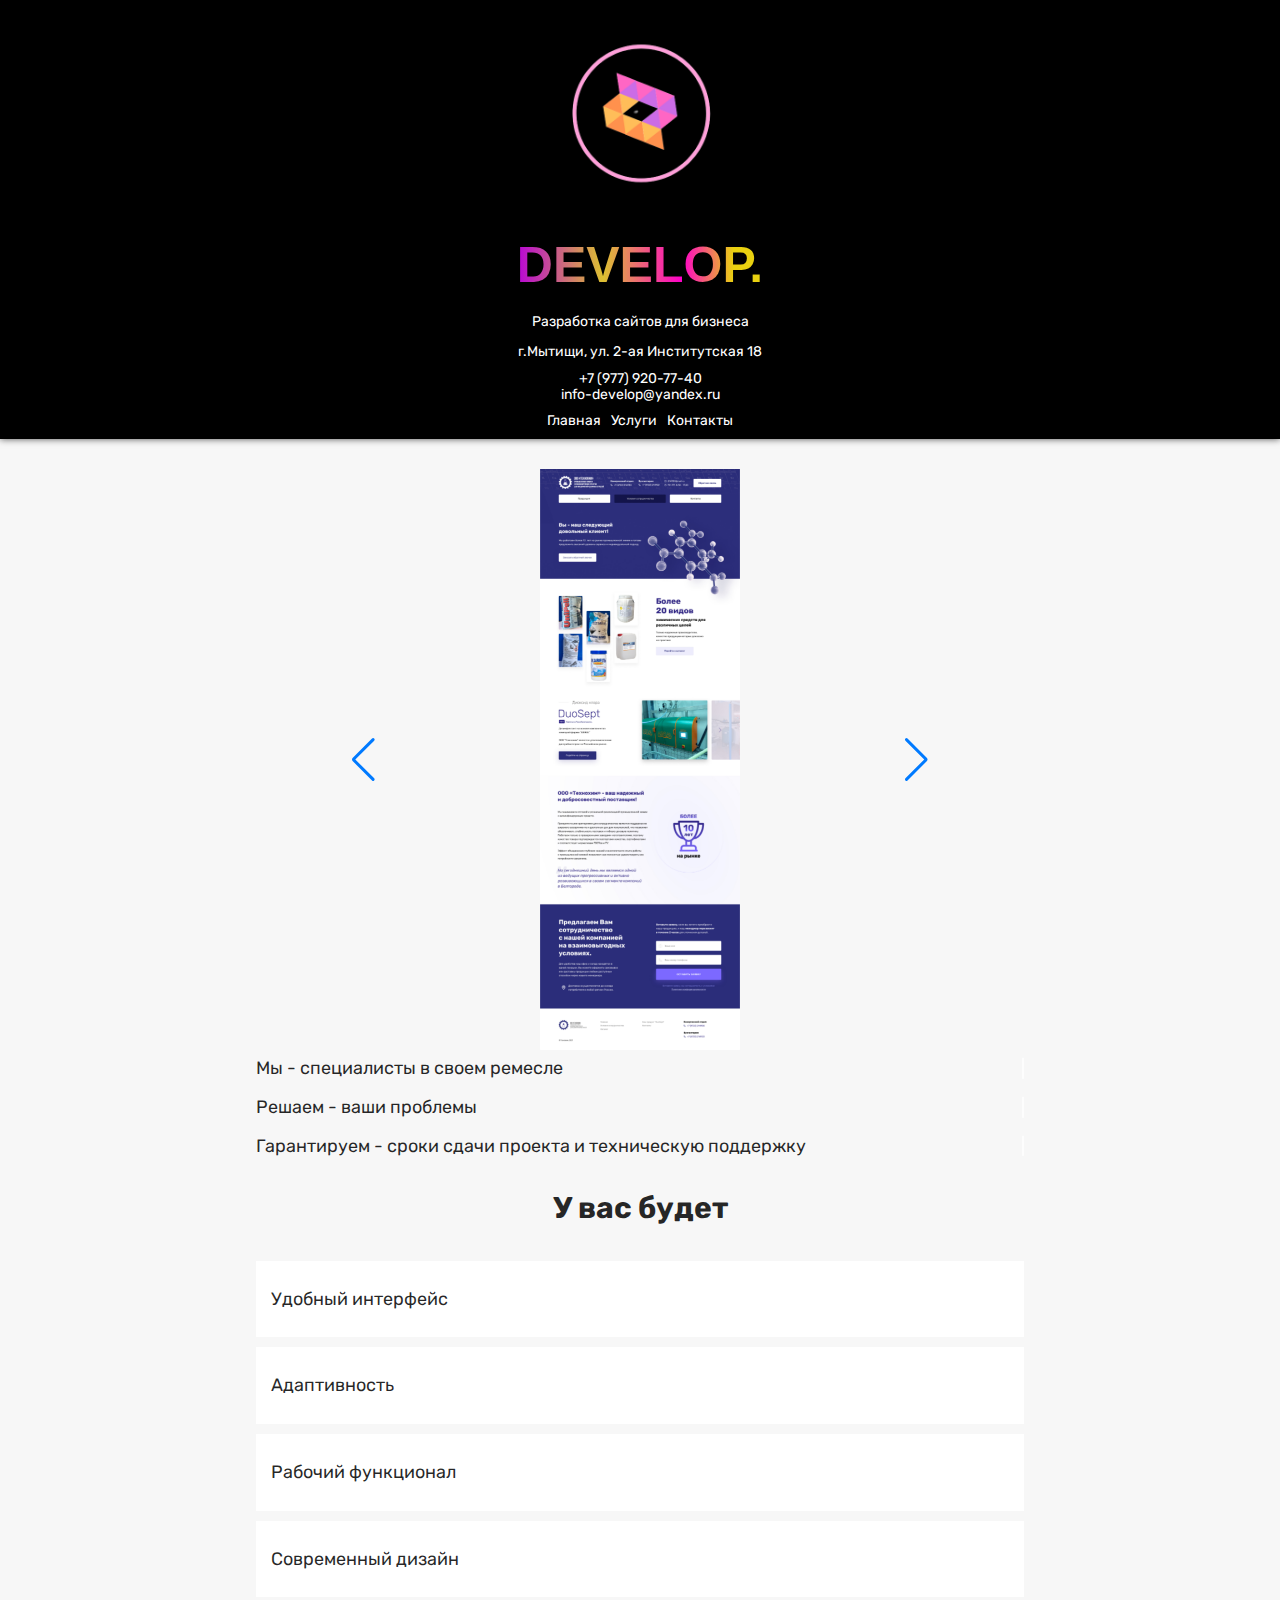
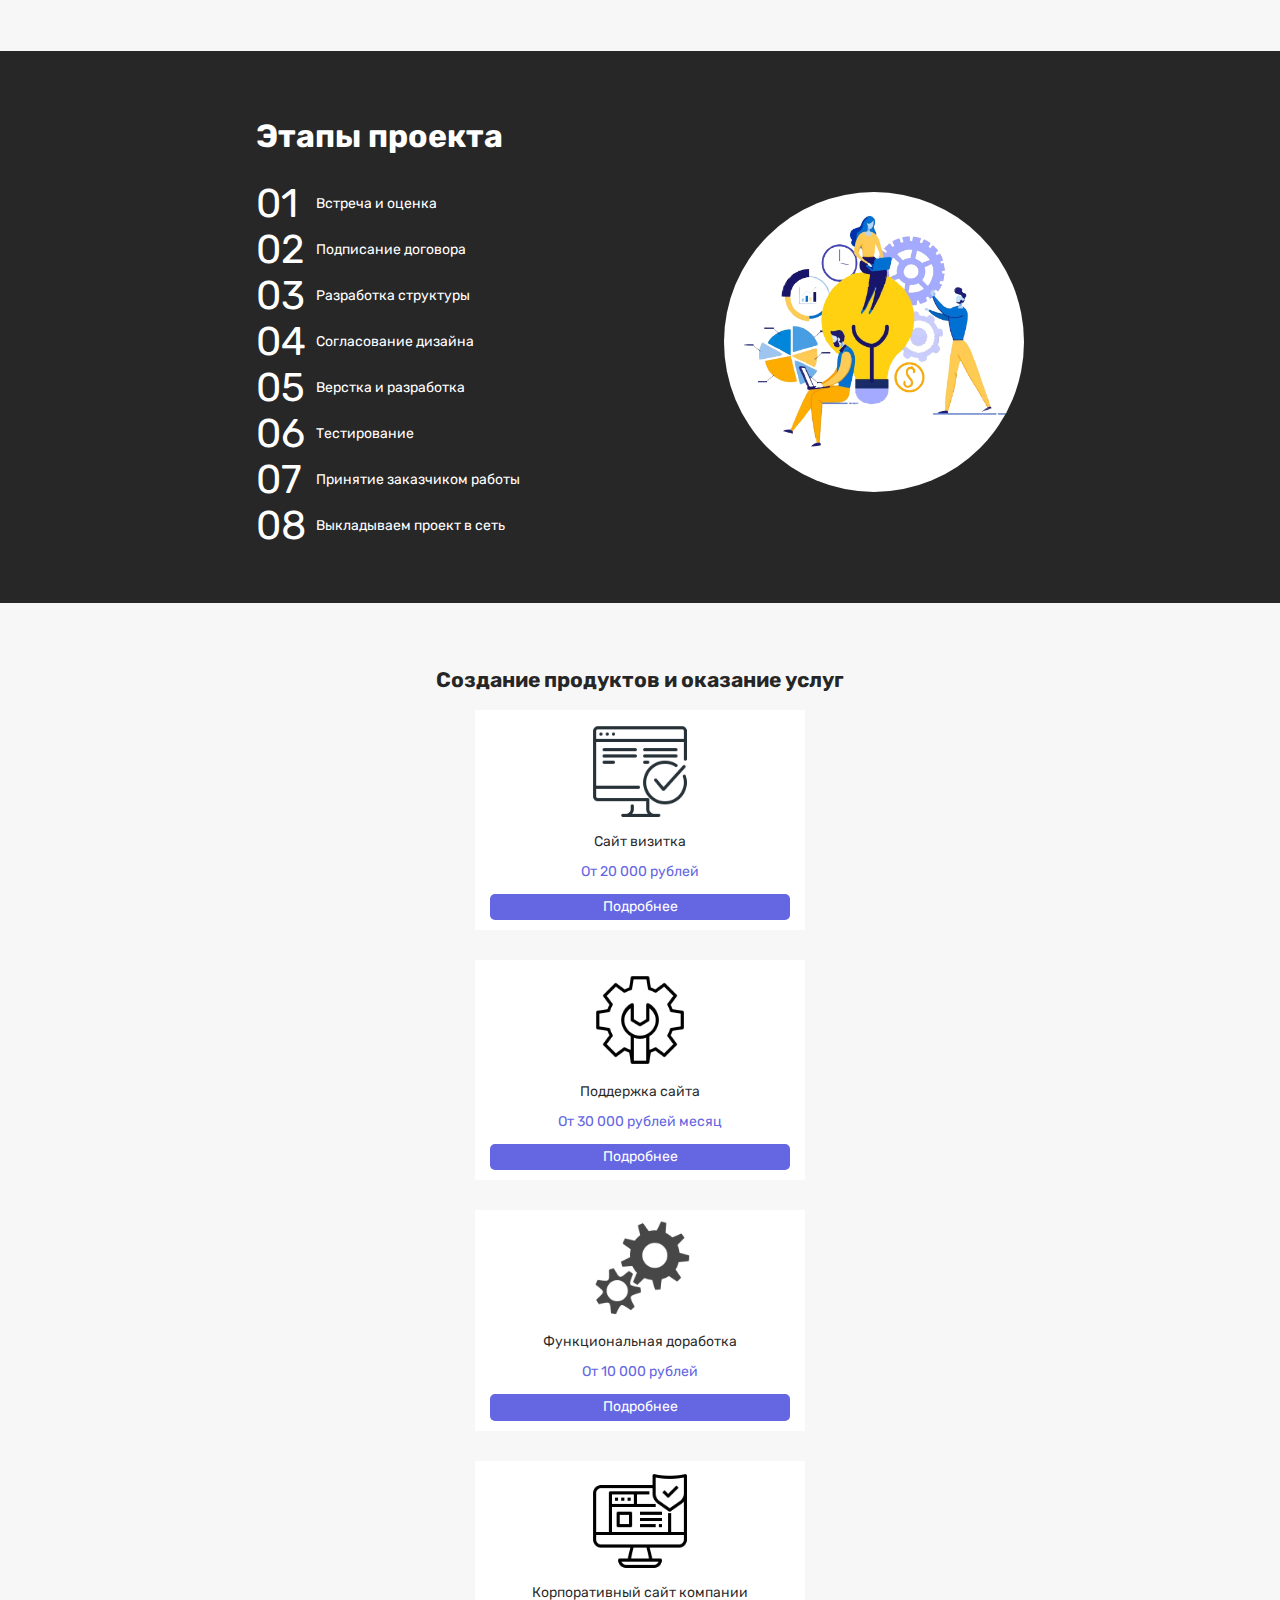
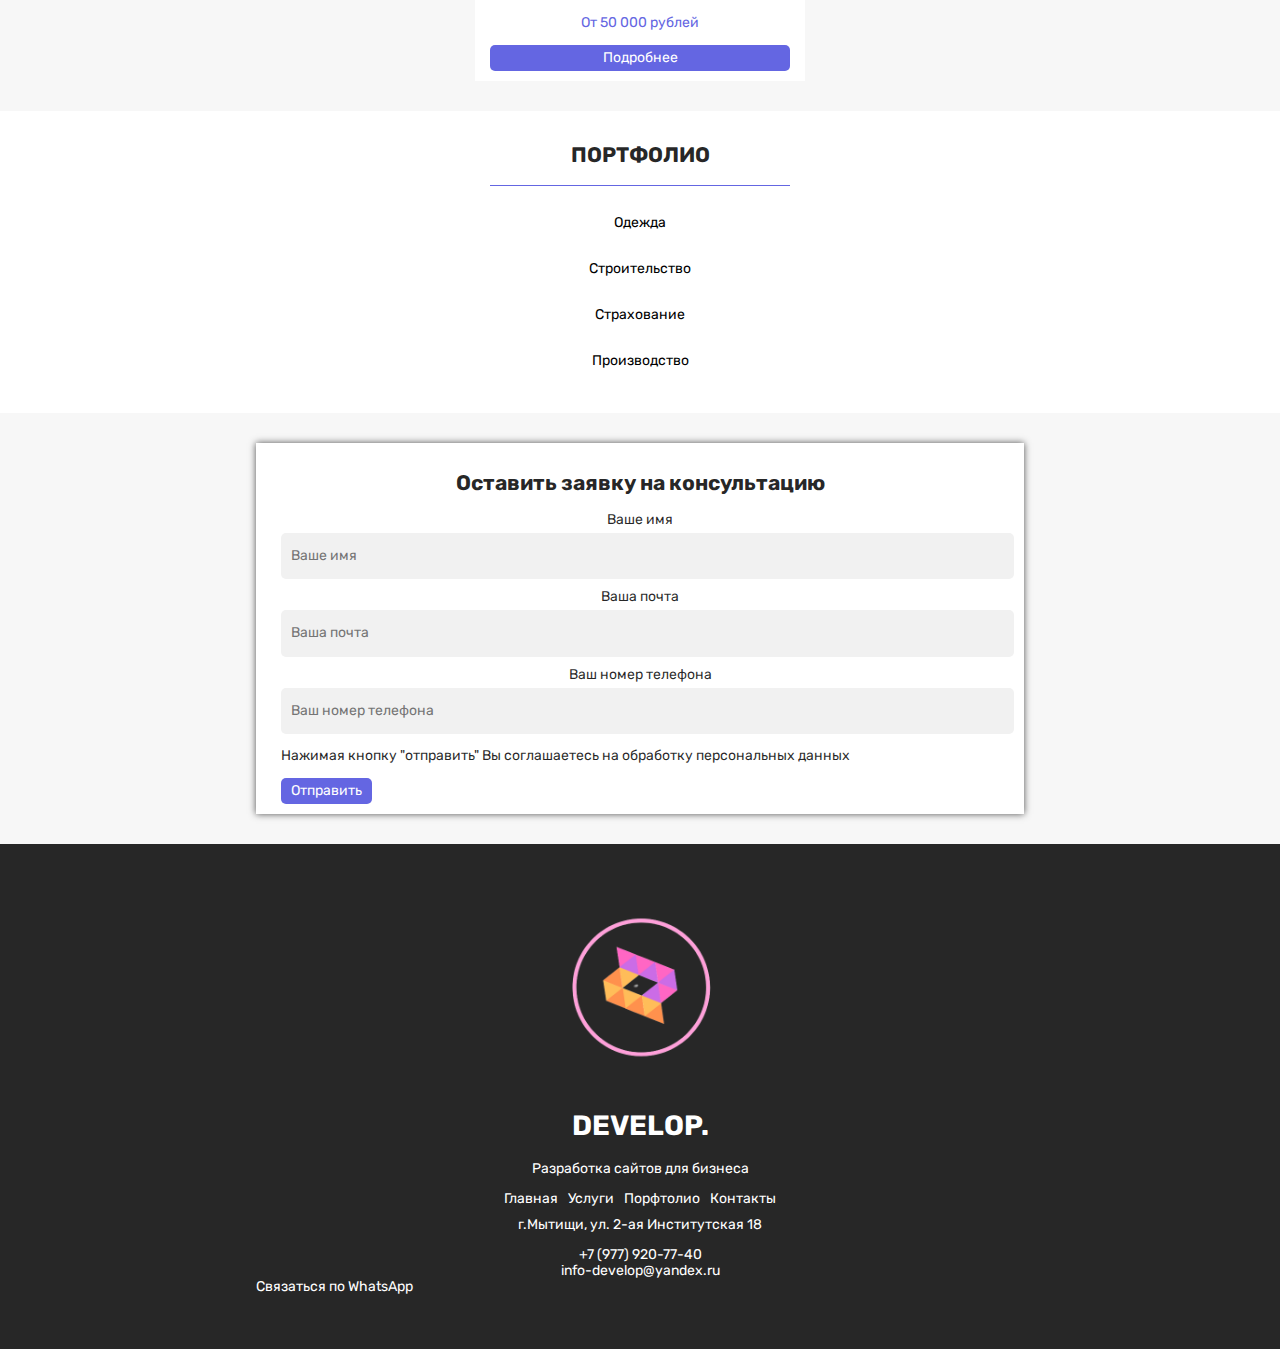
<file: index.html>
<!DOCTYPE html>
<html lang="ru">
<head>
    <meta charset="UTF-8">
    <meta name="viewport" content="width=device-width, initial-scale=1.0">
    <link rel="stylesheet" href="css/normalize.css">
    <link rel="stylesheet" href="css/style.css">
    <link rel="preconnect" href="https://fonts.googleapis.com">
    <link rel="preconnect" href="https://fonts.gstatic.com" crossorigin>
    <link rel="preconnect" href="https://fonts.googleapis.com">
    <link href="https://fonts.googleapis.com/css2?family=Rubik:wght@300&display=swap" rel="stylesheet">
    <link
    rel="stylesheet"
    href="https://unpkg.com/swiper@8/swiper-bundle.min.css"
    />
    <script src="https://unpkg.com/swiper@8/swiper-bundle.min.js"></script>
    <script src= "./scripts/slider.js" defer></script>
    <script src="./scripts/service.js" defer></script>
    <script src="./scripts/contact.js" defer></script>
    <script src="./scripts/sendServer.js" defer></script>
    <script src="./scripts/portfolio.js" defer></script>
    <title>Document</title>
</head>
<body>
    <header class="header ">
        <div class="d-flex  space-between header__wrapper container">
            <nav>
                <ul class="d-flex blockWhenSize1024 navigator-list">
                    <li class="navigator-item">
                        <a href="index.html">Главная</a>
                    </li>
                    <li class="navigator-item">
                        <a href="#service">Услуги</a>
                    </li>
                    <li class="navigator-item">
                        <a href="#portfolio">Порфтолио</a>
                    </li>
                    <li class="navigator-item">
                        <a class="contact">Контакты</a>
                    </li>
                </ul>
            </nav>
    
            <div class="d-flex d-block">
                <img class="logo d-block" src="./image/logo/logo.png" alt="Логотип">
                <div>
                    <h1 class="text-center title">
                        DEVELOP.
                    </h1>
                    <p class="text-center">
                        Разработка сайтов для бизнеса
                    </p>
                </div>
            </div>
    
            <div class="d-flex d-block header__wrapper-adress">
                <address class="adress">
                    г.Мытищи, ул. 2-ая Институтская 18
                </address>
    
                <ul class="contact__list">
                    <li class="size768-text-center ">
                        <a href="tel:+79779207740">+7 (977) 920-77-40</a>
                    </li>
                    <li class="size768-text-center ">
                        <a href="mailto:info-develop@yandex.ru">info-develop@yandex.ru</a>
                    </li>
                </ul>
            </div>
        </div>

        <nav class="blockWhenSize768">
            <ul class="d-flex navigator-list">
                <li class="navigator-item">
                    <a href="index.html">Главная</a>
                </li>
                <li class="navigator-item">
                    <a href="#service">Услуги</a>
                </li>
                <li class="navigator-item">
                    <a class="contact">Контакты</a>
                </li>
            </ul>
        </nav>
    </header>

    <main class="main">
        <section class="d-flex d-block space-between container container-padding">
            <h2 class="sr-only">Слайдер</h2>
            <div id="swiper" class="swiper ">
                <div class="swiper-wrapper">
                    <div class="swiper-slide">
                        <img class="image-employee" src="./image/slider/1.jpg" alt="Изображение сайта">
                    </div>
                    <div class="swiper-slide">
                        <img class="image-employee" src="./image/slider/2.jpg" alt="Изображение сайта">
                    </div>
                    <div class="swiper-slide">
                        <img class="image-employee"  src="./image/slider/3.jpg" alt="Изображение сайта">
                    </div>
                </div>
                      
                <div class="swiper-button-prev"></div>
                <div class="swiper-button-next"></div>
              
              </div>
            <div class="section-my__list">
                    
                <p class="section-my__list-my-ontext line-1 anim-typewriter">Мы - специалисты в своем ремесле</p>
                
                <p class="section-my__list-my-ontext line-1 anim-typewriter1">Решаем - ваши проблемы</p>
                
                <p class="section-my__list-my-ontext line-1 anim-typewriter2">Гарантируем - сроки сдачи проекта и техническую поддержку</p>
                
                <div class="perspective">
                    <h2 class="perspective__title">У вас будет</h2>
                    <ul class="perspective__list">
                        <li class="perspective__item">
                            <p class="">Удобный интерфейс</p>
                        </li>
                        <li class="perspective__item">
                            <p class="">Адаптивность</p>
                        </li>
                        <li class="perspective__item">
                            <p class="">Рабочий функционал</p>
                        <li class="perspective__item">
                            <p class="">Современный дизайн</p>
                        </li>
                    </ul>
                </div>
            </div>
        </section>

        <section class="section-step ">
            <h2 class="sr-only">Этапы проекта</h2>
            <div class="container container-padding d-flex d-block425 space-between">
                <div>
                    <h2 class="section-step__title">Этапы проекта</h2>

                    <ul>
                        <li class="d-flex ">
                            <span class="number one">01</span>
                            <p class="section-step__text">Встреча и оценка</p>
                        </li>
                        <li class="d-flex">
                            <span class="number two">02</span>
                            <p class="section-step__text">Подписание договора</p>
                        </li>
                        <li class="d-flex">
                            <span class="number three">03</span>
                            <p class="section-step__text">Разработка структуры</p>
                        </li>
                        <li class="d-flex">
                            <span class="number ">04</span>
                            <p class="section-step__text">Согласование дизайна</p>
                        </li>
                        <li class="d-flex">
                            <span class="number five">05</span>
                            <p class="section-step__text">Верстка и разработка</p>
                        </li>
                        <li class="d-flex">
                            <span class="number six">06</span>
                            <p class="section-step__text">Тестирование</p>
                        </li>
                        <li class="d-flex">
                            <span class="number seven">07</span>
                            <p class="section-step__text">Принятие заказчиком работы</p>
                        </li>
                        <li class="d-flex">
                            <span class="number eigth">08</span>
                            <p class="section-step__text">Выкладываем проект в сеть</p>
                        </li>
                    </ul>
                </div>
                <div>
                   
                    <div class="code">

                    </div>
                </div>
            </div>
        </section>

        <section class="service" id="service">
            <h2 class="Сервис"></h2>

            <div class="container container-padding">
                <h2 class="text-center">Создание продуктов и оказание услуг</h2>

                <ul class=" d-flex space-between service__list">
                    <li class="service__item">
                        <img class="image__service" src="./image/icons/site.png" alt="Сайт визитка">
                        <p class="text-center ">Сайт визитка</p>
                        <p class="service__price text-center">От 20 000 рублей</p>
                        <button class="sent-button" id="aboutVisitka">Подробнее</button>
                    </li>
                    <li class="service__item">
                        <img class="image__service" src="./image/icons/serves.png" alt="Поддержка сайта">
                        <p class="text-center">Поддержка сайта</p>
                        <p class="service__price text-center">От 30 000 рублей месяц</p>
                        <button class="sent-button" id="aboutServers">Подробнее</button>
                    </li>
                    <li class="service__item">
                        <img class="image__service" src="./image/icons/function.png" alt="Функциональная доработка">
                        <p class="text-center">Функциональная доработка</p>
                        <p class="service__price text-center">От 10 000 рублей</p>
                        <button class="sent-button" id="aboutFunctionUpgrate">Подробнее</button>
                    </li>
                    <li class="service__item">
                        <img class="image__service" src="./image/icons/company.png" alt="Корпоративный сайт компании">
                        <p class="text-center">Корпоративный сайт компании</p>
                        <p class="service__price text-center">От 50 000 рублей</p>
                        <button class="sent-button" id="aboutMarket">Подробнее</button>
                    </li>
                </ul>
            </div>
        </section>

        <section id="portfolio" class="portfolio">
            <h2 class="sr-only">Портфолио</h2>
            <div class="container">
                <h2 class="text-center">ПОРТФОЛИО</h2>
            
                <div class="border__blue">

                </div>

                <ul class="">
                    <li class="portfolio__item">
                        <button id="clothes" class="portfolio__button">Одежда</button>
                    </li>
                    <li class="portfolio__item">
                        <button id="construction" class="portfolio__button">Строительство</button>
                    </li>
                    <li class="portfolio__item">
                        <button id="insurance" class="portfolio__button">Страхование</button>
                    </li>
                    <li class="portfolio__item">
                        <button id="production" class="portfolio__button">Производство</button>
                    </li>
                </ul>
            </div>
        </section>

        <section >
            <h2 class="sr-only">Оставить заявку на консультацию</h2>
            <div class="container container-padding">
                <div class="parent">
                    <form class="send">
                        <h2 class="text-center">Оставить заявку на консультацию</h2>
                        <ul>
                            <li class="send-item">
                                <label class="send-label text-center">Ваше имя</label>
                                <input class="send-input" id="name" name="name" type="text" placeholder="Ваше имя" maxlength="30" required>
                            </li>
                            <li class="send-item">
                                <label class="send-label text-center">Ваша почта</label>
                                <input class="send-input" id="email" name="email" type="text" placeholder="Ваша почта" maxlength="30" required>
                            </li>
                            <li class="send-item">
                                <label class="send-label text-center">Ваш номер телефона</label>
                                <input class="send-input" id="numberPhone" name="numberPhone" type="number" placeholder="Ваш номер телефона" required >                      
                            </li>
                            <li class="send-item">
                                <p>Нажимая кнопку "отправить" Вы соглашаетесь на обработку персональных данных</p>
                            </li>
                        </ul>
                        <input id="send" class="send-form" type="submit" value="Отправить">
                    </form>
                </div>
            </div>
        </section>
    </main>
    <footer class="footer">
        <div class="container container-padding d-flex d-block space-between">
            
            <div class="d-flex d-block">
                <img class="logo" src="./image/logo/logo.png" alt="Логотип">
                <div>
                    <h1 class="text-center footer-title">
                        DEVELOP.
                    </h1>
                    <p class="text-center">
                        Разработка сайтов для бизнеса
                    </p>
                </div>
            </div>

            <nav>
                <ul class="d-flex navigator-list">
                    <li class="navigator-item">
                        <a href="index.html">Главная</a>
                    </li>
                    <li class="navigator-item">
                        <a href="#service">Услуги</a>
                    </li>
                    <li class="navigator-item">
                        <a href="#portfolio">Порфтолио</a>
                    </li>
                    <li class="navigator-item">
                        <a class="contact">Контакты</a>
                    </li>
                </ul>
            </nav>

            <div class="d-flex d-block header__wrapper-adress">
                <address class="adress">
                    г.Мытищи, ул. 2-ая Институтская 18
                </address>
    
                <ul>
                    <li class=" size768-text-center">
                        <a href="tel:+79779207740">+7 (977) 920-77-40</a>
                    </li>
                    <li class="size768-text-center ">
                        <a href="mailto:info-develop@yandex.ru">info-develop@yandex.ru</a>
                    </li>
                    <li>
                        <a href="whatsapp://send?phone=79779207740">
                            Связаться по WhatsApp
                        </a>
                    </li>
                </ul>
            </div>

        </div>
        
    </footer>
</body>
</html>
</file>
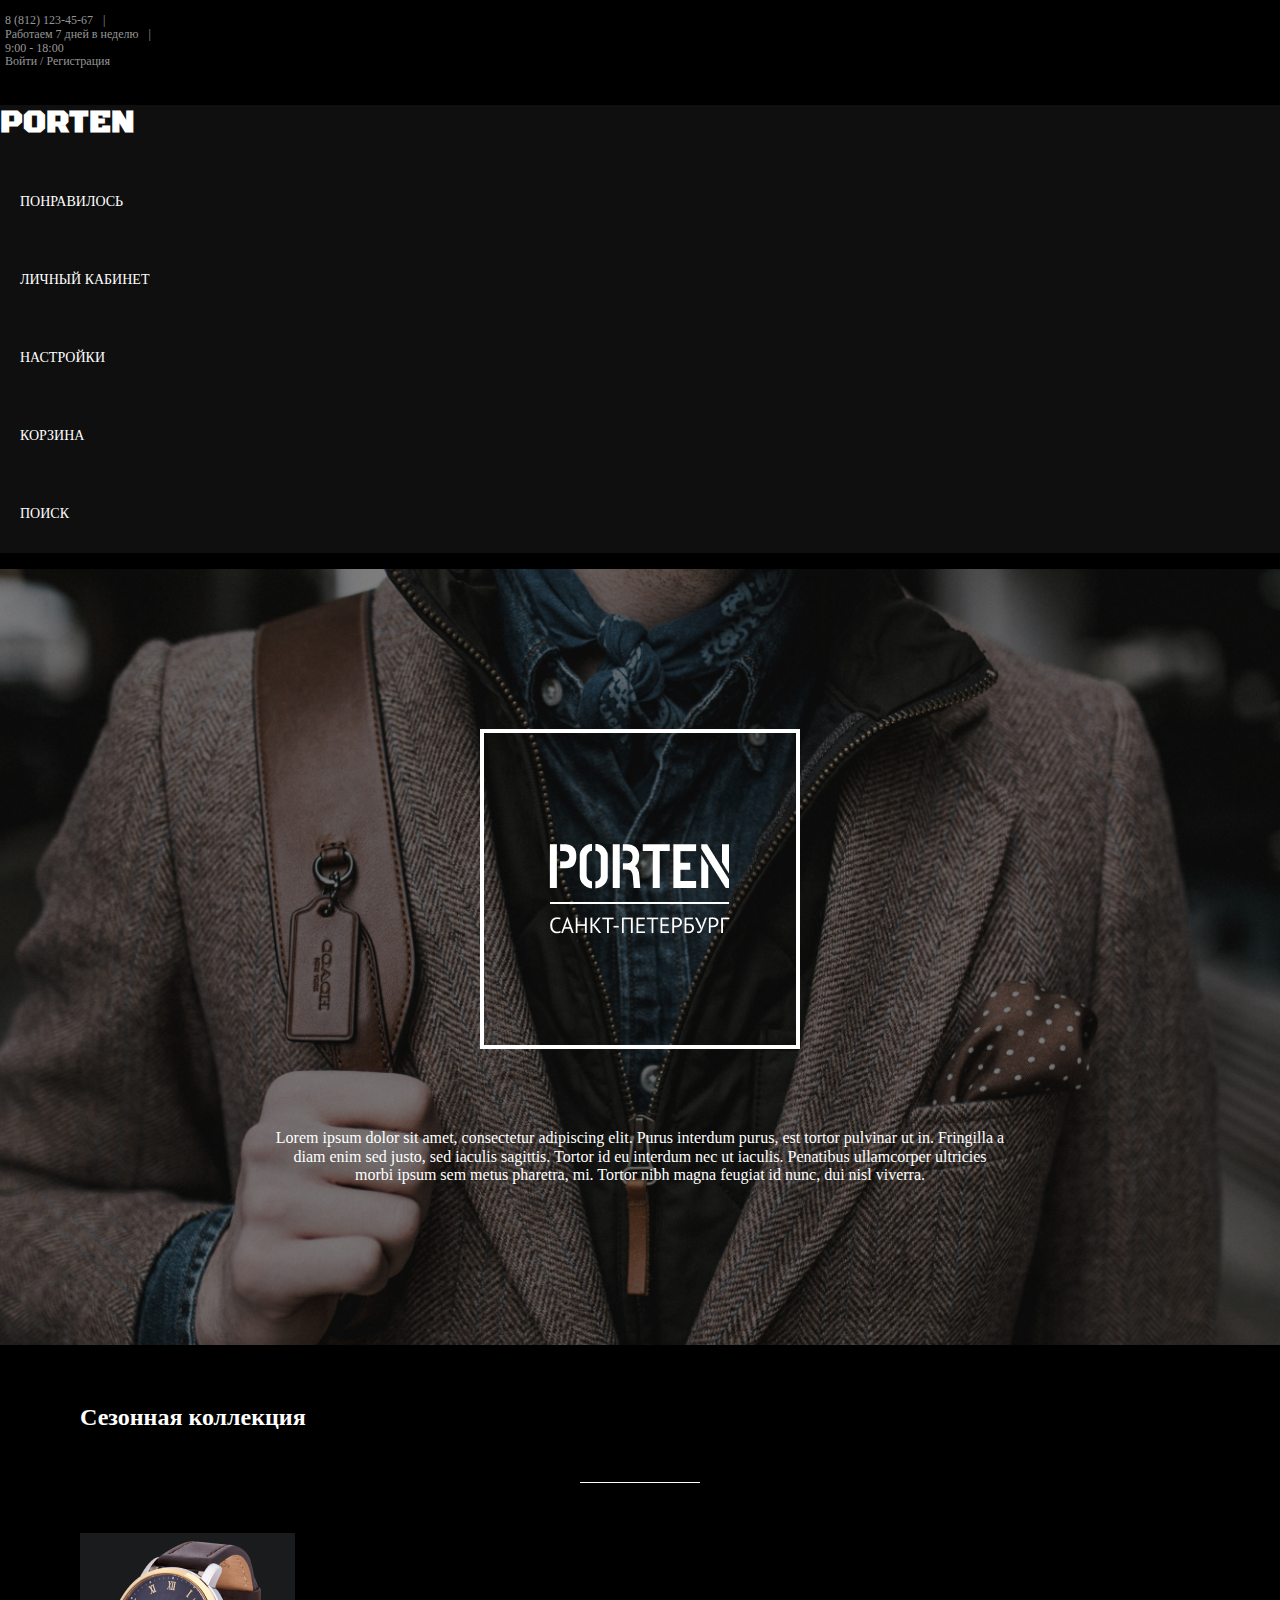
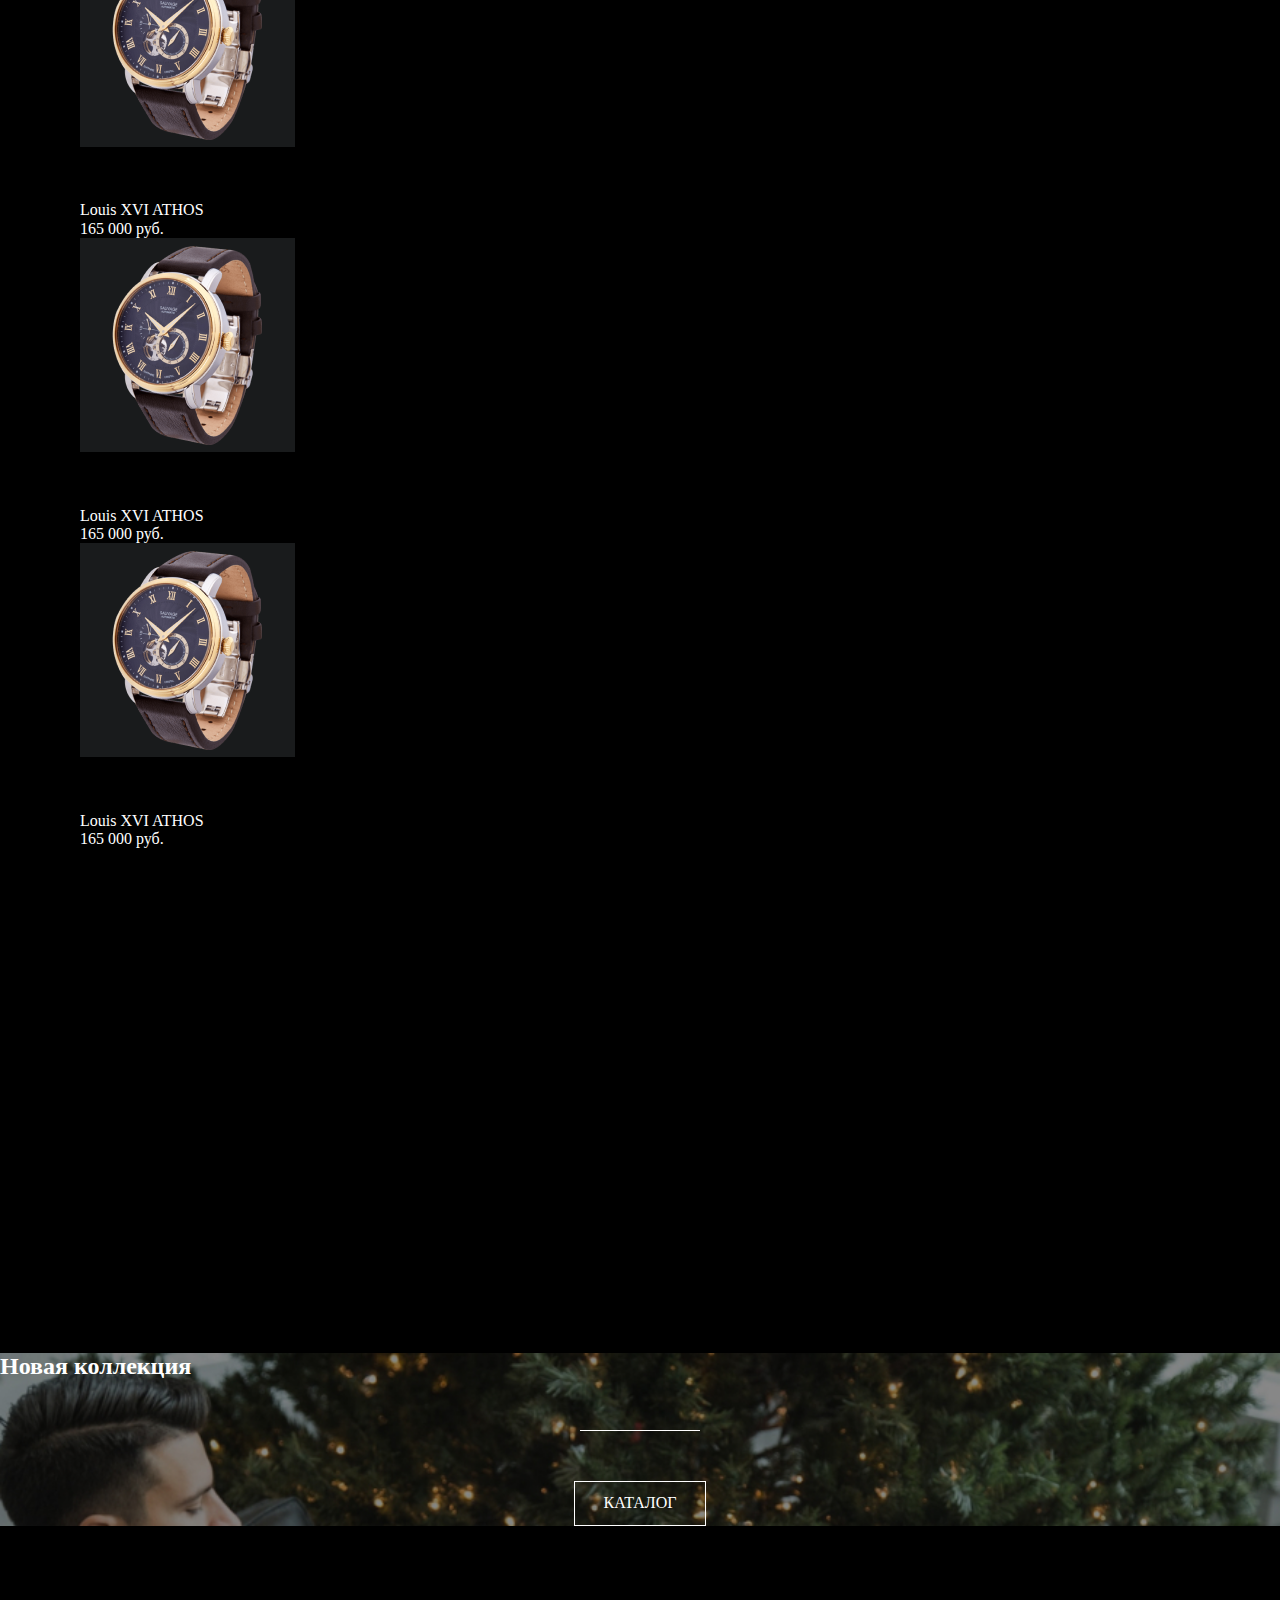
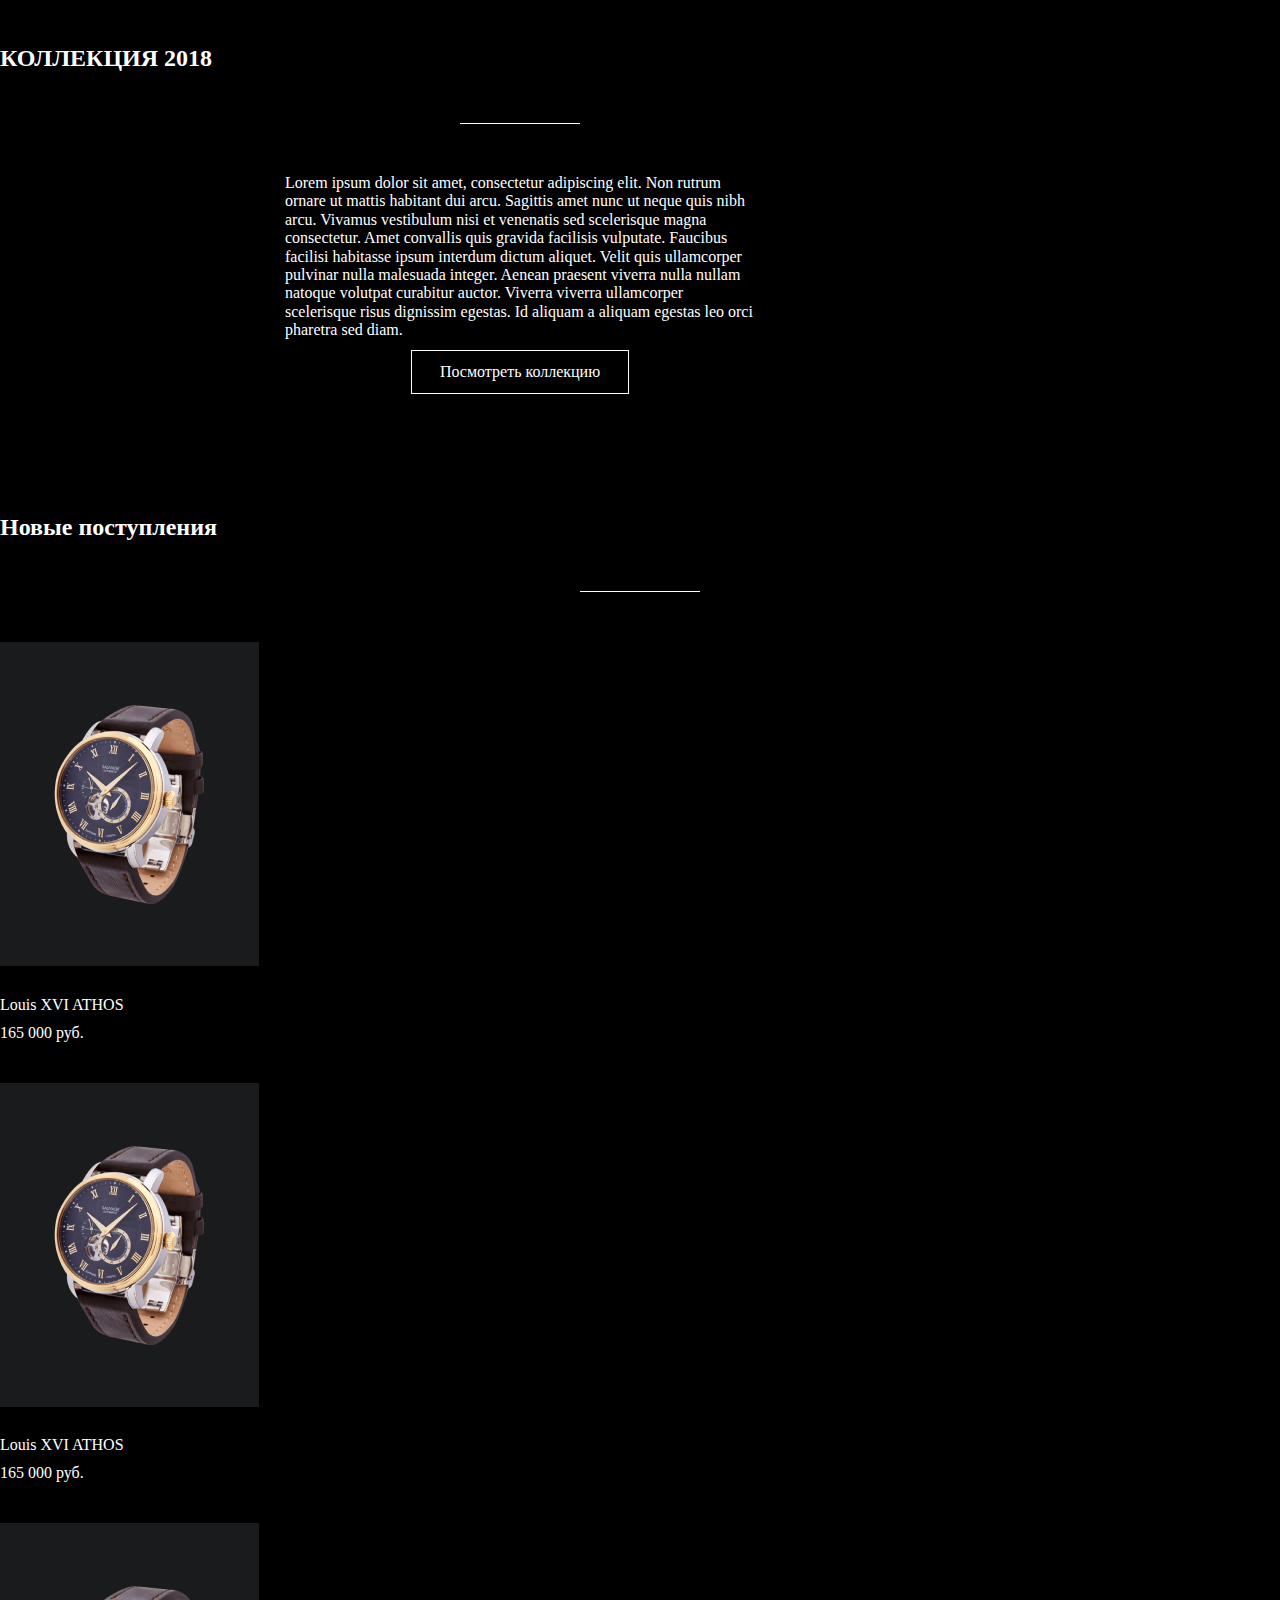
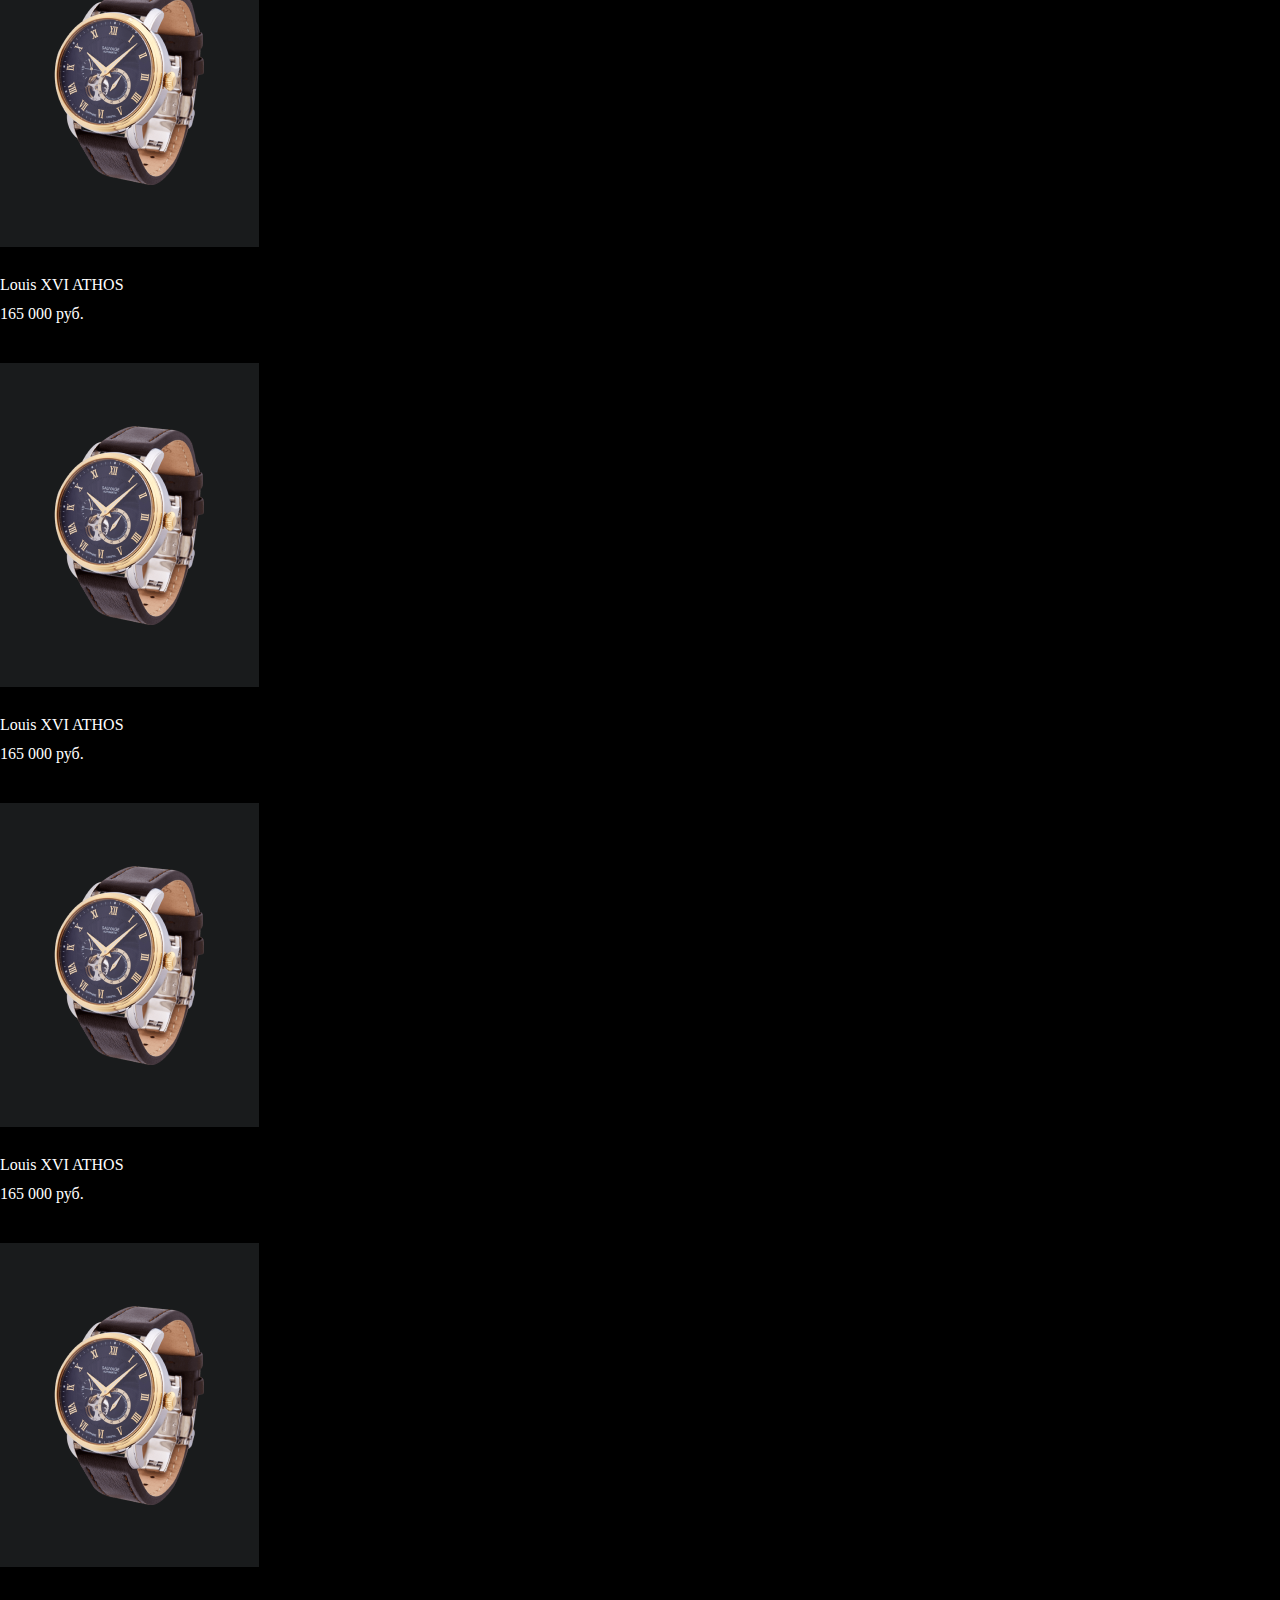
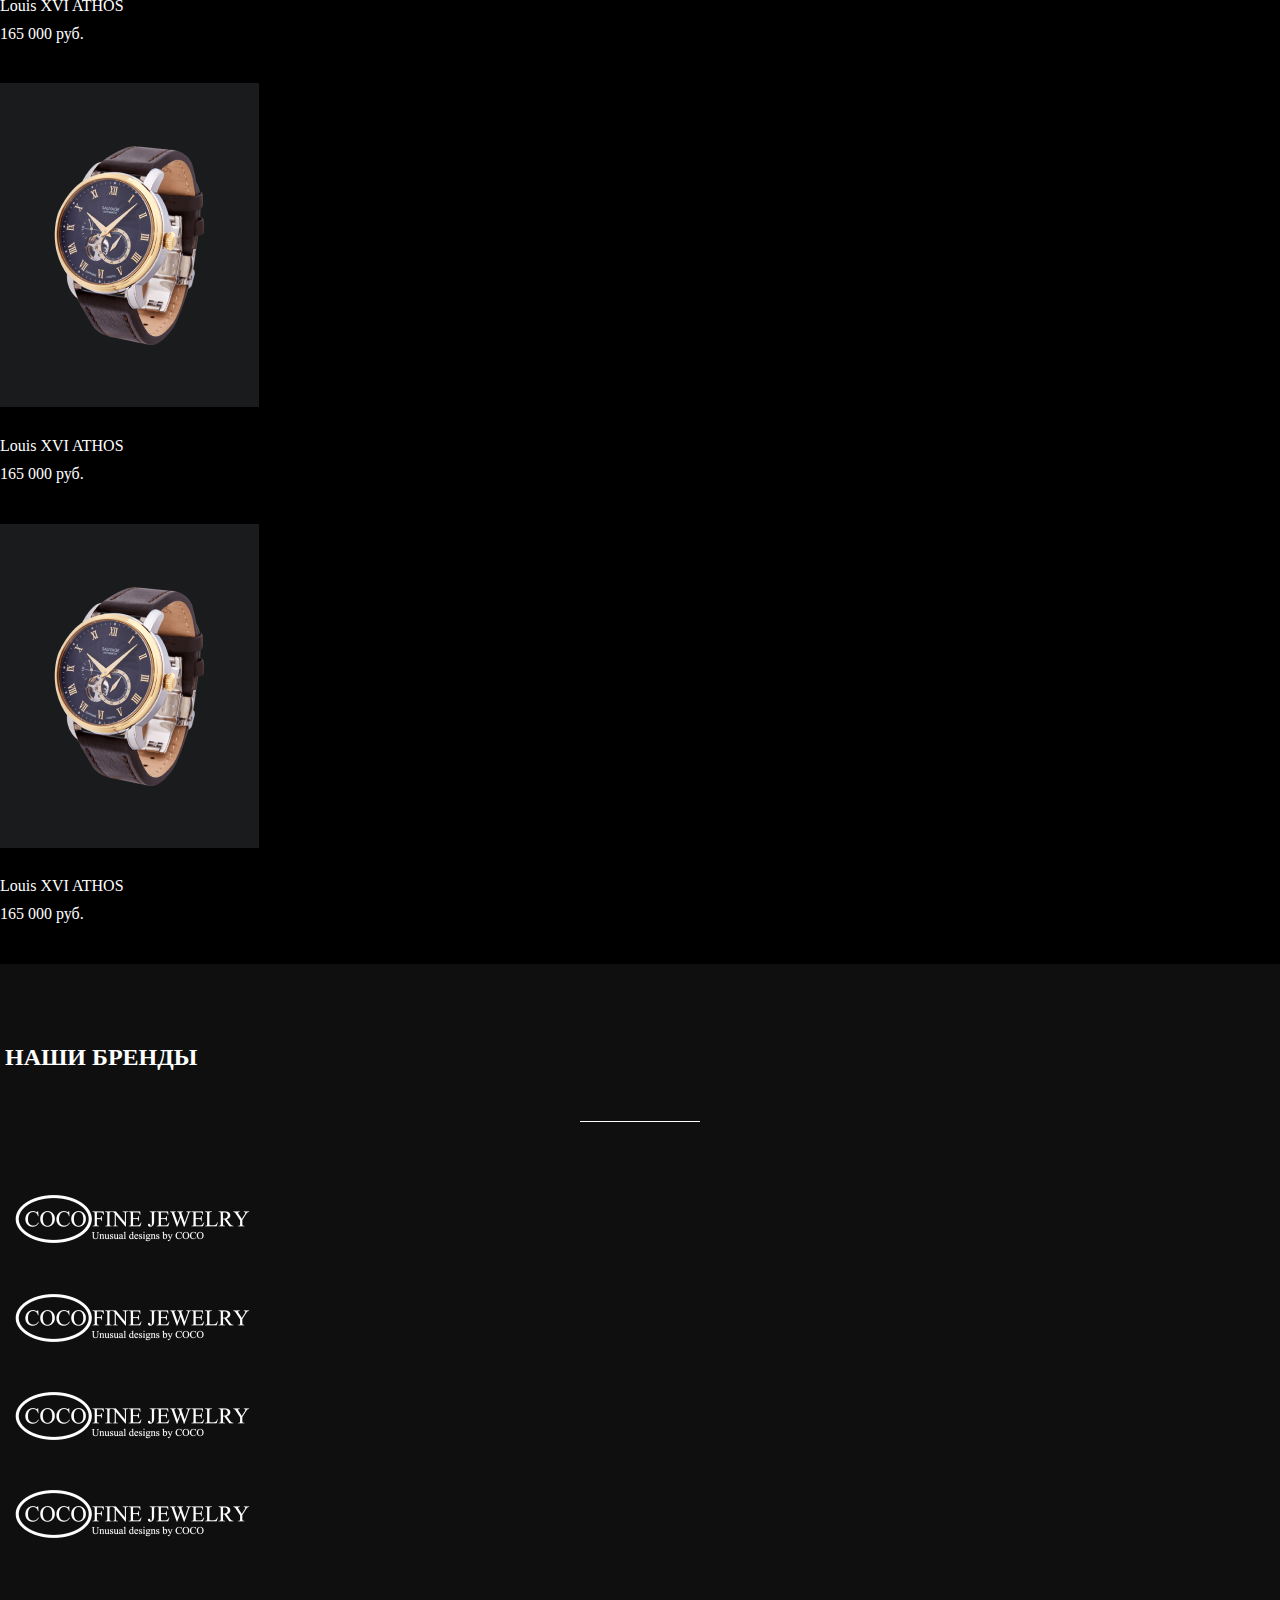
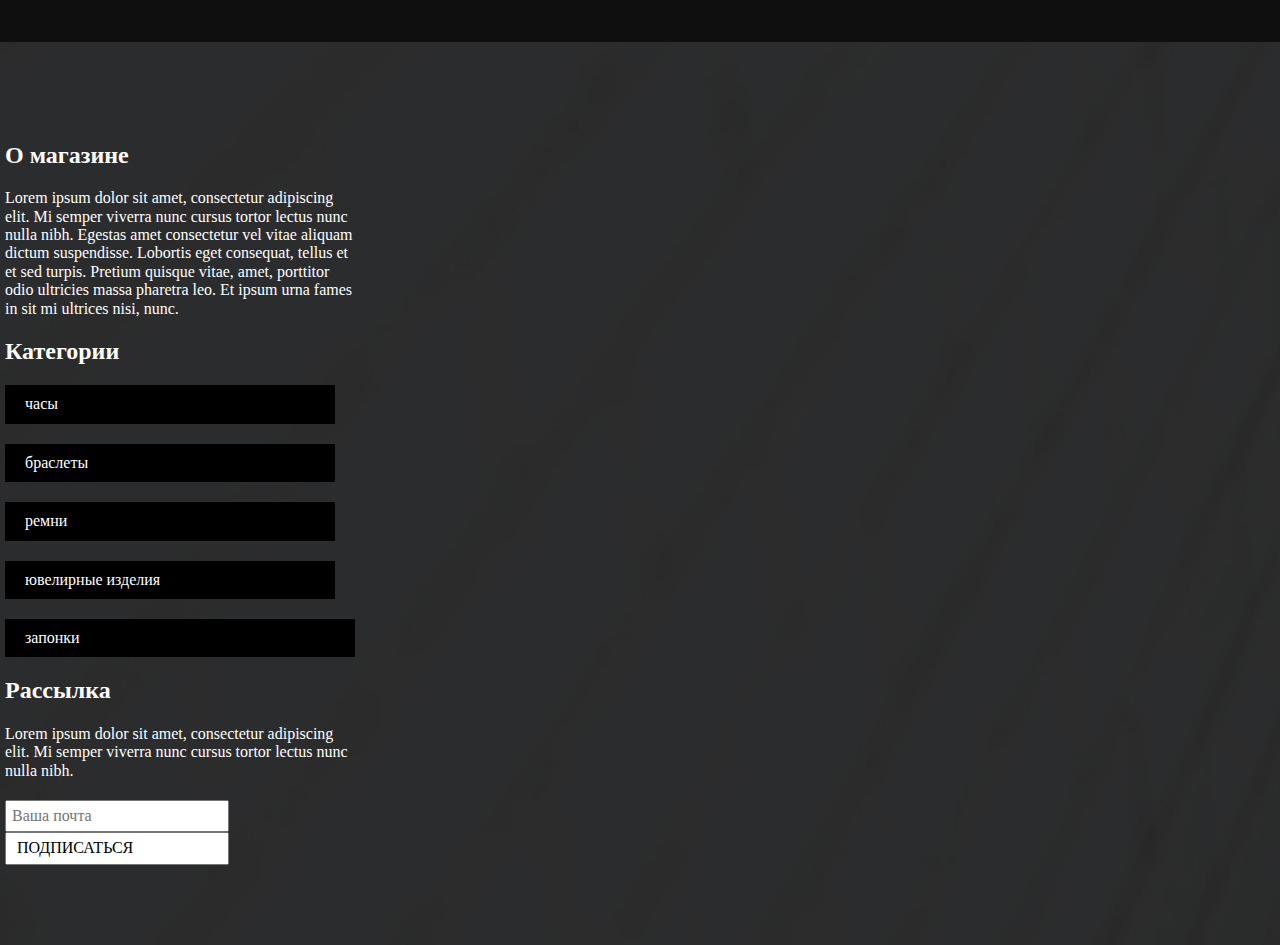
<file: portfolio/porten/index.html>
<!DOCTYPE html>
<html lang="ru">
<head>
    <meta charset="UTF-8">
    <meta http-equiv="X-UA-Compatible" content="IE=edge">
    <meta name="viewport" content="width=device-width, initial-scale=1.0">
    <link href="https://cdn.jsdelivr.net/npm/bootstrap@5.1.3/dist/css/bootstrap.min.css" rel="stylesheet" integrity="sha384-1BmE4kWBq78iYhFldvKuhfTAU6auU8tT94WrHftjDbrCEXSU1oBoqyl2QvZ6jIW3" crossorigin="anonymous">
    <script src="https://cdn.jsdelivr.net/npm/bootstrap@5.1.3/dist/js/bootstrap.bundle.min.js" integrity="sha384-ka7Sk0Gln4gmtz2MlQnikT1wXgYsOg+OMhuP+IlRH9sENBO0LRn5q+8nbTov4+1p" crossorigin="anonymous"></script>
    <link rel="stylesheet" href="./normalize.css">
    <link rel="stylesheet" href="./style.css">
    <title>PORTEN</title>
</head>
<body>
    <header>
        <div class="header__wrapper container d-flex justify-content-between align-items-center">
            <div class="d-flex align-items-center">
                <a 
                class="slesh" 
                href="tel:88121234567">8 (812) 123-45-67</a>
                <p class="slesh">Работаем 7 дней в неделю</p>
                <div>
                    <time 
                    datetime="09-00">9:00</time> - <time 
                    datetime="18-00">18:00</time>
                </div>
            </div>

            <div class="d-flex">
                <button class="header__wrapper-button">Войти</button> / <button class="header__wrapper-button">Регистрация</button>
            </div>
        </div>

        <div class="header__nav ">
           <div class="header__nav-wrapper container d-flex justify-content-between">
                <h1 class="logo-text">PORTEN</h1>

                <ul class="d-flex header__nav-list">
                    <li>
                        <button class="button__nav">ПОНРАВИЛОСЬ</button>
                    </li>
                    <li>
                        <button class="button__nav">ЛИЧНЫЙ КАБИНЕТ</button>
                    </li>
                    <li>
                        <button class="button__nav">НАСТРОЙКИ</button>
                    </li>
                    <li>
                        <button class="button__nav">КОРЗИНА</button>
                    </li>
                    <li>
                        <button class="button__nav">ПОИСК</button>
                    </li>
                </ul>
           </div>
        </div>
    </header>

    <main>
        <section class="section-width-logo">
            <h2 class="sr-only"></h2>
            <div class="container">
                <img class="logo" src="./image/logo.png" alt="Логотип">
                <p class="section-width-logo__text">
                    Lorem ipsum dolor sit amet, consectetur adipiscing elit. 
                    Purus interdum purus, est tortor pulvinar ut in. Fringilla a 
                    diam enim sed justo, sed iaculis sagittis. Tortor id eu interdum 
                    nec ut iaculis. Penatibus ullamcorper ultricies morbi ipsum sem 
                    metus pharetra, mi. 
                    Tortor nibh magna feugiat id nunc, dui nisl viverra.
                </p>
            </div>
        </section>

        <section class=" section__new-collection d-flex">
            <div class="section__new-collection-wrapper">
                <h2 class="section__new-collection-title text-center">Сезонная коллекция</h2>

                <div class="procherk"></div>

                <ul class="d-flex wrap">
                    <li class="section__new-collection-item">
                        <img class="section__new-collection-image" src="./image/1.png" alt="Часы">
                        <p>Louis XVI ATHOS</p>
                        <span>165 000 руб.  </span>
                    </li>
                    <li class="section__new-collection-item">
                        <img class="section__new-collection-image" src="./image/1.png" alt="Часы">
                        <p>Louis XVI ATHOS</p>
                        <span>165 000 руб.  </span>
                    </li>
                    <li class="section__new-collection-item">
                        <img class="section__new-collection-image" src="./image/1.png" alt="Часы">
                        <p>Louis XVI ATHOS</p>
                        <span>165 000 руб.  </span>
                    </li>
                </ul>
            </div>

            <div class="section__new-collection-wrap">
                <div class="section__new-collection-wrap-margin">
                    <h2 class="text-center">Новая коллекция</h2>

                    <div class="procherk"></div>

                    <button class="catalog-button">КАТАЛОГ</button>
                </div>
            </div>
        </section>

        <section class="d-flex section-collection2018">
            <h2 class="sr-only">КОЛЛЕКЦИЯ 2018</h2>
            <div class="fon3"></div>

            <article class="section-collection2018__article">
                <h2 class="text-center">КОЛЛЕКЦИЯ 2018</h2>

                <div class="procherk"></div>

                <p class="section-collection2018__text">
                    Lorem ipsum dolor sit amet, consectetur adipiscing elit. 
                    Non rutrum ornare ut mattis habitant dui arcu. 
                    Sagittis amet nunc ut neque quis nibh arcu. 
                    Vivamus vestibulum nisi et venenatis sed scelerisque 
                    magna consectetur. Amet convallis quis gravida facilisis vulputate. 
                    Faucibus facilisi habitasse ipsum interdum dictum aliquet. 
                    Velit quis ullamcorper pulvinar nulla malesuada integer. 
                    Aenean praesent viverra nulla nullam natoque volutpat curabitur 
                    auctor. Viverra viverra ullamcorper scelerisque risus dignissim 
                    egestas. Id aliquam 
                    a aliquam egestas leo orci pharetra sed diam. 
                </p>

                <button class="catalog-button">Посмотреть коллекцию</button>
            </article>
        </section>

        <section class="container">
            <h2 class="sr-only">Новые поступления</h2>

            <h2 class="text-center">Новые поступления</h2>

            <div class="procherk"></div>

            <ul class="new-product-list d-flex flex-wrap justify-content-center">
                <li class="new-product-item">
                    <img class="new-product-image" src="./image/1.png" alt="Часы">

                    <p class="new-product-text">Louis XVI ATHOS</p>

                    <span>165 000 руб.</span>
                </li>

                <li class="new-product-item">
                    <img class="new-product-image" src="./image/1.png" alt="Часы">

                    <p class="new-product-text">Louis XVI ATHOS</p>

                    <span>165 000 руб.</span>
                </li>

                <li class="new-product-item">
                    <img class="new-product-image" src="./image/1.png" alt="Часы">

                    <p class="new-product-text">Louis XVI ATHOS</p>

                    <span>165 000 руб.</span>
                </li>

                <li class="new-product-item">
                    <img class="new-product-image" src="./image/1.png" alt="Часы">

                    <p class="new-product-text">Louis XVI ATHOS</p>

                    <span>165 000 руб.</span>
                </li>

                <li class="new-product-item">
                    <img class="new-product-image" src="./image/1.png" alt="Часы">

                    <p class="new-product-text">Louis XVI ATHOS</p>

                    <span>165 000 руб.</span>
                </li>

                <li class="new-product-item">
                    <img class="new-product-image" src="./image/1.png" alt="Часы">

                    <p class="new-product-text">Louis XVI ATHOS</p>

                    <span>165 000 руб.</span>
                </li>

                <li class="new-product-item">
                    <img class="new-product-image" src="./image/1.png" alt="Часы">

                    <p class="new-product-text">Louis XVI ATHOS</p>

                    <span>165 000 руб.</span>
                </li>

                <li class="new-product-item">
                    <img class="new-product-image" src="./image/1.png" alt="Часы">

                    <p class="new-product-text">Louis XVI ATHOS</p>

                    <span>165 000 руб.</span>
                </li>
            </ul>
        </section>

        <section class="section-brend  ">
            <h2 class="sr-only">НАШИ БРЕНДЫ</h2>

            <div class="container"> 
                <h2 class="text-center">НАШИ БРЕНДЫ</h2>

                <div class="procherk"></div>

                <ul class="d-flex flex-wrap justify-content-center">
                    <li class="section-brend__item">
                        <img src="./image/brend.png" alt="Фирма">
                    </li>

                    <li class="section-brend__item">
                        <img src="./image/brend.png" alt="Фирма">
                    </li>

                    <li class="section-brend__item">
                        <img src="./image/brend.png" alt="Фирма">
                    </li>

                    <li class="section-brend__item">
                        <img src="./image/brend.png" alt="Фирма">
                    </li>
                </ul>
            </div>
        </section>
    </main>

    <footer class="footer">
        <div class="d-flex container justify-content-center footer-wrapper-main">
            <article class="footer-article marginright">
                <h2>О магазине</h2>

                <p>
                    Lorem ipsum dolor sit amet, consectetur adipiscing elit. 
                    Mi semper viverra nunc cursus tortor lectus nunc nulla nibh. 
                    Egestas amet consectetur vel vitae aliquam dictum suspendisse. 
                    Lobortis eget consequat, tellus et et sed turpis. Pretium quisque 
                    vitae, amet, porttitor odio ultricies massa pharetra leo. 
                    Et ipsum urna fames in sit mi ultrices nisi, nunc.
                </p>
            </article>

            <div class="footer-wrapper marginright">
                <h2>Категории</h2>

                <ul class="d-flex flex-wrap">
                    <li class="footer-item">часы</li>
                    <li class="footer-item">браслеты</li>
                    <li class="footer-item">ремни</li>
                    <li class="footer-item">ювелирные изделия</li>
                    <li class="footer-item">запонки</li>
                </ul>
            </div>

            <form class="footer-form marginright">
                <h2>Рассылка</h2>

                <p>
                    Lorem ipsum dolor sit amet, consectetur adipiscing elit. 
                    Mi semper viverra nunc cursus tortor lectus nunc nulla nibh.
                </p>

                <div class="input-wrapper">
                    <input class="input" type="text" placeholder="Ваша почта">
                    <input class="button-input" type="input" value="ПОДПИСАТЬСЯ">
                </div>
            </form>
        </div>
    </footer>
</body>
</html>
</file>
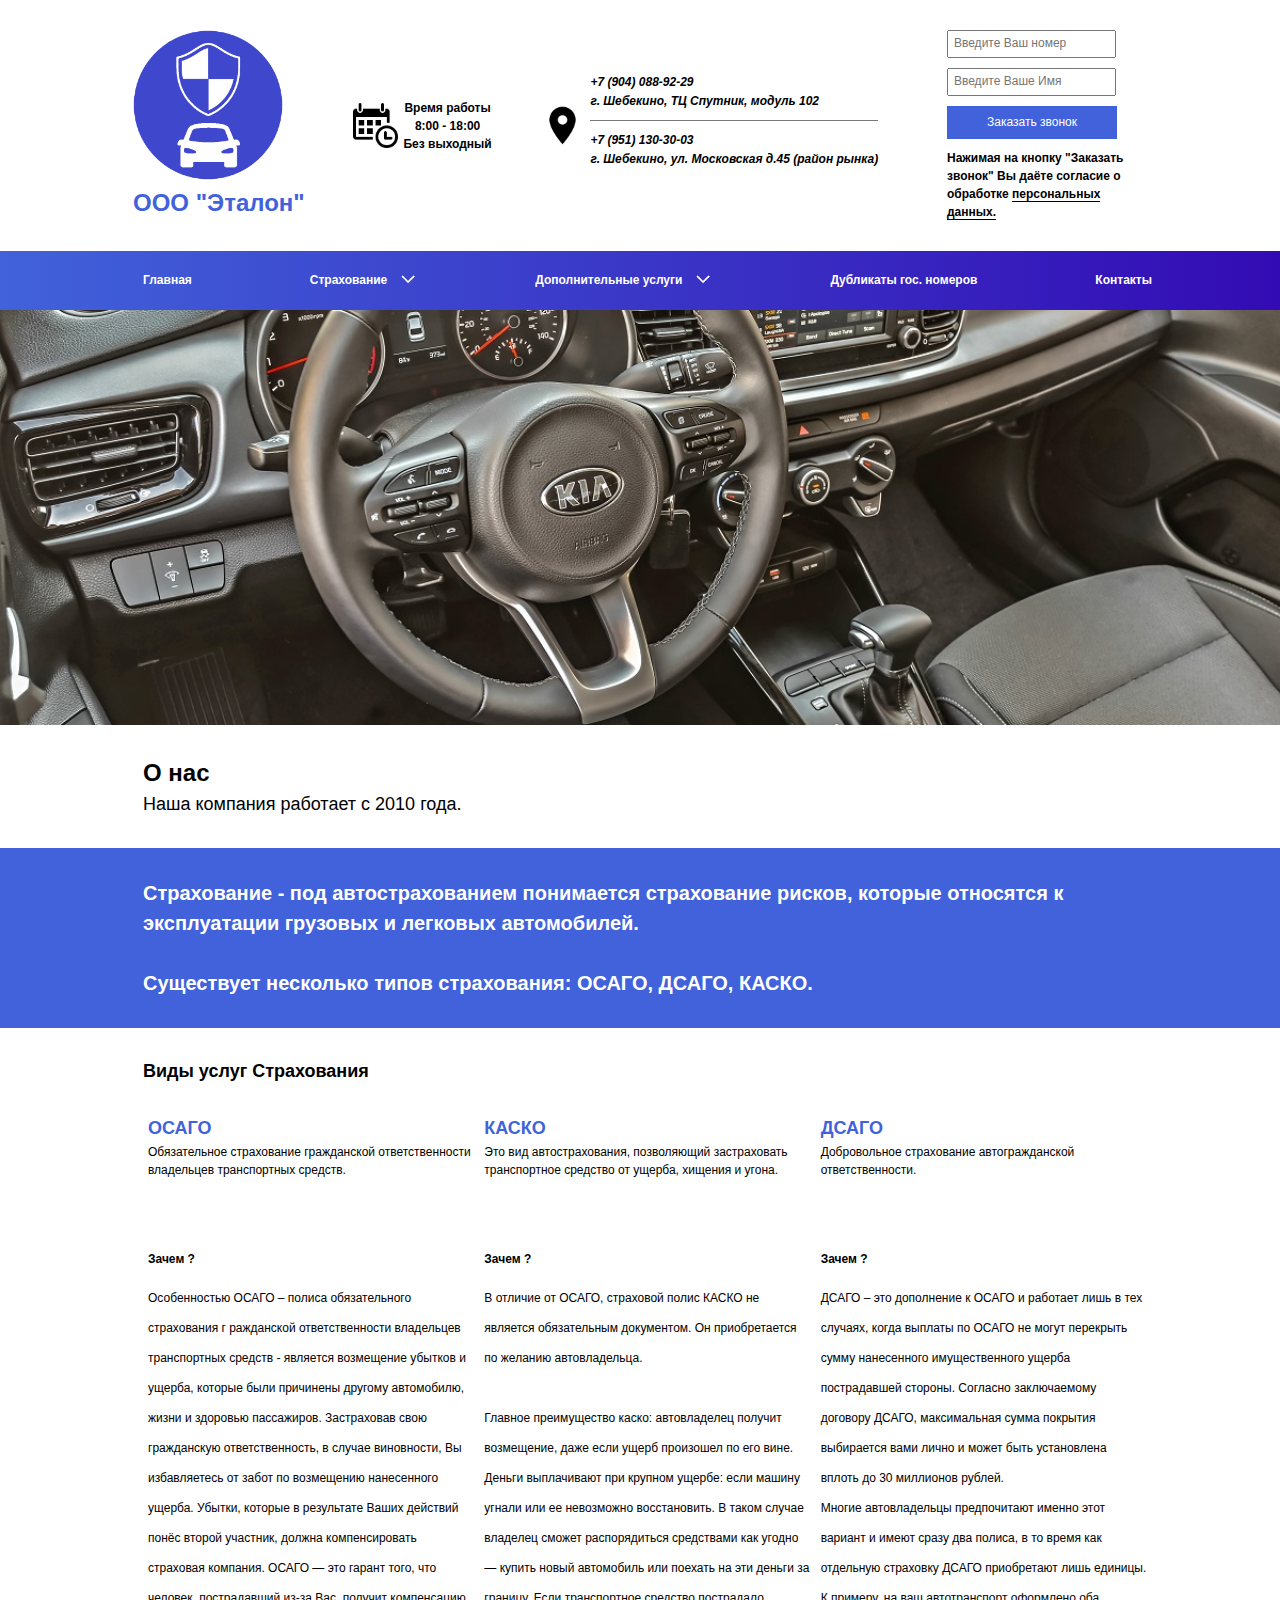
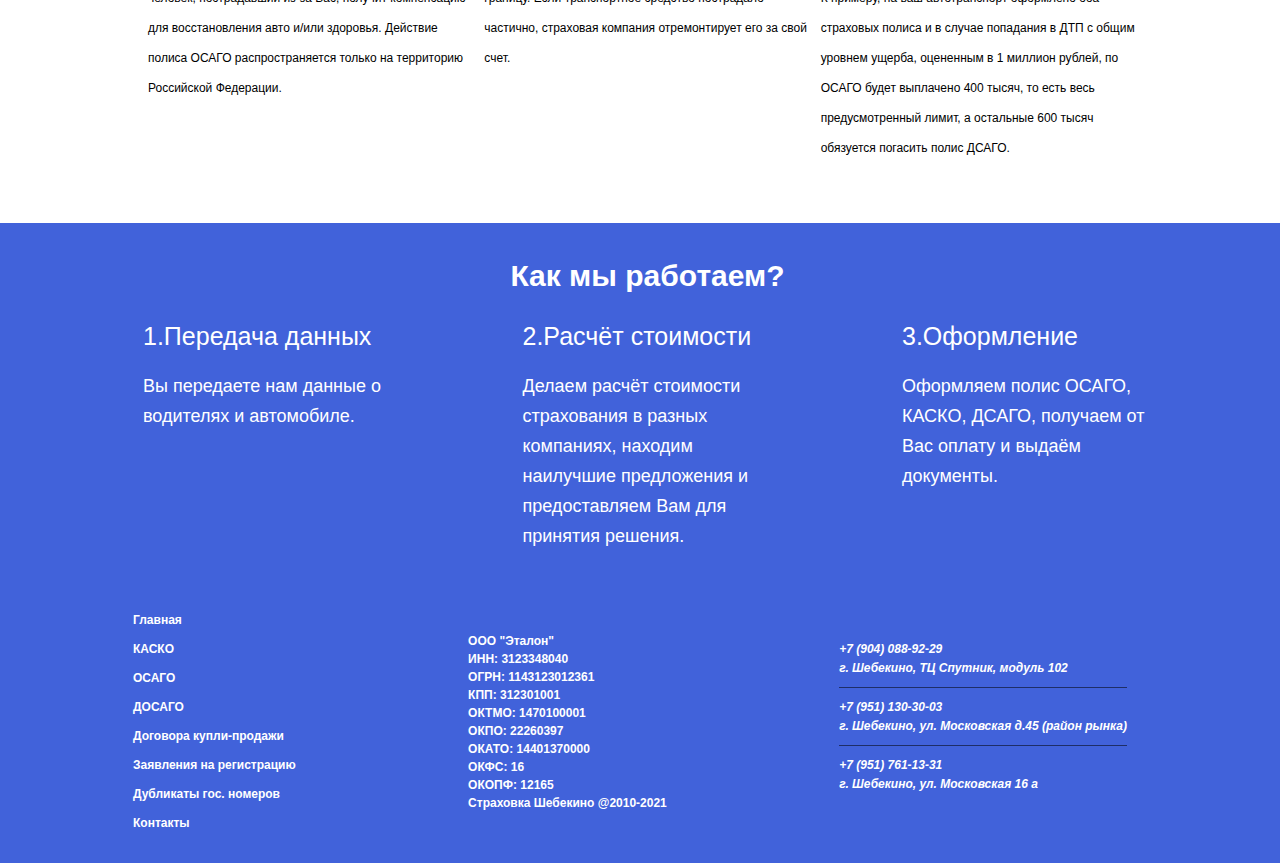
<file: portfolio/strahovkashebekino.ru/index.html>
<!DOCTYPE html>
<html lang="ru">
  <head>
    <meta charset="UTF-8">
    <meta name="viewport" content="width=device-width, initial-scale=1.0">
    <link rel="stylesheet" href="style/normalize.css">
    <link rel="stylesheet" href="style/style.css">
    <link rel="shortcut icon" href="favicon.ico" type="image/x-icon">
    <script src="script/jquery-3.5.1.min.js"></script>
    <script src="script/script.js" defer></script>
    <script src="script/form.js" defer></script>
    <title>Автострахование</title>
  </head>
  <body>
    <header class="header">
      <div class="header__wrapper display--flex container padding">
        <div class="logo">
          <img class="logo__image" src="img/logo.png" alt="Логотип">
          <h1 class="title">ООО "Эталон"</h1>
        </div>

        <div class="header__wrapper-time fon">
          <p class="header__text">Время работы
            <br>
            <time>8:00 - 18:00</time>
            <br> Без выходный
          </p>
        </div>

        <address class="header__address fon">
            <ul class="header__list-address">
              <li class="header__item-address">
                <a class="link" href="tel:89040889229">+7 (904) 088-92-29</a>
                <p class=""> г. Шебекино, ТЦ Спутник, модуль 102</p>
              </li>

              <li class="header__item-address">
                <a class="link" href="tel:89511303003">+7 (951) 130-30-03</a>
                <p class=""> г. Шебекино, ул. Московская д.45 (район рынка)</p>
              </li>
          </ul>
        </address>

        <form class="header__form" id="form">
          <input class="header__massage" type="text" id="polz_tel" name="polz_tel" placeholder="Введите Ваш номер">
          <label class="sr-only" for="#">Введите Ваш номер </label>

          <input class="header__massage" type="text" id="polz_name" name="polz_name" placeholder="Введите Ваше Имя">
          <label class="sr-only" for="#">Введите Ваше Имя</label>

          <input class="call" type="submit" value="Заказать звонок">
          <label class="sr-only" for="#" >Заказать звонок</label>

          <p class="check-text" required>Нажимая на кнопку "Заказать звонок" Вы даёте согласие о обработке
            <a class="check-text__link " href="personalnieDanye.html">персональных данных.</a>
          </p>
          <div class="form_result">
            
        </div>
        </form>
        
      </div>

      <div class="gradient">
        <nav class="container">
          <ul class="header__list-nav">
            <li class="header__item-nav">
              <a class="link" href="index.html">Главная</a>
            </li>

            <li class="header__item-nav insurance">
              <a class="link arrow" id="insurance" >Страхование</a>

              <ul class="insurance__list ">
                <li class="insurance__item">
                  <a class="link" href="osago.html">ОСАГО</a>
                </li>
                <li class="insurance__item">
                  <a class="link" href="kasko.html">КАСКО</a>
                </li>
                <li class="insurance__item">
                  <a class="link" href="dosago.html">ДСАГО</a>
                </li>
              </ul>
            </li>

            <li class="header__item-nav service">
              <a class="link arrow" id="service">Дополнительные услуги</a>

              <ul class="service__list">
                <li class="service__item">
                  <a class="link" href="contract.html">Договора купли-продажи</a>
                </li>

                <li class="service__item">
                  <a class="link" href="application.html">Заявления на регистрацию ТС</a>
                </li>
              </ul>
            </li>

            <li class="header__item-nav">
              <a class="link" href="dubleNumber.html">Дубликаты гос. номеров</a>
            </li>

            <!-- <li class="header__item-nav">
              <a class="link" href="#">Отзывы</a>
            </li> -->


            <li class="header__item-nav">
              <a class="link" href="#contact">Контакты</a>
            </li>
          </ul>
        </nav>
      </div>
    </header>

    <main class="main">
      <img class="main__image-car" src="img/car.jpg" alt="">

      <section class="main__section-main padding">

        <h1 class="sr-only">О нас</h1>

        <div class="container" id="main">
          <h1 class="main__h1">О нас</h1>

          <p class="main__text">Наша компания работает с 2010 года.</p>
        </div>
      </section>

      <section class="main__general padding">
        <h2 class="sr-only"></h2>

        <div class="container">
          <p class="main__general-text">
            Страхование - под автострахованием понимается страхование рисков,
            которые относятся к эксплуатации грузовых и легковых автомобилей.
            <br>
            <br>
            Существует несколько типов страхования: ОСАГО, ДСАГО, КАСКО.
          </p>
        </div>
      </section>

      <section class="main__insurance padding">

        <h2 class="sr-only">Виды услуг Страхования</h2>

        <div class="container" id="insurance">
          <h2 class="main__h2">Виды услуг Страхования</h2>

          <ul class="main__list-insurance">
            <li class="main__item-insurance padding">
              <div class="main__wrapper">
                <h3 class="h3 ">
                  <a class="color__purple link" href="#">ОСАГО</a>
                </h3>
                <p class="main__text--insurance">
                  Обязательное страхование гражданской
                  ответственности владельцев транспортных средств.
                </p>
              </div>

              <span class="main__question">Зачем ?
              </span>

              <p class="main__text-insurance">
                Особенностью ОСАГО – полиса обязательного страхования г
                ражданской ответственности владельцев транспортных средств -
                 является возмещение убытков и ущерба,
                которые были причинены другому автомобилю, жизни и здоровью пассажиров.
                Застраховав свою гражданскую ответственность,
                в случае виновности, Вы избавляетесь от забот по
                возмещению нанесенного ущерба. Убытки, которые в результате
                Ваших действий понёс второй участник, должна компенсировать
                страховая компания. ОСАГО — это гарант того, что человек,
                пострадавший из-за Вас,
                получит компенсацию для восстановления авто и/или здоровья.
                Действие полиса ОСАГО распространяется только на территорию
                Российской Федерации.
              </p>
            </li>

            <li class="main__item-insurance padding">
              <div class="main__wrapper">
                <h3 class="h3">
                  <a class="color__purple link" href="#">КАСКО</a>
                </h3>
                <p class="main__text--insurance">
                  Это вид автострахования, позволяющий застраховать
                  транспортное средство от ущерба, хищения и угона.
                </p>
              </div>

              <span class="main__question">Зачем ?
              </span>

              <p class="main__text-insurance">
                В отличие от ОСАГО, страховой полис КАСКО не является обязательным документом.
                Он приобретается по желанию автовладельца.
                <br>
                <br>
                Главное преимущество каско:
                автовладелец получит возмещение,
                даже если ущерб произошел по его вине. Деньги выплачивают
                при крупном ущербе: если машину угнали или ее невозможно
                восстановить. В таком случае владелец сможет распорядиться
                средствами как угодно — купить новый автомобиль или поехать
                на эти деньги за границу. Если транспортное средство пострадало
                частично, страховая компания отремонтирует его за свой счет.
              </p>
            </li>

            <li class="main__item-insurance padding">
              <div class="main__wrapper">
                <h3 class="h3">
                  <a class="color__purple link" href="#">ДСАГО</a>
                </h3>
                <p class="main__text--insurance">Добровольное страхование
                   автогражданской ответственности.
                </p>
              </div>

                <span class="main__question">Зачем ?
                </span>

                <p class="main__text-insurance">
                  ДСАГО – это дополнение к ОСАГО и работает лишь
                  в тех случаях, когда выплаты по ОСАГО не могут перекрыть
                  сумму нанесенного имущественного ущерба пострадавшей стороны.
                  Согласно заключаемому договору ДСАГО, максимальная сумма покрытия
                  выбирается вами лично и может
                  быть установлена вплоть до 30 миллионов рублей.
                  <br>
                  Многие автовладельцы предпочитают именно этот вариант и
                  имеют сразу два полиса, в то время как отдельную страховку ДСАГО
                  приобретают лишь единицы.
                  К примеру, на ваш автотранспорт оформлено оба страховых полиса и
                  в случае попадания в ДТП с общим уровнем ущерба, оцененным в 1
                  миллион рублей, по ОСАГО будет выплачено 400 тысяч, то есть весь
                  предусмотренный лимит,
                  а остальные 600 тысяч обязуется погасить полис ДСАГО.
                </p>
            </li>
          </ul>
        </div>
      </section>
<!-- в отзывах будет слайдер с фото комментариев -->
      <!-- <aside class="main__comment padding">
        <div class="container">
          <ul class="main__comment-list">
            <li class="main__comment-item">
              <img src="#" alt="Комментарий" class="main__comment-image">
            </li>
          </ul>
        </div>
      </aside> -->

      <section class="main__work padding">
        <div class="container">
          <h2 class="main__me-work"> Как мы работаем?</h2>

          <ul class="main__work-list">
            <li class="main__work-item">
              <span class="main__work-span">1.Передача данных</span>
              <p class="main__work-text">Вы передаете нам данные о водителях и автомобиле.</p>
            </li>
            <li class="main__work-item">
              <span class="main__work-span">2.Расчёт стоимости</span>
              <p class="main__work-text">Делаем расчёт стоимости страхования в разных компаниях,
              находим наилучшие предложения и предоставляем Вам для принятия решения.
              </p>
            </li>
            <li class="main__work-item">
              <span class="main__work-span">3.Оформление</span>
              <p class="main__work-text">Оформляем полис ОСАГО, КАСКО, ДСАГО, получаем от Вас оплату и выдаём документы.</p>
            </li>
          </ul>
        </div>
      </section>
    </main>

    <footer class="footer">

    <script
     type="text/javascript"
     charset="utf-8"
     async src="https://api-maps.yandex.ru/services/constructor/1.0/js/?um=constructor%3Af4aa542b49ca1e2954655a4ce6cdd3b38916e700653f99c0b2359242a5beed51&amp;width=100%25&amp;height=300&amp;lang=ru_RU&amp;scroll=true">
    </script>

    <div class="display--flex">
      <div class="footer__wrapper container padding">
        <nav class="footer__nav">
          <ul class="footer__list">
            <li class="footer__item">
              <a class="link" href="index.html">Главная</a>
            </li>
            <li class="footer__item">
              <a class="link" href="kasko.html">КАСКО</a>
            </li>
            <li class="footer__item">
              <a class="link" href="osago.html">ОСАГО</a>
            </li>
            <li class="footer__item">
              <a class="link" href="dosago.html">ДОСАГО</a>
            </li>
            <li class="footer__item">
              <a class="link" href="contract.html">Договора купли-продажи</a>
            </li>
            <li class="footer__item">
              <a class="link" href="application.html">Заявления на регистрацию</a>
            </li>
            <li class="footer__item">
              <a class="link" href="dubleNumber.html">Дубликаты гос. номеров</a>
            </li>
            <li class="footer__item">
              <a class="link" href="#contact">Контакты</a>
            </li>
          </ul>
        </nav>

        <ul class="footer__info">
          <li>ООО "Эталон"</li>
          <li>ИНН: 3123348040</li>
          <li>ОГРН: 1143123012361</li>
          <li>КПП: 312301001</li>
          <li>ОКТМО: 1470100001</li>
          <li>ОКПО: 22260397</li>
          <li>ОКАТО: 14401370000</li>
          <li>ОКФС: 16</li>
          <li>ОКОПФ: 12165</li>
          <li>Страховка Шебекино @2010-2021</li>
        </ul>

        <address class="header__address fon" id="contact">
          <ul class="header__list-address">
            <li class="header__item-address">
              <a class="link" href="tel:89040889229">+7 (904) 088-92-29</a>
              <p class=""> г. Шебекино, ТЦ Спутник, модуль 102</p>
            </li>

            <li class="header__item-address">
              <a class="link" href="tel:89511303003">+7 (951) 130-30-03</a>
              <p class=""> г. Шебекино, ул. Московская д.45 (район рынка)</p>
            </li>

            <li class="header__item-address">
              <a class="link" href="tel:89511303003">+7 (951) 761-13-31</a>
              <p class="">г. Шебекино, ул. Московская 16 а</p>
            </li>
          </ul>
        </address>
       </div>
    </div>
    </footer>
  </body>
</html>
</file>
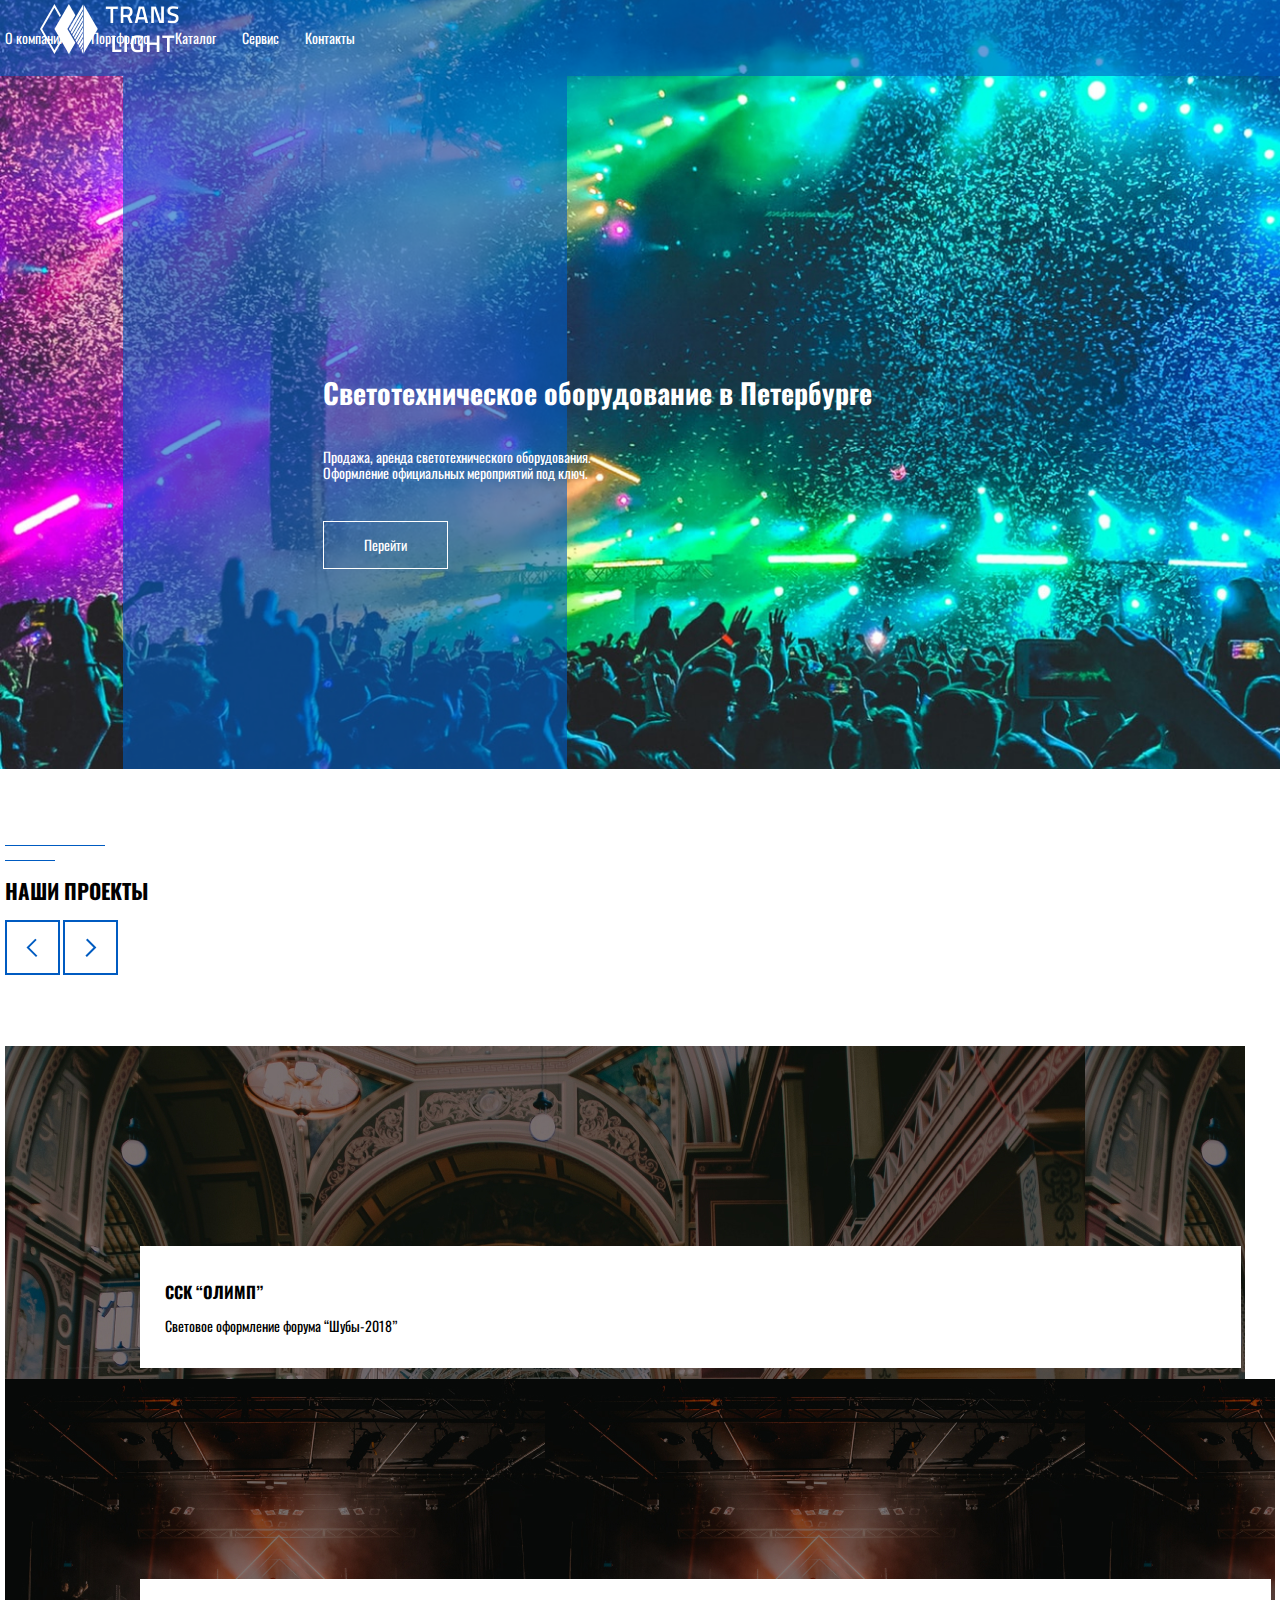
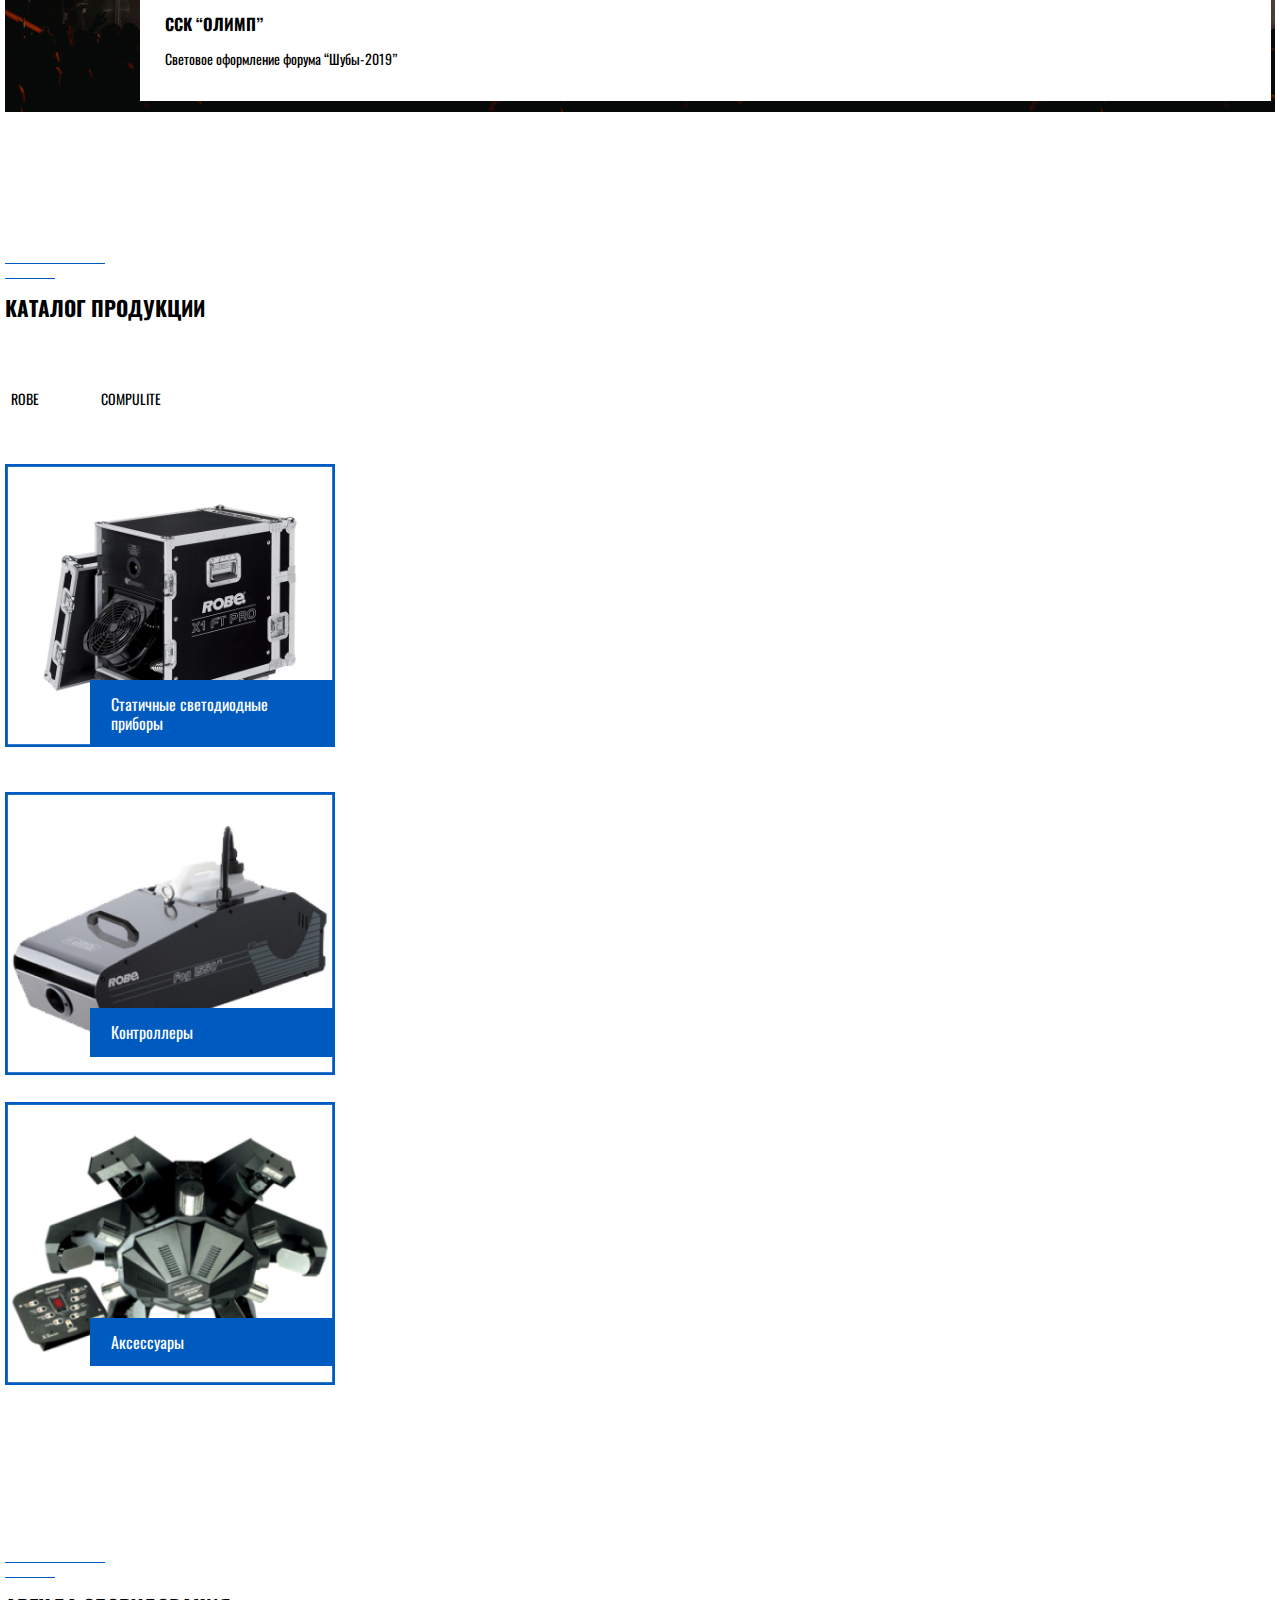
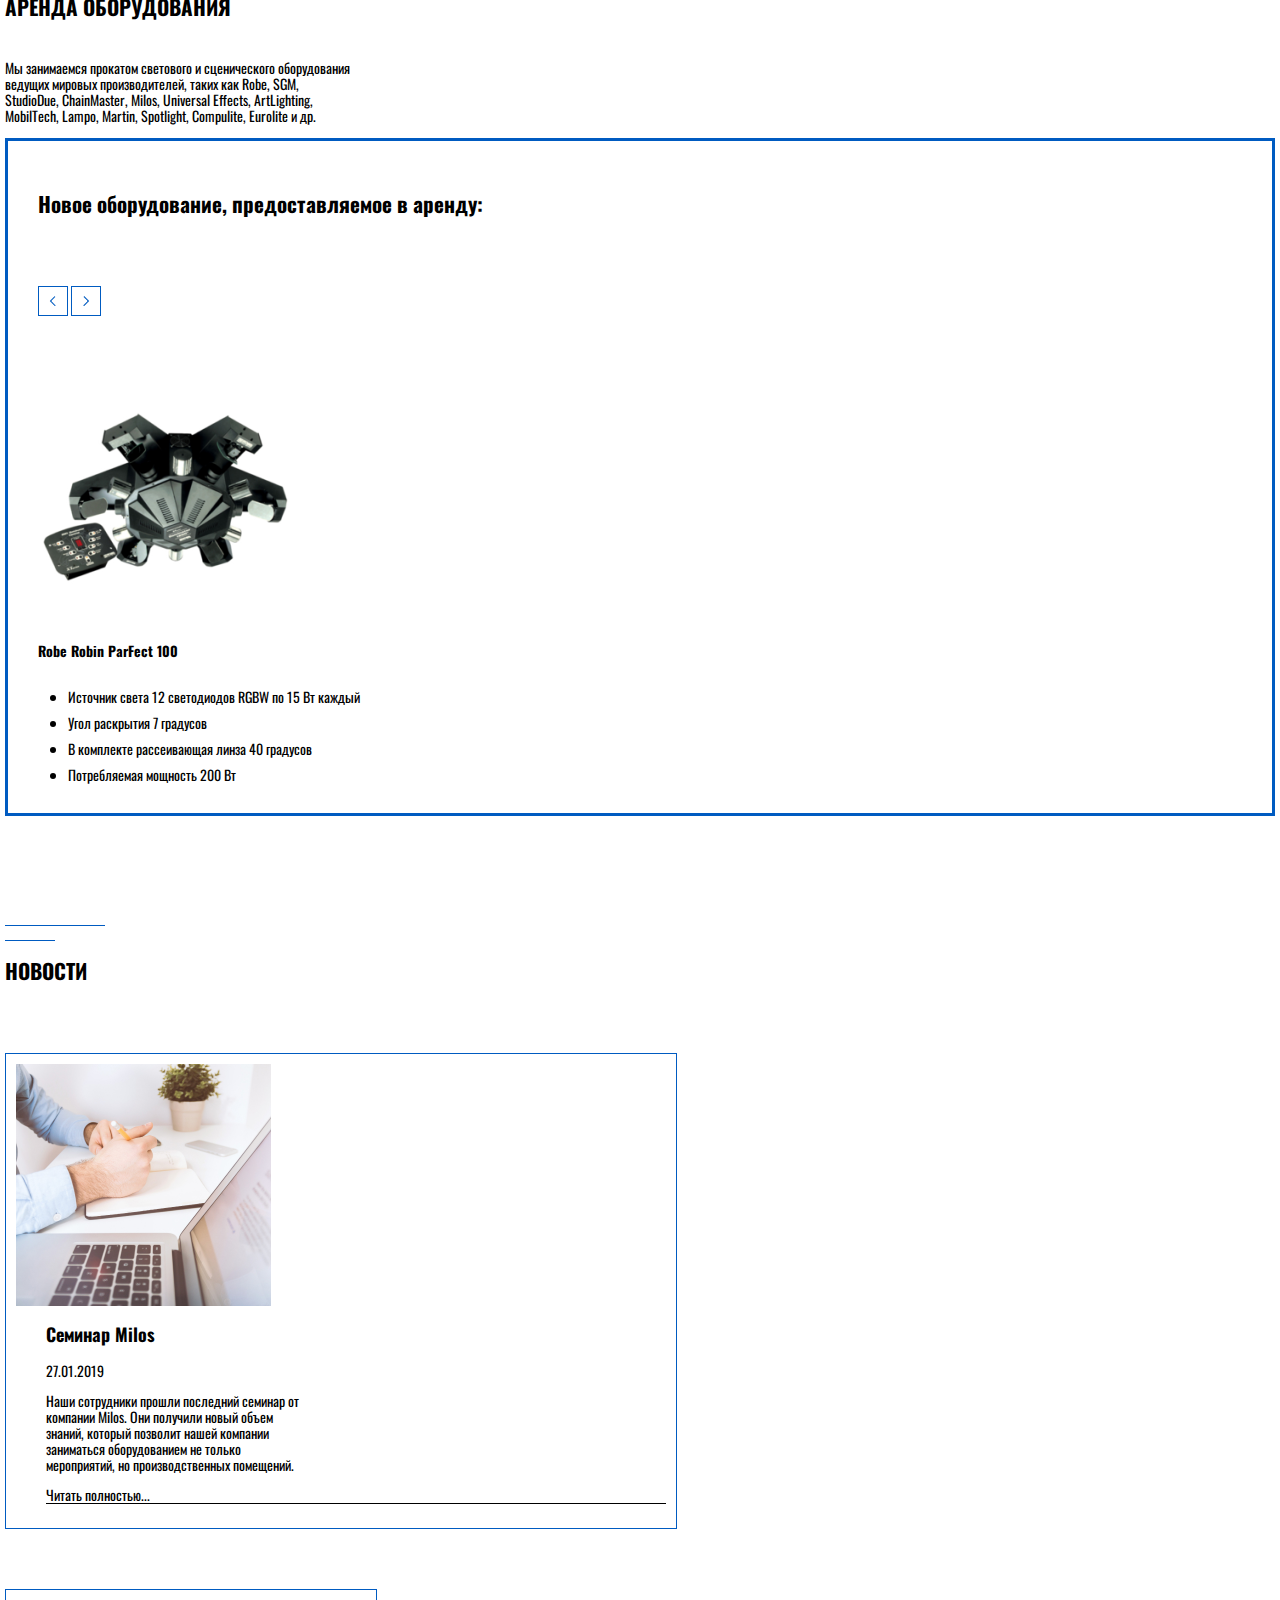
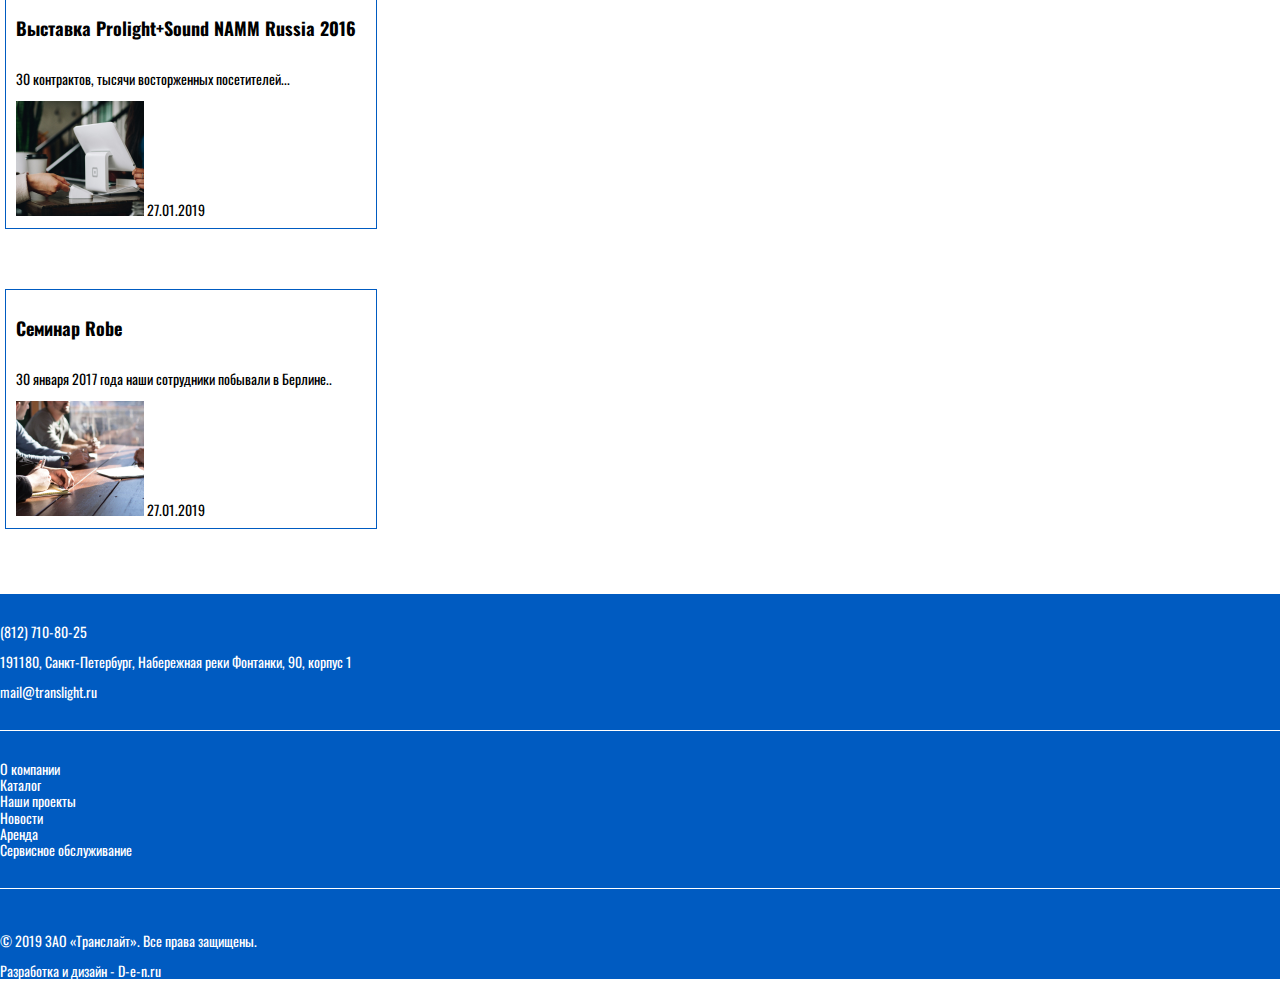
<file: portfolio/translight/index.html>
<!DOCTYPE html>
<html lang="ru">
<head>
    <meta charset="UTF-8">
    <meta name="viewport" content="width=device-width, initial-scale=1.0">
    <link rel="stylesheet" href="./css/normalize.css">
    <link rel="stylesheet" href="./css/style.css">
    <link href="https://cdn.jsdelivr.net/npm/bootstrap@5.0.1/dist/css/bootstrap.min.css" 
    rel="stylesheet" integrity="sha384-+0n0xVW2eSR5OomGNYDnhzAbDsOXxcvSN1TPprVMTNDbiYZCxYbOOl7+AMvyTG2x" 
    crossorigin="anonymous">
    <script src="https://cdn.jsdelivr.net/npm/bootstrap@5.0.1/dist/js/bootstrap.bundle.min.js" 
    integrity="sha384-gtEjrD/SeCtmISkJkNUaaKMoLD0//ElJ19smozuHV6z3Iehds+3Ulb9Bn9Plx0x4" 
    crossorigin="anonymous"></script>
    <title>Document</title>
</head>
<body>
    <header class="header">
        <div class="header__nav-wrapper d-flex">
            <div class="logo__wrapper">
                <img class="logo" src="./image/logo.png" alt="Logo">
            </div>
            <nav class="nav">
                <ul class="list ">
                    <li class="item">О компании</li>
    
                    <li class="item">Портфолио</li>
    
                    <li class="item">Каталог</li>
    
                    <li class="item">Сервис</li>
    
                    <li class="item">Контакты</li>
                </ul>
            </nav>
        </div>

     

        <div class="header-content">
            <div class="header-content__wrapper">
                <h1 class="title ">
                    Светотехническое оборудование в Петербурге
                </h1>
    
                <p class="header-content__text">
                    Продажа, аренда светотехнического оборудования.<br>
                    Оформление официальных мероприятий под ключ.
                </p>
    
                <button class="header-content__button">
                    Перейти
                </button>
            </div>

            <div class="header-line">

            </div>
        </div>
    </header>

    <main class="main">
        <section class="project-section container">
            <h2 class="sr-only">НАШИ ПРОЕКТЫ</h2>
            <div class="d-flex ">
                <div class=" d-flex align-items-center block-for-line">
                    <div class="line-wrapper">
                        <span class="big-line"> </span>
                        <span class="smoke-line"></span>
                    </div>
                    <h2>НАШИ ПРОЕКТЫ</h2>
                </div>

                <div>
                    <button class="left-button"></button>
                    <button class="right-button"></button>
                </div>
            </div>

            <ul class="d-flex project-section__content-list">
                <li class="project-section__content contentimageone">
                    <div class="project-section__content-wrapper">
                        <h3>ССК “ОЛИМП”</h3>
                        <p>Световое оформление форума “Шубы-2018”</p>
                    </div>
                </li>
                <li class="project-section__content contentimagetwo">
                    <div class="project-section__content-wrapper">
                        <h3>ССК “ОЛИМП”</h3>
                        <p>Световое оформление форума “Шубы-2019”</p>
                    </div>
                </li>
            </ul>
        </section> 

        <section class="catalog-section container">
            <h2 class="sr-only">КАТАЛОГ ПРОДУКЦИИ</h2>
          
                <div class=" d-flex align-items-center block-for-line">
                    <div class="line-wrapper">
                        <span class="big-line"> </span>
                        <span class="smoke-line"></span>
                    </div>
                    <h2>КАТАЛОГ ПРОДУКЦИИ</h2>
                </div>

                <div class="catalog-section__wrapper">
                    <div class="catalog-section__wrapper-with-button  d-flex justify-content-center">
                        <button class="catalog-section__button">ROBE</button>
                        <button class="catalog-section__button">COMPULITE</button>
                    </div>
                    
                    <ul class="d-flex catalog-section__list ">
                        <li class="catalog-section__item staticapparat">
                            <p class="catalog-section__item-text">Статичные светодиодные приборы</p>
                        </li>
                        <li class="catalog-section__item controller">
                            <p class="catalog-section__item-text">Контроллеры</p>
                        </li>
                        <li class="catalog-section__item accessory">
                            <p class="catalog-section__item-text">Аксессуары</p>
                        </li>
                    </ul>
                </div>
        </section>

        <section class="container arenda-section">
            <h2 class="sr-only">АРЕНДА ОБОРУДОВАНИЯ</h2>
          
                <div class=" d-flex align-items-center block-for-line">
                    <div class="line-wrapper">
                        <span class="big-line"> </span>
                        <span class="smoke-line"></span>
                    </div>
                    <h2>АРЕНДА ОБОРУДОВАНИЯ</h2>
                </div>
                
                <article class="d-flex arenda-section__content-wrapper align-items-center ">
                    <div class="arenda-section__content-text">
                        <p>
                            Мы занимаемся прокатом светового и сценического оборудования
                            ведущих мировых производителей, таких как Robe, SGM, StudioDue, 
                            ChainMaster, Milos, Universal Effects, ArtLighting, MobilTech, 
                            Lampo, Martin, Spotlight, Compulite, Eurolite и др.
                        </p>
                    </div>

                    <div class="arenda-section__content">
                        <div class="d-flex align-items-center">
                            <h3 class="arenda-section__content-title">Новое оборудование, предоставляемое в аренду:</h3>

                            <div class="catalog-section__wrapper-with-button  d-flex justify-content-center">
                                <button class="left-button"></button>
                                <button class="right-button"></button>
                            </div>
                        </div>

                        <div class="d-flex justify-content-center justify-content-between">
                            <div>
                                <img class="arenda-section__content-image" src="./image/аксуссуар2.jpg" alt="Оборудование">
                            </div>
    
                            <div>
                                <h4>Robe Robin ParFect 100</h4>
                                
                                <ul class="arenda-section__content-list">
                                    <li class="arenda-section__content-item">
                                        Источник света 12 светодиодов RGBW по 15 Вт каждый
                                    </li>
                                    <li class="arenda-section__content-item">
                                        Угол раскрытия 7 градусов
                                    </li>
                                    <li class="arenda-section__content-item">
                                        В комплекте рассеивающая линза 40 градусов
                                    </li>
                                    <li class="arenda-section__content-item">
                                        Потребляемая мощность 200 Вт
                                    </li>
                                </ul>
                            </div>
                        </div>
                    </div>
                </article>
        </section>

        <section class="container news-section">
            <h2 class="sr-only">НОВОСТИ</h2>
          
                <div class=" d-flex align-items-center block-for-line">
                    <div class="line-wrapper">
                        <span class="big-line"> </span>
                        <span class="smoke-line"></span>
                    </div>
                    <h2>НОВОСТИ</h2>
                </div>

                <ul class= "news-section__list d-flex">
                    <li class="news-section__item news-section__item__modif d-flex justify-content-between">
                        <img class="news-section__image-title" src="./image/new1.jpg" alt="Новость">

                        <article class="news-section__article">
                            <div class="d-flex align-items-center justify-content-between">
                                <h3 class="news-section__title">Семинар Milos</h3>
                                <time datetime="2019-01-27">
                                    27.01.2019
                                </time>
                            </div>

                            <p class="news-section__text-title">
                                Наши сотрудники прошли последний семинар от компании 
                                Milos. Они получили новый объем знаний, 
                                который позволит нашей компании заниматься 
                                оборудованием не только мероприятий, но 
                                производственных помещений.
                            </p>

                            <p class="news-section__link">Читать полностью...</p>
                        </article>
                    </li>

                    <li class="news-section__item">
                        <h3 class="news-section__title">Выставка Prolight+Sound NAMM Russia 2016</h3>

                        <p>30 контрактов, тысячи восторженных посетителей...</p>

                        <div class="align-items-baseline d-flex justify-content-between">
                            <img class="news-section__image" src="./image/new2.jpg" alt="Новость">

                            <time datetime="2019-01-27">
                                27.01.2019
                            </time>
                        </div>
                    </li>

                    <li class="news-section__item ">
                        <h3 class="news-section__title">Семинар Robe</h3>

                        <p>30 января 2017 года наши сотрудники побывали в Берлине..</p>

                        <div class="align-items-baseline d-flex justify-content-between">
                            <img class="news-section__image" src="./image/new3.jpg" alt="Новость">

                            <time datetime="2019-01-27">
                                27.01.2019
                            </time>
                        </div>
                    </li>
                </ul>
        </section>
    </main>

    <footer class="footer">
        <div class=" container">
            <div class="footer__wrapper d-flex justify-content-between">
                <a href="tel:+7(812)7108025">(812) 710-80-25</a>
                
                <p>191180, Санкт-Петербург, Набережная реки Фонтанки, 90, корпус 1</p>

                <a href="mailto:mail@translight.ru">mail@translight.ru</a>
            </div>

            <div class="footer__wrapper">
                <ul class="footer__wrapper-list d-flex flex-wrap">
                    <li class="footer__wrapper-item">О компании</li>
                    <li class="footer__wrapper-item">Каталог</li>
                    <li class="footer__wrapper-item">Наши проекты</li>
                    <li class="footer__wrapper-item">Новости</li>
                    <li class="footer__wrapper-item">Аренда</li>
                    <li class="footer__wrapper-item">Сервисное обслуживание</li>
                </ul>
            </div>
    
            <div class="footer__wrapper footer__wrapper__modificate d-flex justify-content-between">
                <p>© 2019 ЗАО «Транслайт». Все права защищены.</p>
                <p>Разработка и дизайн - D-e-n.ru</p>
            </div>
        </div>        
    </footer>
</body>
</html>
</file>
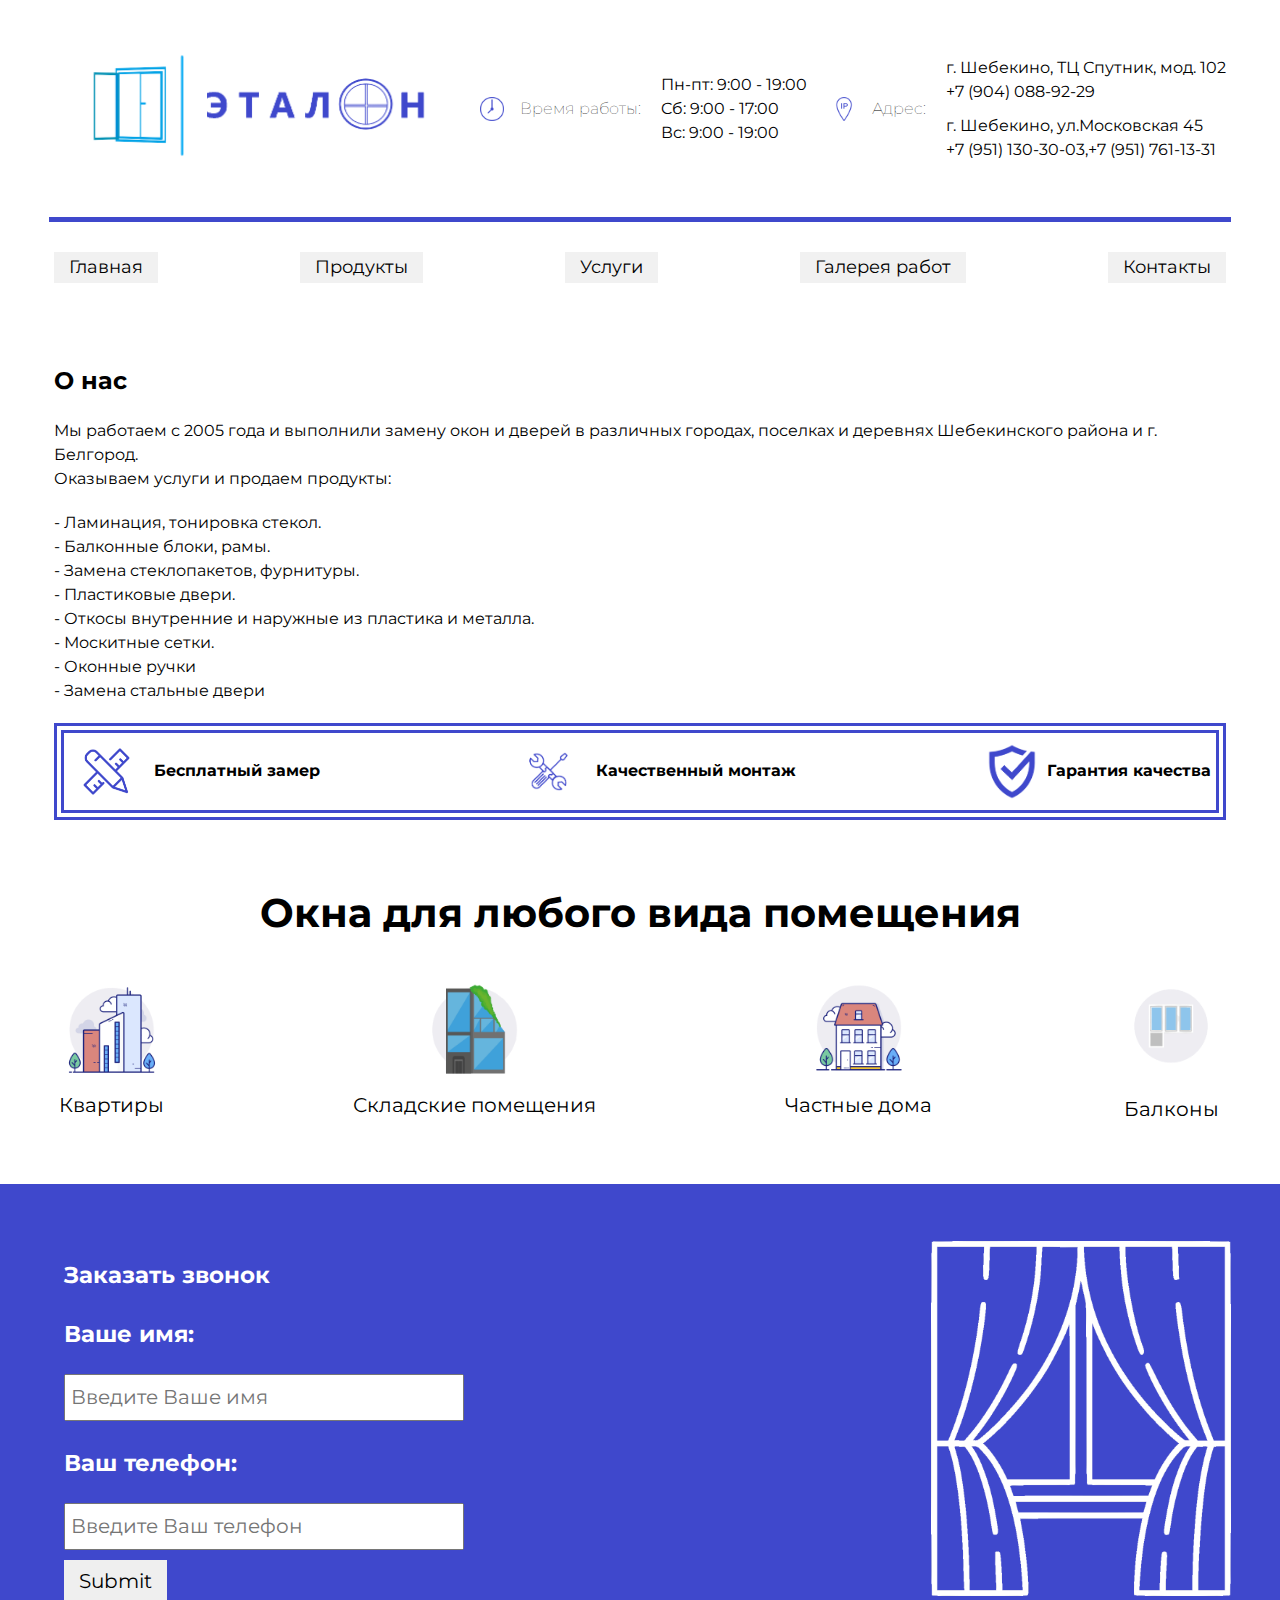
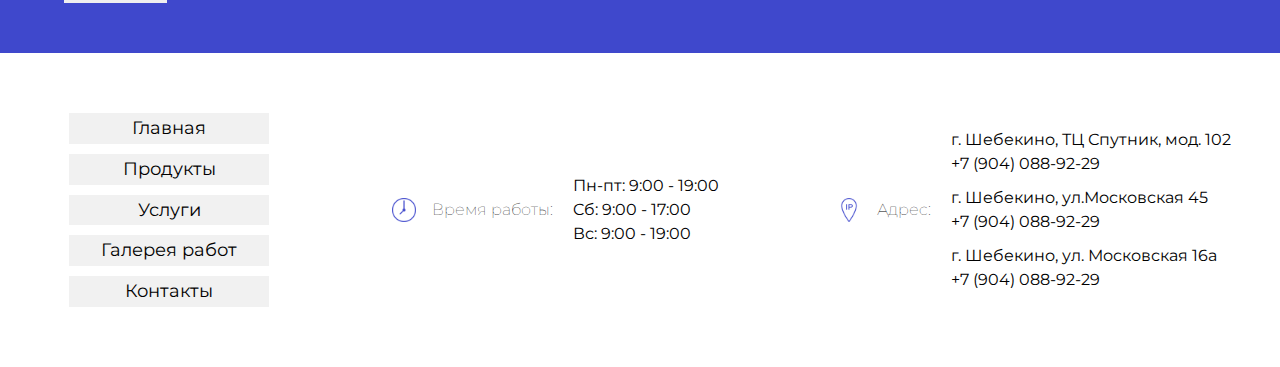
<file: portfolio/окнашебекино/index.html>
<!DOCTYPE html>
<html lang="ru">
<head>
  <meta charset="UTF-8">
  <meta http-equiv="X-UA-Compatible" content="IE=edge">
  <meta name="viewport" content="width=device-width, initial-scale=1.0">
  <link rel="stylesheet" href="css/normalize.css">
  <link rel="preconnect" href="https://fonts.gstatic.com">
  <link href="https://fonts.googleapis.com/css2?family=Montserrat:wght@600&display=swap" rel="stylesheet">
  <link rel="stylesheet" href="css/style.css">
  <link rel="icon" href="favicon.ico" type="image/x-icon">
  <script src="jquery-3.6.0.js"></script>
  <script src="./dist/bundle.js" defer></script>
  <title>Оконная компания Шебекино</title>
</head>
<body>
  <div id="root"></div>
</body>
</html>
</file>
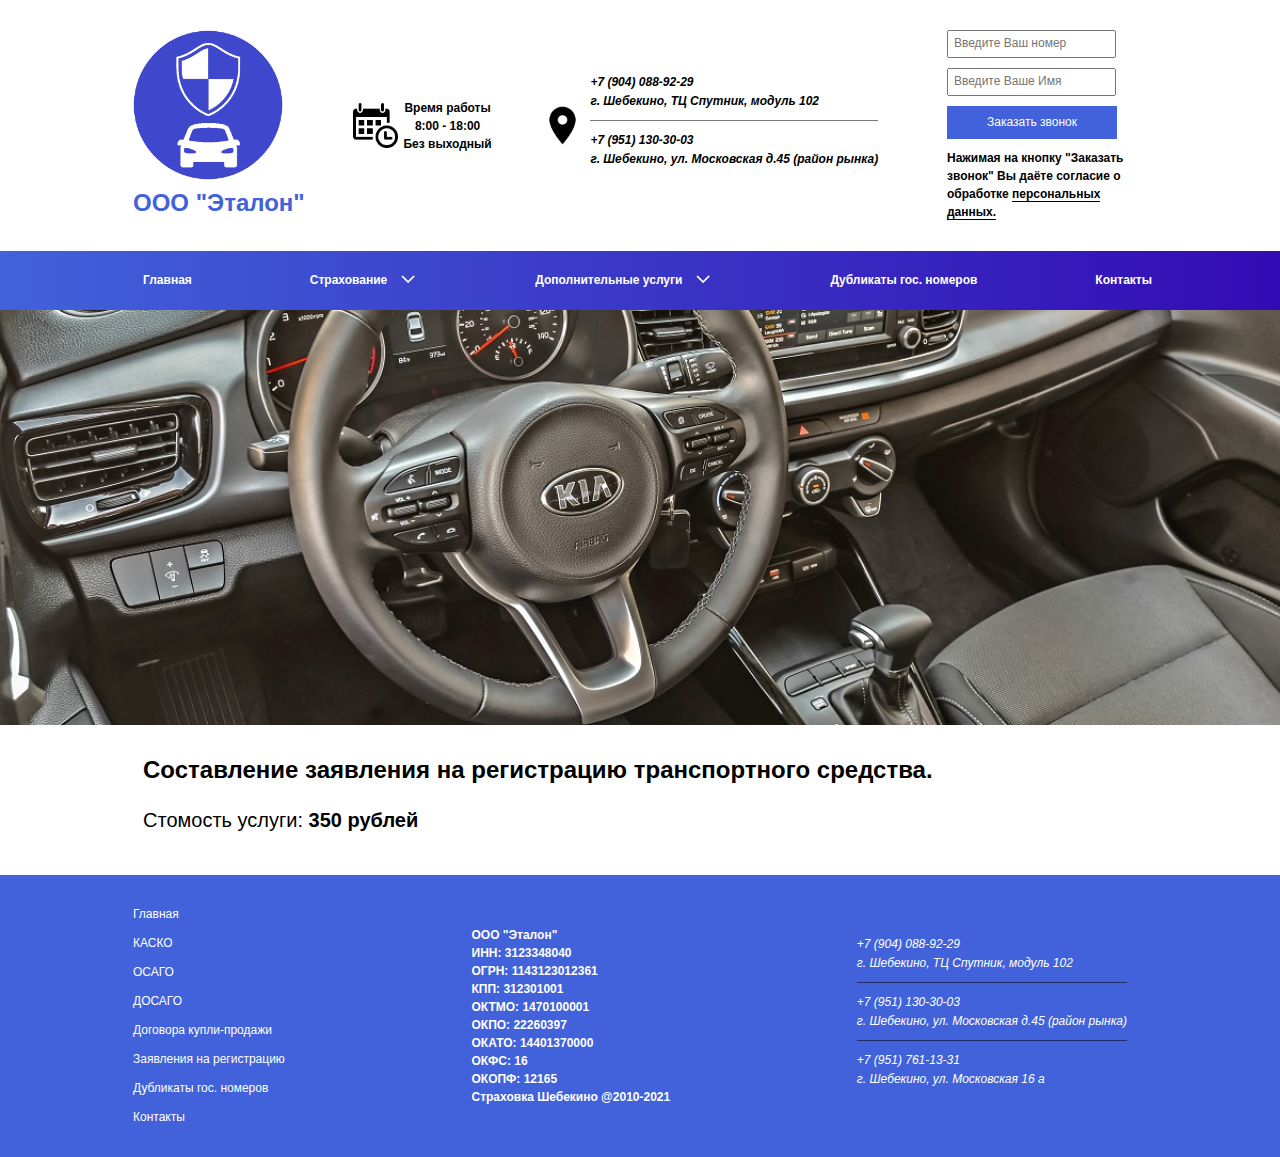
<file: portfolio/strahovkashebekino.ru/application.html>
<!DOCTYPE html>
<html lang="ru">
  <head>
    <meta charset="UTF-8">
    <meta name="viewport" content="width=device-width, initial-scale=1.0">
    <link rel="stylesheet" href="style/normalize.css">
    <link rel="stylesheet" href="style/style.css">
    <link rel="shortcut icon" href="favicon.ico" type="image/x-icon">
    <script src="script/jquery-3.5.1.min.js"></script>
    <script src="script/script.js" defer></script>
    <script src="script/form.js" defer></script>
    <title>Автострахование</title>
  </head>
  <body>
    <header class="header">
      <div class="header__wrapper display--flex container padding">
        <div class="logo">
          <img class="logo__image" src="img/logo.png" alt="Логотип">
          <h1 class="title">ООО "Эталон"</h1>
        </div>

        <div class="header__wrapper-time fon">
          <p class="header__text">Время работы
            <br>
            <time>8:00 - 18:00</time>
            <br> Без выходный
          </p>
        </div>

        <address class="header__address fon">
            <ul class="header__list-address">
              <li class="header__item-address">
                <a class="link" href="tel:89040889229">+7 (904) 088-92-29</a>
                <p class=""> г. Шебекино, ТЦ Спутник, модуль 102</p>
              </li>

              <li class="header__item-address">
                <a class="link" href="tel:89511303003">+7 (951) 130-30-03</a>
                <p class=""> г. Шебекино, ул. Московская д.45 (район рынка)</p>
              </li>
          </ul>
        </address>

        <form class="header__form" id="form">
          <input class="header__massage" type="text" id="polz_tel" name="polz_tel" placeholder="Введите Ваш номер">
          <label class="sr-only" for="#">Введите Ваш номер </label>

          <input class="header__massage" type="text" id="polz_name" name="polz_name" placeholder="Введите Ваше Имя">
          <label class="sr-only" for="#">Введите Ваше Имя</label>

          <input class="call" type="submit" value="Заказать звонок">
          <label class="sr-only" for="#">Заказать звонок</label>

          <p class="check-text" required>Нажимая на кнопку "Заказать звонок" Вы даёте согласие о обработке
            <a class="check-text__link " href="personalnieDanye.html">персональных данных.</a>
          </p>
          <div class="form_result">
            
          </div>
        </form>
      </div>

      <div class="gradient">
        <nav class="container">
          <ul class="header__list-nav">
            <li class="header__item-nav">
              <a class="link" href="index.html">Главная</a>
            </li>

            <li class="header__item-nav insurance ">
              <a class="link arrow" id="insurance" >Страхование</a>

              <ul class="insurance__list ">
                <li class="insurance__item">
                  <a class="link" href="osago.html">ОСАГО</a>
                </li>
                <li class="insurance__item">
                  <a class="link" href="kasko.html">КАСКО</a>
                </li>
                <li class="insurance__item">
                  <a class="link" href="dosago.html">ДСАГО</a>
                </li>
              </ul>
            </li>

            <li class="header__item-nav service">
              <a class="link arrow" id="service">Дополнительные услуги</a>

              <ul class="service__list">
                <li class="service__item">
                  <a class="link" href="contract.html">Договора купли-продажи</a>
                </li>

                <li class="service__item">
                  <a class="link" href="application.html">Заявления на регистрацию ТС</a>
                </li>
              </ul>
            </li>

            <li class="header__item-nav">
              <a class="link" href="dubleNumber.html">Дубликаты гос. номеров</a>
            </li>

            <!-- <li class="header__item-nav">
              <a class="link" href="#">Отзывы</a>
            </li> -->


            <li class="header__item-nav">
              <a class="link" href="#contact">Контакты</a>
            </li>
          </ul>
        </nav>
      </div>
    </header>

    <main class="main">
      <img class="main__image-car" src="img/car.jpg" alt="">

      <section class="main__info padding">
        <h1 class="sr-only">
          Составление заявления на регистрацию транспортного средства.
        </h1>

        <div class="container">
          <h1 class="main__info-h1">
            Составление заявления на регистрацию транспортного средства.
          </h1>

          <p class="gosNumber__text">Стомость услуги:
            <span class="gosNumber__span">350 рублей</span>
          </p>
        </div>
      </section>
    </main>

    <footer class="footer">

    <script
     type="text/javascript"
     charset="utf-8"
     async src="https://api-maps.yandex.ru/services/constructor/1.0/js/?um=constructor%3Af4aa542b49ca1e2954655a4ce6cdd3b38916e700653f99c0b2359242a5beed51&amp;width=100%25&amp;height=300&amp;lang=ru_RU&amp;scroll=true">
    </script>

     <div class="footer__wrapper container padding">
      <nav class="footer__nav">
        <ul class="footer__list">
          <li class="footer__item">
            <a class="link" href="index.html">Главная</a>
          </li>
          <li class="footer__item">
            <a class="link" href="kasko.html">КАСКО</a>
          </li>
          <li class="footer__item">
            <a class="link" href="osago.html">ОСАГО</a>
          </li>
          <li class="footer__item">
            <a class="link" href="dosago.html">ДОСАГО</a>
          </li>
          <li class="footer__item">
            <a class="link" href="contract.html">Договора купли-продажи</a>
          </li>
          <li class="footer__item">
            <a class="link" href="application.html">Заявления на регистрацию</a>
          </li>
          <li class="footer__item">
            <a class="link" href="dubleNumber.html">Дубликаты гос. номеров</a>
          </li>
          <li class="footer__item">
            <a class="link" href="#contact">Контакты</a>
          </li>
        </ul>
      </nav>

      <ul class="footer__info">
        <li>ООО "Эталон"</li>
        <li>ИНН: 3123348040</li>
        <li>ОГРН: 1143123012361</li>
        <li>КПП: 312301001</li>
        <li>ОКТМО: 1470100001</li>
        <li>ОКПО: 22260397</li>
        <li>ОКАТО: 14401370000</li>
        <li>ОКФС: 16</li>
        <li>ОКОПФ: 12165</li>
        <li>Страховка Шебекино @2010-2021</li>
      </ul>

      <address class="header__address fon" id="contact">
        <ul class="header__list-address">
          <li class="header__item-address">
            <a class="link" href="tel:89040889229">+7 (904) 088-92-29</a>
            <p class=""> г. Шебекино, ТЦ Спутник, модуль 102</p>
          </li>

          <li class="header__item-address">
            <a class="link" href="tel:89511303003">+7 (951) 130-30-03</a>
            <p class=""> г. Шебекино, ул. Московская д.45 (район рынка)</p>
          </li>

          <li class="header__item-address">
            <a class="link" href="tel:89511303003">+7 (951) 761-13-31</a>
            <p class="">г. Шебекино, ул. Московская 16 а</p>
          </li>
      </ul>
    </address>
     </div>
    </footer>
  </body>
</html>
</file>
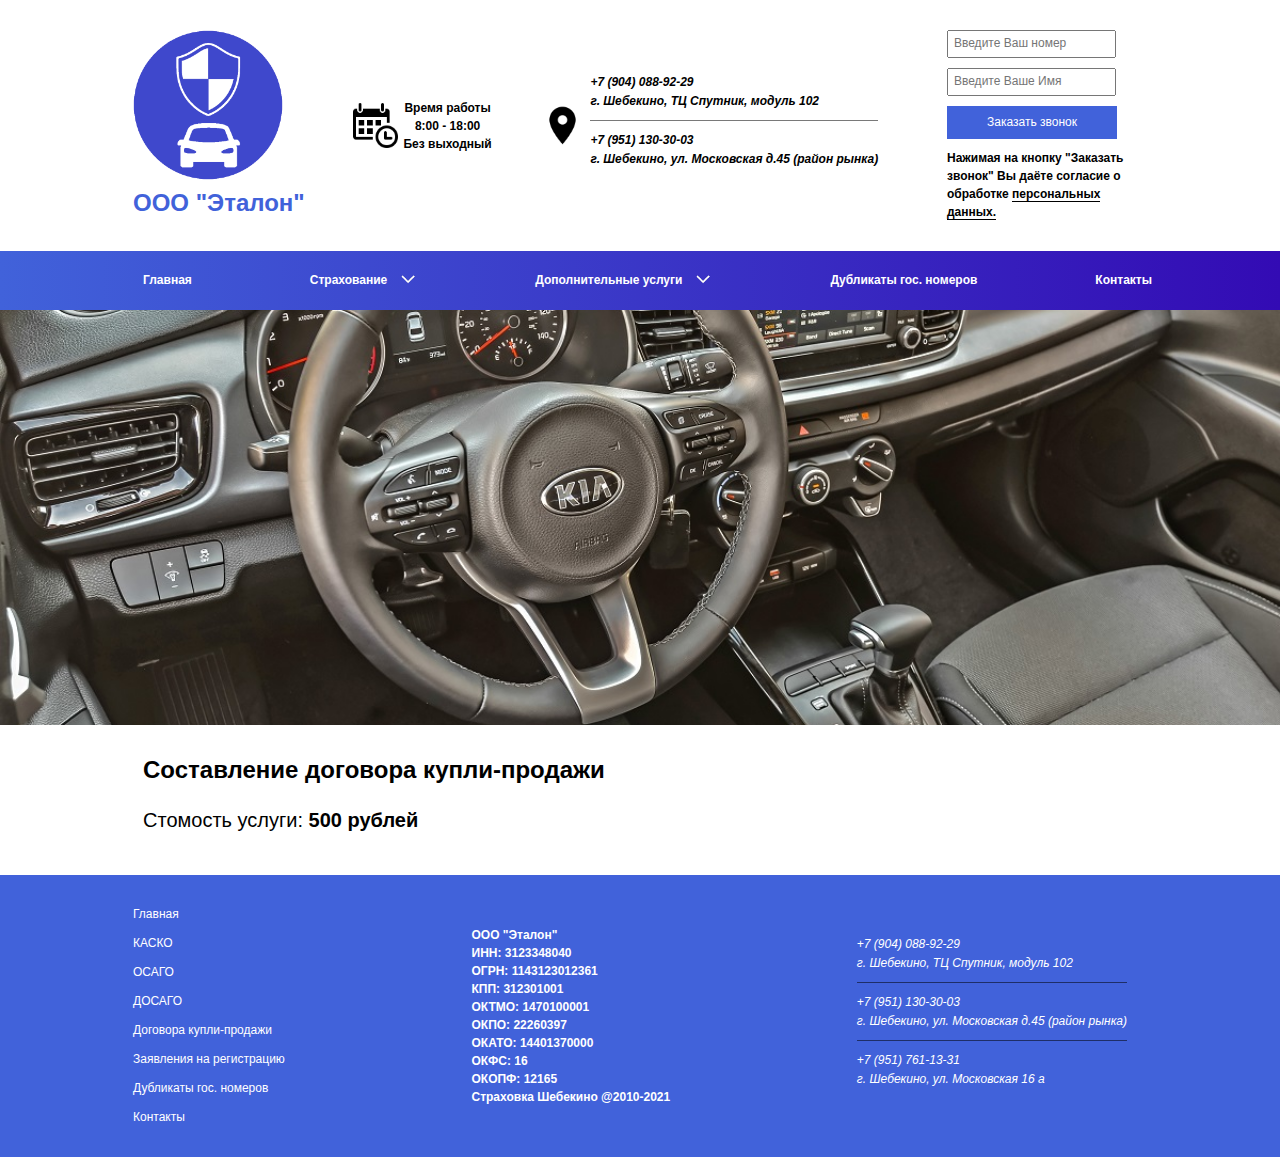
<file: portfolio/strahovkashebekino.ru/contract.html>
<!DOCTYPE html>
<html lang="ru">
  <head>
    <meta charset="UTF-8">
    <meta name="viewport" content="width=device-width, initial-scale=1.0">
    <link rel="stylesheet" href="style/normalize.css">
    <link rel="stylesheet" href="style/style.css">
    <link rel="shortcut icon" href="favicon.ico" type="image/x-icon">
    <script src="script/jquery-3.5.1.min.js"></script>
    <script src="script/script.js" defer></script>
    <script src="script/form.js" defer></script>
    <title>Автострахование</title>
  </head>
  <body>
    <header class="header">
      <div class="header__wrapper display--flex container padding">
        <div class="logo">
          <img class="logo__image" src="img/logo.png" alt="Логотип">
          <h1 class="title">ООО "Эталон"</h1>
        </div>

        <div class="header__wrapper-time fon">
          <p class="header__text">Время работы
            <br>
            <time>8:00 - 18:00</time>
            <br> Без выходный
          </p>
        </div>

        <address class="header__address fon">
            <ul class="header__list-address">
              <li class="header__item-address">
                <a class="link" href="tel:89040889229">+7 (904) 088-92-29</a>
                <p class=""> г. Шебекино, ТЦ Спутник, модуль 102</p>
              </li>

              <li class="header__item-address">
                <a class="link" href="tel:89511303003">+7 (951) 130-30-03</a>
                <p class=""> г. Шебекино, ул. Московская д.45 (район рынка)</p>
              </li>
          </ul>
        </address>

        <form class="header__form" id="form">
          <input class="header__massage" type="text" id="polz_tel" name="polz_tel" placeholder="Введите Ваш номер">
          <label class="sr-only" for="#">Введите Ваш номер </label>

          <input class="header__massage" type="text" id="polz_name" name="polz_name" placeholder="Введите Ваше Имя">
          <label class="sr-only" for="#">Введите Ваше Имя</label>

          <input class="call" type="submit" value="Заказать звонок">
          <label class="sr-only" for="#">Заказать звонок</label>

          <p class="check-text" required>Нажимая на кнопку "Заказать звонок" Вы даёте согласие о обработке
            <a class="check-text__link " href="personalnieDanye.html">персональных данных.</a>
          </p>
          <div class="form_result">
            
          </div>
        </form>
      </div>

      <div class="gradient">
        <nav class="container">
          <ul class="header__list-nav">
            <li class="header__item-nav">
              <a class="link" href="index.html">Главная</a>
            </li>

            <li class="header__item-nav insurance ">
              <a class="link arrow" id="insurance" >Страхование</a>

              <ul class="insurance__list ">
                <li class="insurance__item">
                  <a class="link" href="osago.html">ОСАГО</a>
                </li>
                <li class="insurance__item">
                  <a class="link" href="kasko.html">КАСКО</a>
                </li>
                <li class="insurance__item">
                  <a class="link" href="dosago.html">ДСАГО</a>
                </li>
              </ul>
            </li>

            <li class="header__item-nav service">
              <a class="link arrow" id="service">Дополнительные услуги</a>

              <ul class="service__list">
                <li class="service__item">
                  <a class="link" href="contract.html">Договора купли-продажи</a>
                </li>

                <li class="service__item">
                  <a class="link" href="application.html">Заявления на регистрацию ТС</a>
                </li>
              </ul>
            </li>

            <li class="header__item-nav">
              <a class="link" href="dubleNumber.html">Дубликаты гос. номеров</a>
            </li>

            <!-- <li class="header__item-nav">
              <a class="link" href="#">Отзывы</a>
            </li> -->


            <li class="header__item-nav">
              <a class="link" href="#contact">Контакты</a>
            </li>
          </ul>
        </nav>
      </div>
    </header>

    <main class="main">
      <img class="main__image-car" src="img/car.jpg" alt="">

      <section class="main__info padding">
        <h1 class="sr-only">Составление договора купли-продажи</h1>

        <div class="container">
          <h1 class="main__info-h1">Составление договора купли-продажи</h1>

          <p class="gosNumber__text">Стомость услуги:
            <span class="gosNumber__span">500 рублей</span>
          </p>
        </div>
      </section>
    </main>

    <footer class="footer">

    <script
     type="text/javascript"
     charset="utf-8"
     async src="https://api-maps.yandex.ru/services/constructor/1.0/js/?um=constructor%3Af4aa542b49ca1e2954655a4ce6cdd3b38916e700653f99c0b2359242a5beed51&amp;width=100%25&amp;height=300&amp;lang=ru_RU&amp;scroll=true">
    </script>

     <div class="footer__wrapper container padding">
      <nav class="footer__nav">
        <ul class="footer__list">
          <li class="footer__item">
            <a class="link" href="index.html">Главная</a>
          </li>
          <li class="footer__item">
            <a class="link" href="kasko.html">КАСКО</a>
          </li>
          <li class="footer__item">
            <a class="link" href="osago.html">ОСАГО</a>
          </li>
          <li class="footer__item">
            <a class="link" href="dosago.html">ДОСАГО</a>
          </li>
          <li class="footer__item">
            <a class="link" href="contract.html">Договора купли-продажи</a>
          </li>
          <li class="footer__item">
            <a class="link" href="application.html">Заявления на регистрацию</a>
          </li>
          <li class="footer__item">
            <a class="link" href="dubleNumber.html">Дубликаты гос. номеров</a>
          </li>
          <li class="footer__item">
            <a class="link" href="#contact">Контакты</a>
          </li>
        </ul>
      </nav>

      <ul class="footer__info">
        <li>ООО "Эталон"</li>
        <li>ИНН: 3123348040</li>
        <li>ОГРН: 1143123012361</li>
        <li>КПП: 312301001</li>
        <li>ОКТМО: 1470100001</li>
        <li>ОКПО: 22260397</li>
        <li>ОКАТО: 14401370000</li>
        <li>ОКФС: 16</li>
        <li>ОКОПФ: 12165</li>
        <li>Страховка Шебекино @2010-2021</li>
      </ul>

      <address class="header__address fon" id="contact">
        <ul class="header__list-address">
          <li class="header__item-address">
            <a class="link" href="tel:89040889229">+7 (904) 088-92-29</a>
            <p class=""> г. Шебекино, ТЦ Спутник, модуль 102</p>
          </li>

          <li class="header__item-address">
            <a class="link" href="tel:89511303003">+7 (951) 130-30-03</a>
            <p class=""> г. Шебекино, ул. Московская д.45 (район рынка)</p>
          </li>

          <li class="header__item-address">
            <a class="link" href="tel:89511303003">+7 (951) 761-13-31</a>
            <p class="">г. Шебекино, ул. Московская 16 а</p>
          </li>
      </ul>
    </address>
     </div>
    </footer>
  </body>
</html>
</file>
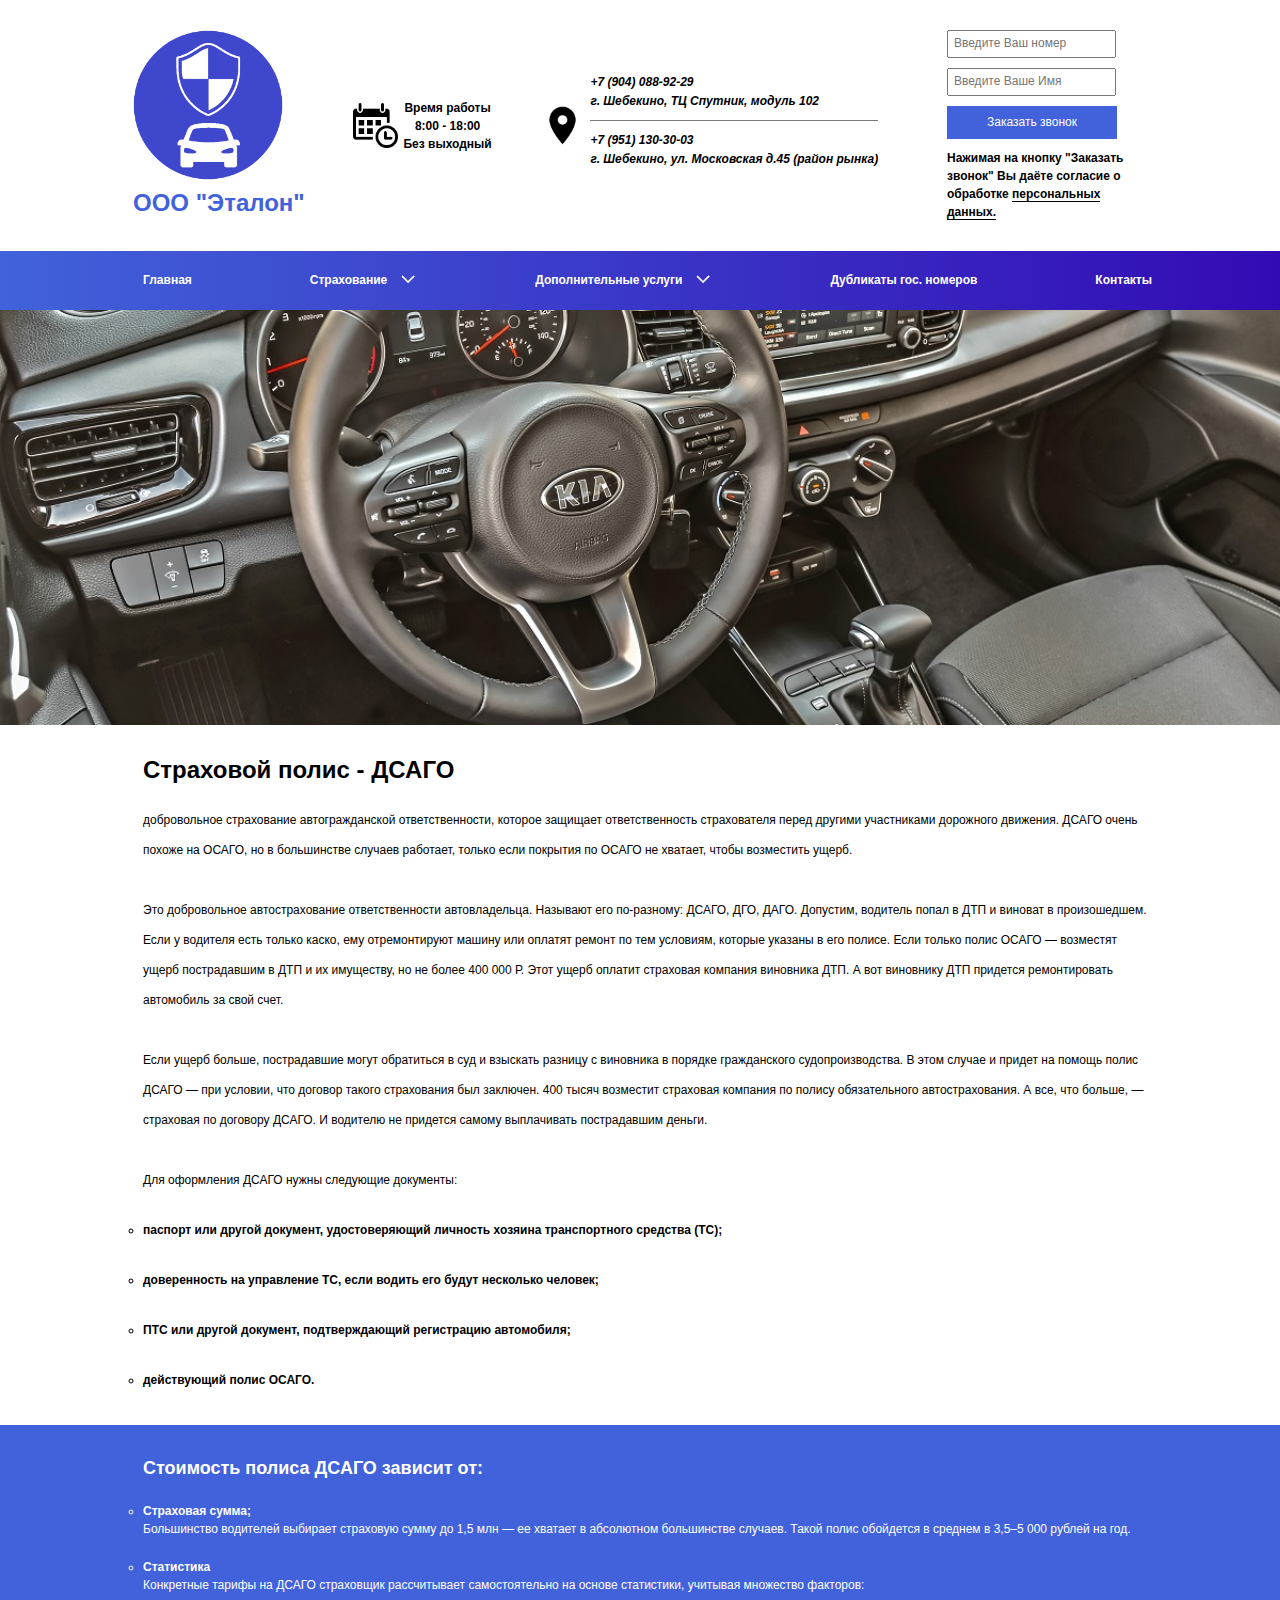
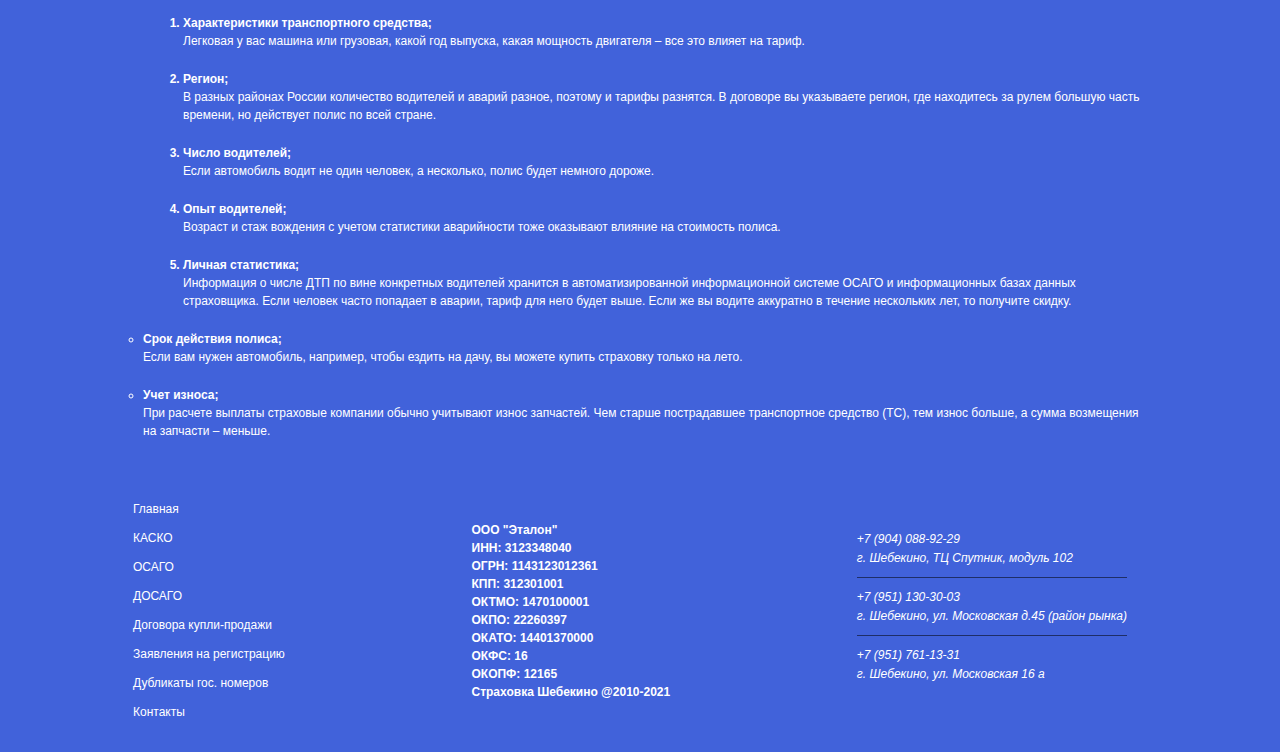
<file: portfolio/strahovkashebekino.ru/dosago.html>
<!DOCTYPE html>
<html lang="ru">
  <head>
    <meta charset="UTF-8">
    <meta name="viewport" content="width=device-width, initial-scale=1.0">
    <link rel="stylesheet" href="style/normalize.css">
    <link rel="stylesheet" href="style/style.css">
    <link rel="shortcut icon" href="favicon.ico" type="image/x-icon">
    <script src="script/jquery-3.5.1.min.js"></script>
    <script src="script/script.js" defer></script>
    <script src="script/form.js" defer></script>
    <title>Автострахование</title>
  </head>
  <body>
    <header class="header">
      <div class="header__wrapper display--flex container padding">
        <div class="logo">
          <img class="logo__image" src="img/logo.png" alt="Логотип">
          <h1 class="title">ООО "Эталон"</h1>
        </div>

        <div class="header__wrapper-time fon">
          <p class="header__text">Время работы
            <br>
            <time>8:00 - 18:00</time>
            <br> Без выходный
          </p>
        </div>

        <address class="header__address fon">
            <ul class="header__list-address">
              <li class="header__item-address">
                <a class="link" href="tel:89040889229">+7 (904) 088-92-29</a>
                <p class=""> г. Шебекино, ТЦ Спутник, модуль 102</p>
              </li>

              <li class="header__item-address">
                <a class="link" href="tel:89511303003">+7 (951) 130-30-03</a>
                <p class=""> г. Шебекино, ул. Московская д.45 (район рынка)</p>
              </li>
          </ul>
        </address>

        <form class="header__form" id="form">
          <input class="header__massage" type="text" id="polz_tel" name="polz_tel" placeholder="Введите Ваш номер">
          <label class="sr-only" for="#">Введите Ваш номер </label>

          <input class="header__massage" type="text" id="polz_name" name="polz_name" placeholder="Введите Ваше Имя">
          <label class="sr-only" for="#">Введите Ваше Имя</label>

          <input class="call" type="submit" value="Заказать звонок">
          <label class="sr-only" for="#">Заказать звонок</label>

          <p class="check-text" required>Нажимая на кнопку "Заказать звонок" Вы даёте согласие о обработке
            <a class="check-text__link " href="personalnieDanye.html">персональных данных.</a>
          </p>
          <div class="form_result">
            
          </div>
        </form>
      </div>

      <div class="gradient">
        <nav class="container">
          <ul class="header__list-nav">
            <li class="header__item-nav">
              <a class="link" href="index.html">Главная</a>
            </li>

            <li class="header__item-nav insurance ">
              <a class="link arrow" id="insurance" >Страхование</a>

              <ul class="insurance__list ">
                <li class="insurance__item">
                  <a class="link" href="osago.html">ОСАГО</a>
                </li>
                <li class="insurance__item">
                  <a class="link" href="kasko.html">КАСКО</a>
                </li>
                <li class="insurance__item">
                  <a class="link" href="dosago.html">ДСАГО</a>
                </li>
              </ul>
            </li>

            <li class="header__item-nav service">
              <a class="link arrow" id="service">Дополнительные услуги</a>

              <ul class="service__list">
                <li class="service__item">
                  <a class="link" href="contract.html">Договора купли-продажи</a>
                </li>

                <li class="service__item">
                  <a class="link" href="application.html">Заявления на регистрацию ТС</a>
                </li>
              </ul>
            </li>

            <li class="header__item-nav">
              <a class="link" href="dubleNumber.html">Дубликаты гос. номеров</a>
            </li>

            <!-- <li class="header__item-nav">
              <a class="link" href="#">Отзывы</a>
            </li> -->


            <li class="header__item-nav">
              <a class="link" href="#contact">Контакты</a>
            </li>
          </ul>
        </nav>
      </div>
    </header>

    <main class="main">
      <img class="main__image-car" src="img/car.jpg" alt="">

      <section class="main__info padding">
        <h1 class="sr-only">Страховой полис - ДСАГО</h1>

        <div class="container">
          <h1 class="main__info-h1">Страховой полис - ДСАГО</h1>

        <p class="main__info-text">
          добровольное страхование автогражданской ответственности,
          которое защищает ответственность страхователя перед другими
          участниками дорожного движения. ДСАГО очень похоже на ОСАГО,
          но в большинстве случаев работает, только если покрытия по ОСАГО
          не хватает, чтобы возместить ущерб.
          <br>
          <br>
          Это добровольное автострахование ответственности автовладельца.
          Называют его по-разному: ДСАГО, ДГО, ДАГО.
          Допустим, водитель попал в ДТП и виноват в произошедшем.
          Если у водителя есть только каско, ему отремонтируют машину
          или оплатят ремонт по тем условиям, которые указаны в его полисе.
          Если только полис ОСАГО — возместят ущерб пострадавшим в ДТП и их
          имуществу, но не более 400 000 Р. Этот ущерб оплатит страховая компания
          виновника ДТП. А вот виновнику ДТП придется ремонтировать автомобиль
          за свой счет.
          <br>
          <br>
          Если ущерб больше, пострадавшие могут обратиться в суд и
          взыскать разницу с виновника в порядке гражданского
          судопроизводства. В этом случае и придет на помощь полис
          ДСАГО — при условии, что договор такого страхования был заключен.
          400 тысяч возместит страховая компания по полису обязательного
          автострахования. А все, что больше, — страховая по договору ДСАГО.
          И водителю не придется самому выплачивать пострадавшим деньги.

          <br>
          <br>
          Для оформления ДСАГО нужны следующие документы:
          <ul class="document__list">
            <li class="document__item">
              паспорт или другой документ,
              удостоверяющий личность хозяина транспортного средства (ТС);
            </li>
            <li class="document__item">
              доверенность на управление ТС, если водить его будут несколько человек;
            </li>
            <li class="document__item">
              ПТС или другой документ, подтверждающий регистрацию автомобиля;
            </li>
            <li class="document__item">
              действующий полис ОСАГО.
            </li>
          </ul>
        </p>
        </div>
      </section>

      <section class="main__cost padding">
        <h2 class="sr-only">Стоимость страховки</h2>

        <div class="container">
          <h2 class="main__cost-h2">Стоимость полиса ДСАГО зависит от:</h2>

          <ul class="document__list">
            <li class="document__item">Страховая сумма;
              <span class="document__span">
                Большинство водителей выбирает страховую сумму до 1,5 млн — ее хватает в абсолютном большинстве случаев.
                Такой полис обойдется в среднем в 3,5–5 000 рублей на год.
              </span>
            </li>
            <li class="document__item">
              Статистика
              <span class="document__span">
                Конкретные тарифы на ДСАГО страховщик рассчитывает
                самостоятельно на основе статистики,
                учитывая множество факторов:
                <ul class="document__list">
                  <li class="document__item">
                    Характеристики транспортного средства;
                    <span class="document__span">
                      Легковая у вас машина или грузовая, какой год выпуска,
                      какая мощность двигателя – все это влияет на тариф.
                    </span>
                  </li>
                  <li class="document__item">
                    Регион;
                    <span class="document__span">
                      В разных районах России количество водителей и
                      аварий разное, поэтому и тарифы разнятся. В договоре
                      вы указываете регион, где находитесь за рулем большую часть времени,
                      но действует полис по всей стране.
                    </span>
                  </li>
                  <li class="document__item">
                    Число водителей;
                    <span class="document__span">
                      Если автомобиль водит не один человек,
                      а несколько, полис будет немного дороже.
                    </span>
                  </li>
                  <li class="document__item">
                    Опыт водителей;
                    <span class="document__span">
                      Возраст и стаж вождения с учетом статистики аварийности
                      тоже оказывают влияние на стоимость полиса.
                    </span>
                  </li>
                  <li class="document__item">
                    Личная статистика;
                    <span class="document__span">
                      Информация о числе ДТП по вине конкретных водителей хранится в
                      автоматизированной информационной системе ОСАГО и информационных базах
                      данных страховщика. Если человек часто попадает в аварии, тариф для
                      него будет выше.
                      Если же вы водите аккуратно в течение нескольких лет, то получите
                      скидку.
                    </span>
                  </li>
                </ul>
              </span>
            </li>
            <li class="document__item">Срок действия полиса;
              <span class="document__span">
                Если вам нужен автомобиль, например,
                чтобы ездить на дачу, вы можете купить страховку только на лето.
              </span>
            </li>
            <li class="document__item">Учет износа;
              <span class="document__span">
                При расчете выплаты страховые компании обычно учитывают
                износ запчастей. Чем старше пострадавшее транспортное средство (ТС),
                тем износ больше, а сумма возмещения на запчасти – меньше.
              </span>
            </li>
          </ul>
        </div>
      </section>
    </main>

    <footer class="footer">

    <script
     type="text/javascript"
     charset="utf-8"
     async src="https://api-maps.yandex.ru/services/constructor/1.0/js/?um=constructor%3Af4aa542b49ca1e2954655a4ce6cdd3b38916e700653f99c0b2359242a5beed51&amp;width=100%25&amp;height=300&amp;lang=ru_RU&amp;scroll=true">
    </script>

     <div class="footer__wrapper container padding">
      <nav class="footer__nav">
        <ul class="footer__list">
          <li class="footer__item">
            <a class="link" href="index.html">Главная</a>
          </li>
          <li class="footer__item">
            <a class="link" href="kasko.html">КАСКО</a>
          </li>
          <li class="footer__item">
            <a class="link" href="osago.html">ОСАГО</a>
          </li>
          <li class="footer__item">
            <a class="link" href="dosago.html">ДОСАГО</a>
          </li>
          <li class="footer__item">
            <a class="link" href="contract.html">Договора купли-продажи</a>
          </li>
          <li class="footer__item">
            <a class="link" href="application.html">Заявления на регистрацию</a>
          </li>
          <li class="footer__item">
            <a class="link" href="dubleNumber.html">Дубликаты гос. номеров</a>
          </li>
          <li class="footer__item">
            <a class="link" href="#contact">Контакты</a>
          </li>
        </ul>
      </nav>

      <ul class="footer__info">
        <li>ООО "Эталон"</li>
        <li>ИНН: 3123348040</li>
        <li>ОГРН: 1143123012361</li>
        <li>КПП: 312301001</li>
        <li>ОКТМО: 1470100001</li>
        <li>ОКПО: 22260397</li>
        <li>ОКАТО: 14401370000</li>
        <li>ОКФС: 16</li>
        <li>ОКОПФ: 12165</li>
        <li>Страховка Шебекино @2010-2021</li>
      </ul>

      <address class="header__address fon" id="contact">
        <ul class="header__list-address">
          <li class="header__item-address">
            <a class="link" href="tel:89040889229">+7 (904) 088-92-29</a>
            <p class=""> г. Шебекино, ТЦ Спутник, модуль 102</p>
          </li>

          <li class="header__item-address">
            <a class="link" href="tel:89511303003">+7 (951) 130-30-03</a>
            <p class=""> г. Шебекино, ул. Московская д.45 (район рынка)</p>
          </li>

          <li class="header__item-address">
            <a class="link" href="tel:89511303003">+7 (951) 761-13-31</a>
            <p class="">г. Шебекино, ул. Московская 16 а</p>
          </li>
      </ul>
    </address>
     </div>
    </footer>
  </body>
</html>
</file>
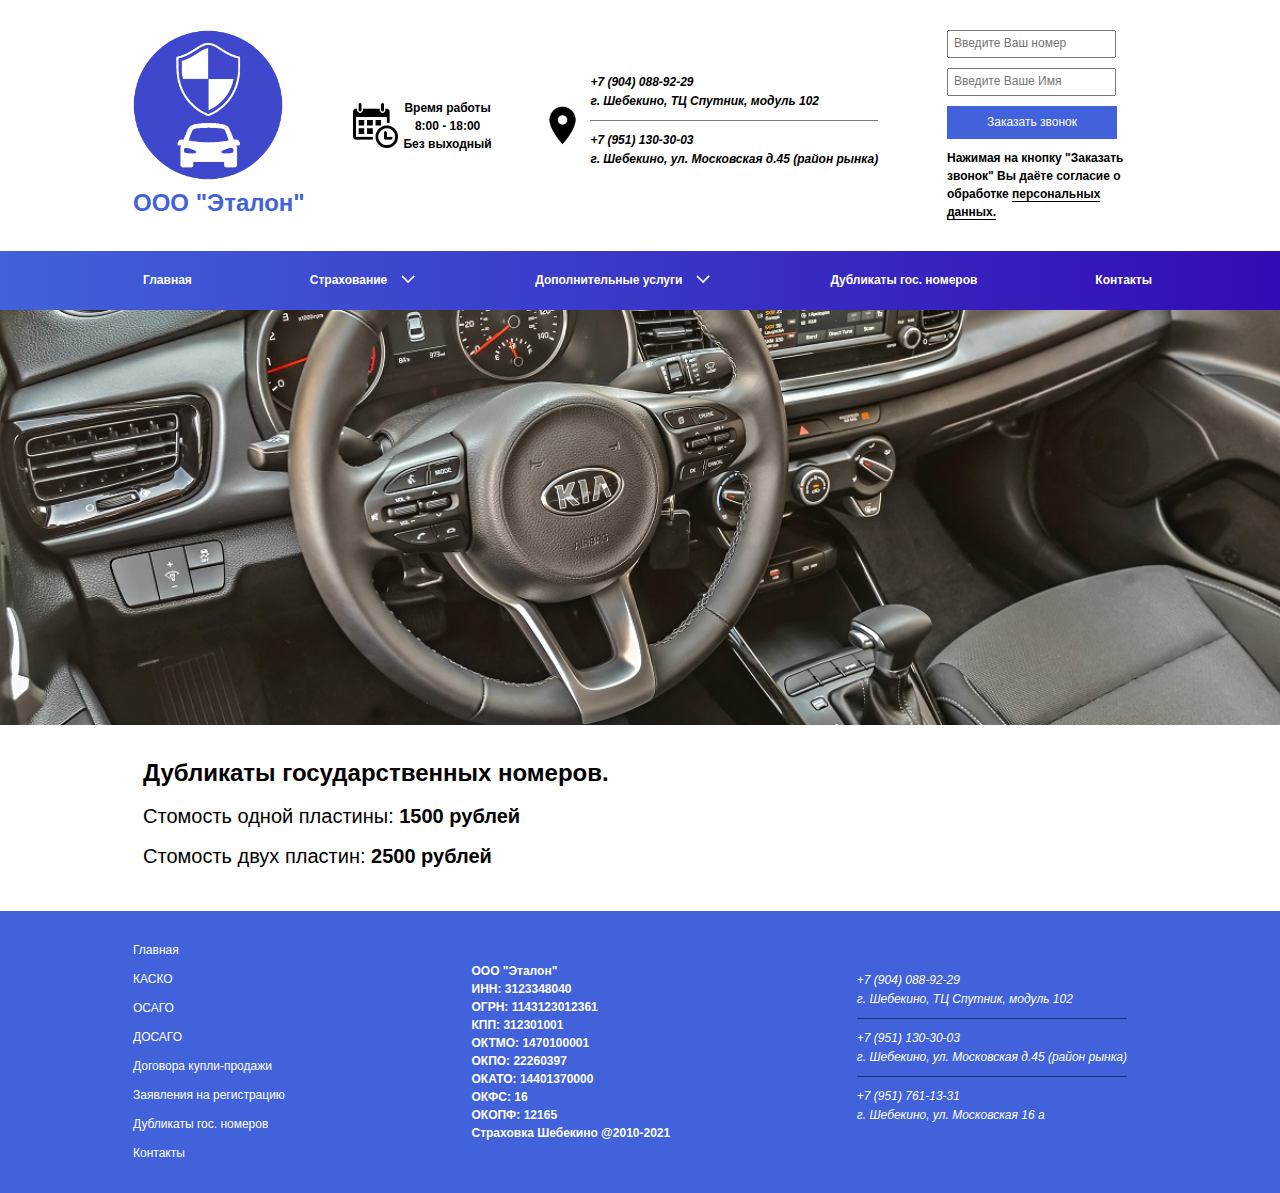
<file: portfolio/strahovkashebekino.ru/dubleNumber.html>
<!DOCTYPE html>
<html lang="ru">
  <head>
    <meta charset="UTF-8">
    <meta name="viewport" content="width=device-width, initial-scale=1.0">
    <link rel="stylesheet" href="style/normalize.css">
    <link rel="stylesheet" href="style/style.css">
    <link rel="shortcut icon" href="favicon.ico" type="image/x-icon">
    <script src="script/jquery-3.5.1.min.js"></script>
    <script src="script/script.js" defer></script>
    <script src="script/form.js" defer></script>
    <title>Автострахование</title>
  </head>
  <body>
    <header class="header">
      <div class="header__wrapper display--flex container padding">
        <div class="logo">
          <img class="logo__image" src="img/logo.png" alt="Логотип">
          <h1 class="title">ООО "Эталон"</h1>
        </div>

        <div class="header__wrapper-time fon">
          <p class="header__text">Время работы
            <br>
            <time>8:00 - 18:00</time>
            <br> Без выходный
          </p>
        </div>

        <address class="header__address fon">
            <ul class="header__list-address">
              <li class="header__item-address">
                <a class="link" href="tel:89040889229">+7 (904) 088-92-29</a>
                <p class=""> г. Шебекино, ТЦ Спутник, модуль 102</p>
              </li>

              <li class="header__item-address">
                <a class="link" href="tel:89511303003">+7 (951) 130-30-03</a>
                <p class=""> г. Шебекино, ул. Московская д.45 (район рынка)</p>
              </li>
          </ul>
        </address>

        <form class="header__form" id="form">
          <input class="header__massage" type="text" id="polz_tel" name="polz_tel" placeholder="Введите Ваш номер">
          <label class="sr-only" for="#">Введите Ваш номер </label>

          <input class="header__massage" type="text" id="polz_name" name="polz_name" placeholder="Введите Ваше Имя">
          <label class="sr-only" for="#">Введите Ваше Имя</label>

          <input class="call" type="submit" value="Заказать звонок">
          <label class="sr-only" for="#">Заказать звонок</label>

          <p class="check-text" required>Нажимая на кнопку "Заказать звонок" Вы даёте согласие о обработке
            <a class="check-text__link " href="personalnieDanye.html">персональных данных.</a>
          </p>
          <div class="form_result">
            
          </div>
        </form>
      </div>

      <div class="gradient">
        <nav class="container">
          <ul class="header__list-nav">
            <li class="header__item-nav">
              <a class="link" href="index.html">Главная</a>
            </li>

            <li class="header__item-nav insurance">
              <a class="link arrow" id="insurance">Страхование</a>

              <ul class="insurance__list ">
                <li class="insurance__item">
                  <a class="link" href="osago.html">ОСАГО</a>
                </li>
                <li class="insurance__item">
                  <a class="link" href="kasko.html">КАСКО</a>
                </li>
                <li class="insurance__item">
                  <a class="link" href="dosago.html">ДСАГО</a>
                </li>
              </ul>
            </li>

            <li class="header__item-nav service">
              <a class="link arrow" id="service">Дополнительные услуги</a>

              <ul class="service__list">
                <li class="service__item">
                  <a class="link" href="contract.html">Договора купли-продажи</a>
                </li>

                <li class="service__item">
                  <a class="link" href="application.html">Заявления на регистрацию ТС</a>
                </li>
              </ul>
            </li>

            <li class="header__item-nav">
              <a class="link" href="dubleNumber.html">Дубликаты гос. номеров</a>
            </li>

            <!-- <li class="header__item-nav">
              <a class="link" href="#">Отзывы</a>
            </li> -->


            <li class="header__item-nav">
              <a class="link" href="#contact">Контакты</a>
            </li>
          </ul>
        </nav>
      </div>
    </header>

    <main class="main">
      <img class="main__image-car" src="img/car.jpg" alt="">

      <section class="gosNumber padding">

        <h1 class="sr-only">Дубликаты государственных номеров.</h1>

        <div class="container" id="main">
          <h1 class="gosNumber__h1">Дубликаты государственных номеров.</h1>

          <p class="gosNumber__text">Стомость одной пластины:
            <span class="gosNumber__span">1500 рублей</span>
          </p>
          <p class="gosNumber__text">Стомость двух пластин:
            <span class="gosNumber__span">2500 рублей</span>
          </p>
        </div>
      </section>
    </main>

    <footer class="footer">

    <script
     type="text/javascript"
     charset="utf-8"
     async src="https://api-maps.yandex.ru/services/constructor/1.0/js/?um=constructor%3Af4aa542b49ca1e2954655a4ce6cdd3b38916e700653f99c0b2359242a5beed51&amp;width=100%25&amp;height=300&amp;lang=ru_RU&amp;scroll=true">
    </script>

     <div class="footer__wrapper container padding">
      <nav class="footer__nav">
        <ul class="footer__list">
          <li class="footer__item">
            <a class="link" href="index.html">Главная</a>
          </li>
          <li class="footer__item">
            <a class="link" href="kasko.html">КАСКО</a>
          </li>
          <li class="footer__item">
            <a class="link" href="osago.html">ОСАГО</a>
          </li>
          <li class="footer__item">
            <a class="link" href="dosago.html">ДОСАГО</a>
          </li>
          <li class="footer__item">
            <a class="link" href="contract.html">Договора купли-продажи</a>
          </li>
          <li class="footer__item">
            <a class="link" href="application.html">Заявления на регистрацию</a>
          </li>
          <li class="footer__item">
            <a class="link" href="dubleNumber.html">Дубликаты гос. номеров</a>
          </li>
          <li class="footer__item">
            <a class="link" href="#contact">Контакты</a>
          </li>
        </ul>
      </nav>

      <ul class="footer__info">
        <li>ООО "Эталон"</li>
        <li>ИНН: 3123348040</li>
        <li>ОГРН: 1143123012361</li>
        <li>КПП: 312301001</li>
        <li>ОКТМО: 1470100001</li>
        <li>ОКПО: 22260397</li>
        <li>ОКАТО: 14401370000</li>
        <li>ОКФС: 16</li>
        <li>ОКОПФ: 12165</li>
        <li>Страховка Шебекино @2010-2021</li>
      </ul>

      <address class="header__address fon" id="contact">
        <ul class="header__list-address">
          <li class="header__item-address">
            <a class="link" href="tel:89040889229">+7 (904) 088-92-29</a>
            <p class=""> г. Шебекино, ТЦ Спутник, модуль 102</p>
          </li>

          <li class="header__item-address">
            <a class="link" href="tel:89511303003">+7 (951) 130-30-03</a>
            <p class=""> г. Шебекино, ул. Московская д.45 (район рынка)</p>
          </li>

          <li class="header__item-address">
            <a class="link" href="tel:89511303003">+7 (951) 761-13-31</a>
            <p class="">г. Шебекино, ул. Московская 16 а</p>
          </li>
      </ul>
    </address>
     </div>
    </footer>
  </body>
</html>
</file>
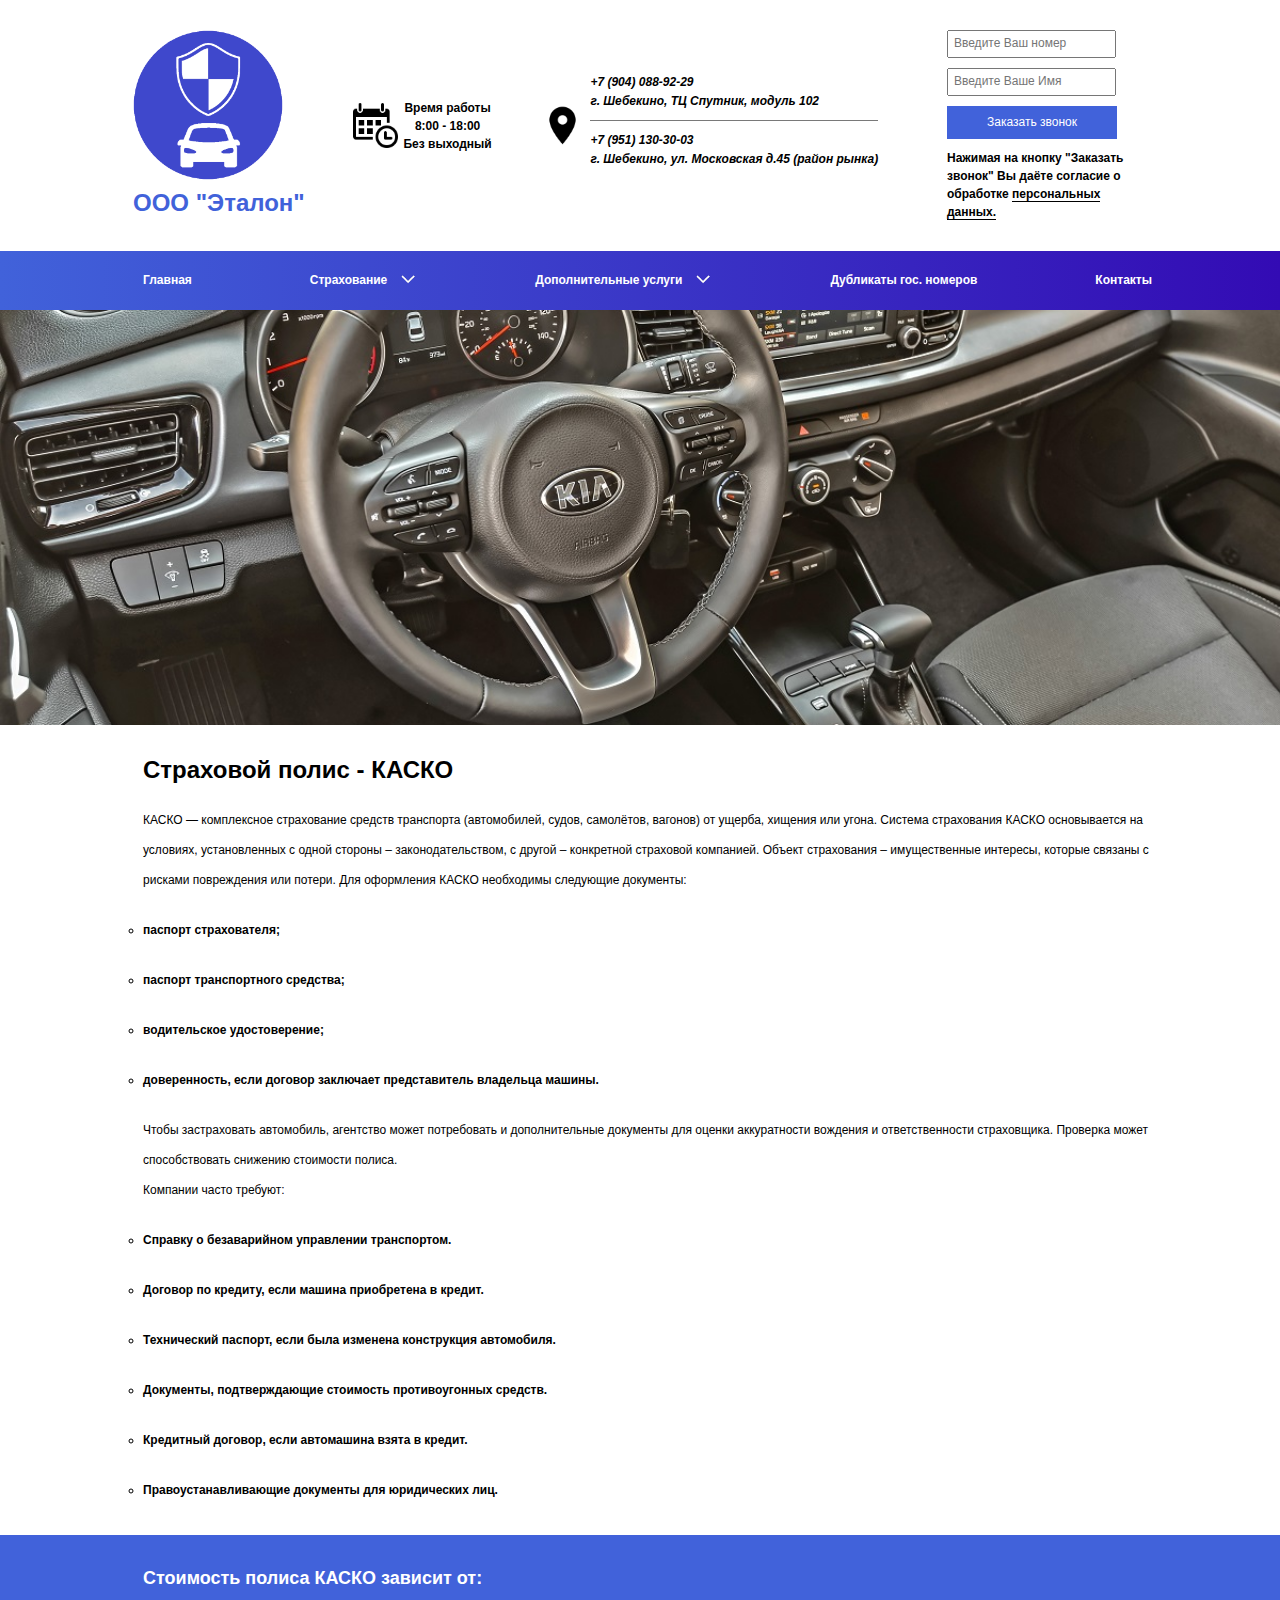
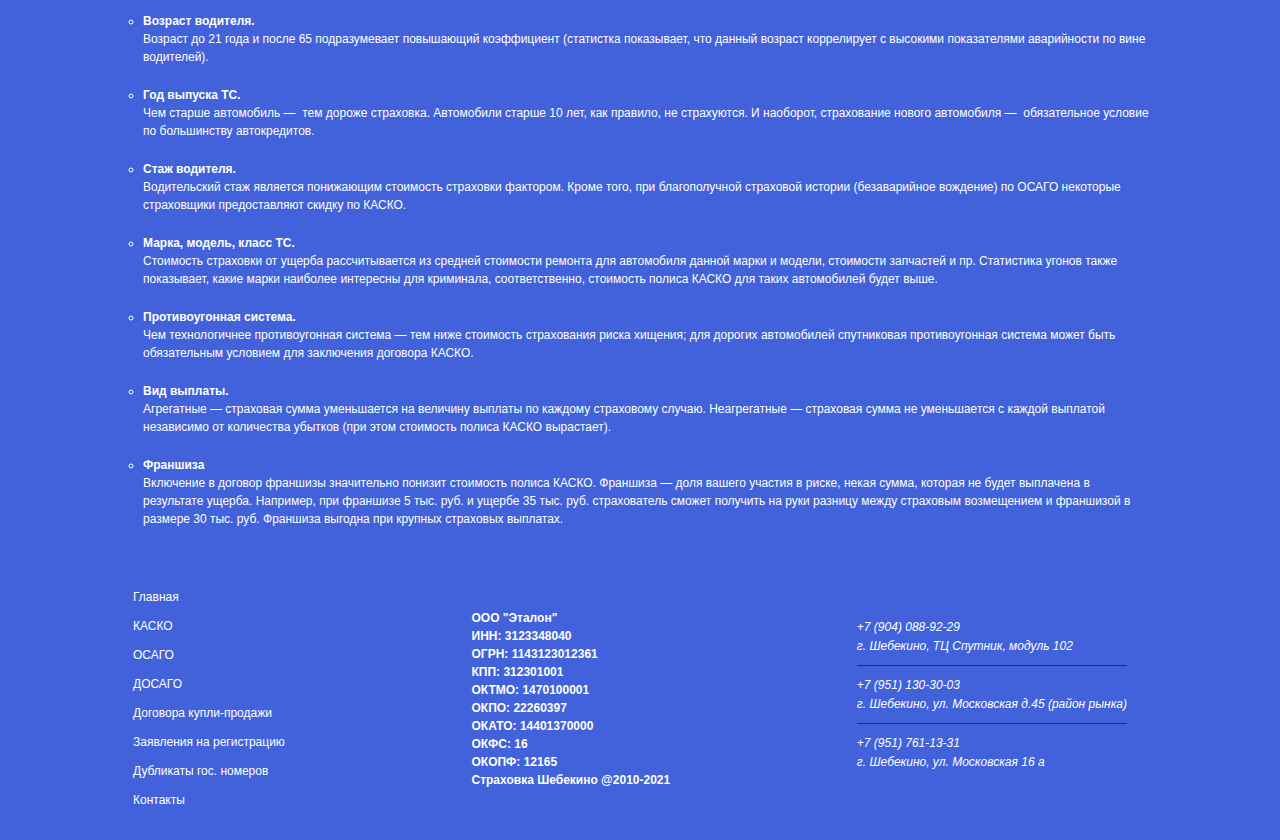
<file: portfolio/strahovkashebekino.ru/kasko.html>
<!DOCTYPE html>
<html lang="ru">
  <head>
    <meta charset="UTF-8">
    <meta name="viewport" content="width=device-width, initial-scale=1.0">
    <link rel="stylesheet" href="style/normalize.css">
    <link rel="stylesheet" href="style/style.css">
    <link rel="shortcut icon" href="favicon.ico" type="image/x-icon">
    <script src="script/jquery-3.5.1.min.js"></script>
    <script src="script/script.js" defer></script>
    <script src="script/form.js" defer></script>
    <title>Автострахование</title>
  </head>
  <body>
    <header class="header">
      <div class="header__wrapper display--flex container padding">
        <div class="logo">
          <img class="logo__image" src="img/logo.png" alt="Логотип">
          <h1 class="title">ООО "Эталон"</h1>
        </div>

        <div class="header__wrapper-time fon">
          <p class="header__text">Время работы
            <br>
            <time>8:00 - 18:00</time>
            <br> Без выходный
          </p>
        </div>

        <address class="header__address fon">
            <ul class="header__list-address">
              <li class="header__item-address">
                <a class="link" href="tel:89040889229">+7 (904) 088-92-29</a>
                <p class=""> г. Шебекино, ТЦ Спутник, модуль 102</p>
              </li>

              <li class="header__item-address">
                <a class="link" href="tel:89511303003">+7 (951) 130-30-03</a>
                <p class=""> г. Шебекино, ул. Московская д.45 (район рынка)</p>
              </li>
          </ul>
        </address>

        <form class="header__form" id="form">
          <input class="header__massage" type="text" id="polz_tel" name="polz_tel" placeholder="Введите Ваш номер">
          <label class="sr-only" for="#">Введите Ваш номер </label>

          <input class="header__massage" type="text" id="polz_name" name="polz_name" placeholder="Введите Ваше Имя">
          <label class="sr-only" for="#">Введите Ваше Имя</label>

          <input class="call" type="submit" value="Заказать звонок">
          <label class="sr-only" for="#">Заказать звонок</label>

          <p class="check-text" required>Нажимая на кнопку "Заказать звонок" Вы даёте согласие о обработке
            <a class="check-text__link " href="personalnieDanye.html">персональных данных.</a>
          </p>
          <div class="form_result">
            
          </div>
        </form>
      </div>

      <div class="gradient">
        <nav class="container">
          <ul class="header__list-nav">
            <li class="header__item-nav">
              <a class="link" href="index.html">Главная</a>
            </li>

            <li class="header__item-nav insurance ">
              <a class="link arrow" id="insurance">Страхование</a>

              <ul class="insurance__list ">
                <li class="insurance__item">
                  <a class="link" href="osago.html">ОСАГО</a>
                </li>
                <li class="insurance__item">
                  <a class="link" href="kasko.html">КАСКО</a>
                </li>
                <li class="insurance__item">
                  <a class="link" href="dosago.html">ДСАГО</a>
                </li>
              </ul>
            </li>

            <li class="header__item-nav service">
              <a class="link arrow" id="service">Дополнительные услуги</a>

              <ul class="service__list">
                <li class="service__item">
                  <a class="link" href="contract.html">Договора купли-продажи</a>
                </li>

                <li class="service__item">
                  <a class="link" href="application.html">Заявления на регистрацию ТС</a>
                </li>
              </ul>
            </li>

            <li class="header__item-nav">
              <a class="link" href="dubleNumber.html">Дубликаты гос. номеров</a>
            </li>

            <!-- <li class="header__item-nav">
              <a class="link" href="#">Отзывы</a>
            </li> -->


            <li class="header__item-nav">
              <a class="link" href="#contact">Контакты</a>
            </li>
          </ul>
        </nav>
      </div>
    </header>

    <main class="main">
      <img class="main__image-car" src="img/car.jpg" alt="">

      <section class="main__info padding">
        <h1 class="sr-only">Страховой полис - КАСКО</h1>

        <div class="container">
          <h1 class="main__info-h1">Страховой полис - КАСКО</h1>

        <p class="main__info-text">
          КАСКО — комплексное страхование средств
          транспорта (автомобилей, судов, самолётов, вагонов) от ущерба,
          хищения или угона.
          Система страхования КАСКО основывается на
          условиях,
          установленных с одной стороны – законодательством,
          с другой – конкретной страховой компанией.
          Объект страхования – имущественные интересы, которые связаны
          с рисками повреждения или потери.
          Для оформления КАСКО необходимы следующие документы:
          <!-- https://strahovanie.guru/kasko -->
          <ul class="document__list">
            <li class="document__item">
              паспорт страхователя;
            </li>
            <li class="document__item">
              паспорт транспортного средства;
            </li>
            <li class="document__item">
              водительское удостоверение;
            </li>
            <li class="document__item">
              доверенность, если договор заключает представитель владельца машины.
            </li>
          </ul>
          <p class="main__info-text">
            Чтобы застраховать автомобиль, агентство может потребовать и
            дополнительные документы для оценки аккуратности вождения и
            ответственности страховщика. Проверка может способствовать снижению
            стоимости полиса.
          </p>
          Компании часто требуют:
          <ul class="document__list">
            <li class="document__item">
              Справку о безаварийном управлении транспортом.
            </li>
            <li class="document__item">
              Договор по кредиту, если машина приобретена в кредит.
            </li>
            <li class="document__item">
              Технический паспорт, если была изменена конструкция автомобиля.
            </li>
            <li class="document__item">
              Документы, подтверждающие стоимость противоугонных средств.
            </li>
            <li class="document__item">
              Кредитный договор, если автомашина взята в кредит.
            </li>
            <li class="document__item">
              Правоустанавливающие документы для юридических лиц.
            </li>
          </ul>
        </p>
        </div>
      </section>

      <section class="main__cost padding">
        <h2 class="sr-only">Стоимость страховки</h2>

        <div class="container">
          <h2 class="main__cost-h2">Стоимость полиса КАСКО зависит от:</h2>

          <ul class="document__list">
            <li class="document__item">
              Возраст водителя.
              <span class="document__span">
                Возраст до 21 года и после 65 подразумевает
                повышающий коэффициент (статистка показывает, что
                данный возраст коррелирует с высокими показателями аварийности
                по вине водителей).
              </span>
            </li>
            <li class="document__item">
              Год выпуска ТС.
              <span class="document__span">
                Чем старше автомобиль — 
                тем дороже страховка. Автомобили
                старше 10 лет, как правило, не страхуются.
                И наоборот, страхование нового автомобиля — 
                обязательное условие по большинству автокредитов.
              </span>
            </li>
            <li class="document__item">
              Стаж водителя.
              <span class="document__span">
                Водительский стаж является понижающим стоимость страховки фактором.
                Кроме того, при благополучной страховой истории (безаварийное вождение)
                по ОСАГО некоторые страховщики предоставляют скидку по КАСКО.
              </span>
            </li>
            <li class="document__item">
              Марка, модель, класс ТС.
              <span class="document__span">
                Стоимость страховки от ущерба рассчитывается из средней стоимости
                ремонта для автомобиля данной марки и модели, стоимости запчастей и
                пр. Статистика угонов также показывает, какие марки наиболее интересны
                для криминала, соответственно, стоимость полиса КАСКО для таких
                автомобилей будет выше.
              </span>
            </li>
            <li class="document__item">
              Противоугонная система.
              <span class="document__span">
                Чем технологичнее противоугонная система —
                тем ниже стоимость страхования риска хищения;
                для дорогих автомобилей спутниковая противоугонная
                система может быть обязательным условием для заключения
                договора КАСКО.
              </span>
            </li>
            <li class="document__item">
              Вид выплаты.
              <span class="document__span">
                Агрегатные — страховая сумма
                уменьшается на величину выплаты по каждому страховому случаю.
                Неагрегатные — страховая сумма не уменьшается с каждой выплатой
                независимо от количества убытков (при этом стоимость полиса КАСКО
                вырастает).
              </span>
            </li>
            <li class="document__item">
              Франшиза
              <span class="document__span">
                Включение в договор франшизы значительно понизит стоимость
                полиса КАСКО. Франшиза — доля вашего участия в риске, некая
                сумма, которая не будет выплачена в результате ущерба.
                Например, при франшизе 5 тыс. руб. и ущербе 35 тыс. руб.
                страхователь сможет получить на руки разницу между страховым
                возмещением и франшизой в размере 30 тыс. руб. Франшиза выгодна
                при крупных страховых выплатах.
              </span>
            </li>
          </ul>
        </div>
      </section>
    </main>

    <footer class="footer">

    <script
     type="text/javascript"
     charset="utf-8"
     async src="https://api-maps.yandex.ru/services/constructor/1.0/js/?um=constructor%3Af4aa542b49ca1e2954655a4ce6cdd3b38916e700653f99c0b2359242a5beed51&amp;width=100%25&amp;height=300&amp;lang=ru_RU&amp;scroll=true">
    </script>

     <div class="footer__wrapper container padding">
      <nav class="footer__nav">
        <ul class="footer__list">
          <li class="footer__item">
            <a class="link" href="index.html">Главная</a>
          </li>
          <li class="footer__item">
            <a class="link" href="kasko.html">КАСКО</a>
          </li>
          <li class="footer__item">
            <a class="link" href="osago.html">ОСАГО</a>
          </li>
          <li class="footer__item">
            <a class="link" href="dosago.html">ДОСАГО</a>
          </li>
          <li class="footer__item">
            <a class="link" href="contract.html">Договора купли-продажи</a>
          </li>
          <li class="footer__item">
            <a class="link" href="application.html">Заявления на регистрацию</a>
          </li>
          <li class="footer__item">
            <a class="link" href="dubleNumber.html">Дубликаты гос. номеров</a>
          </li>
          <li class="footer__item">
            <a class="link" href="#contact">Контакты</a>
          </li>
        </ul>
      </nav>

      <ul class="footer__info">
        <li>ООО "Эталон"</li>
        <li>ИНН: 3123348040</li>
        <li>ОГРН: 1143123012361</li>
        <li>КПП: 312301001</li>
        <li>ОКТМО: 1470100001</li>
        <li>ОКПО: 22260397</li>
        <li>ОКАТО: 14401370000</li>
        <li>ОКФС: 16</li>
        <li>ОКОПФ: 12165</li>
        <li>Страховка Шебекино @2010-2021</li>
      </ul>

      <address class="header__address fon" id="contact">
        <ul class="header__list-address">
          <li class="header__item-address">
            <a class="link" href="tel:89040889229">+7 (904) 088-92-29</a>
            <p class=""> г. Шебекино, ТЦ Спутник, модуль 102</p>
          </li>

          <li class="header__item-address">
            <a class="link" href="tel:89511303003">+7 (951) 130-30-03</a>
            <p class=""> г. Шебекино, ул. Московская д.45 (район рынка)</p>
          </li>

          <li class="header__item-address">
            <a class="link" href="tel:89511303003">+7 (951) 761-13-31</a>
            <p class="">г. Шебекино, ул. Московская 16 а</p>
          </li>
      </ul>
    </address>
     </div>
    </footer>
  </body>
</html>
</file>
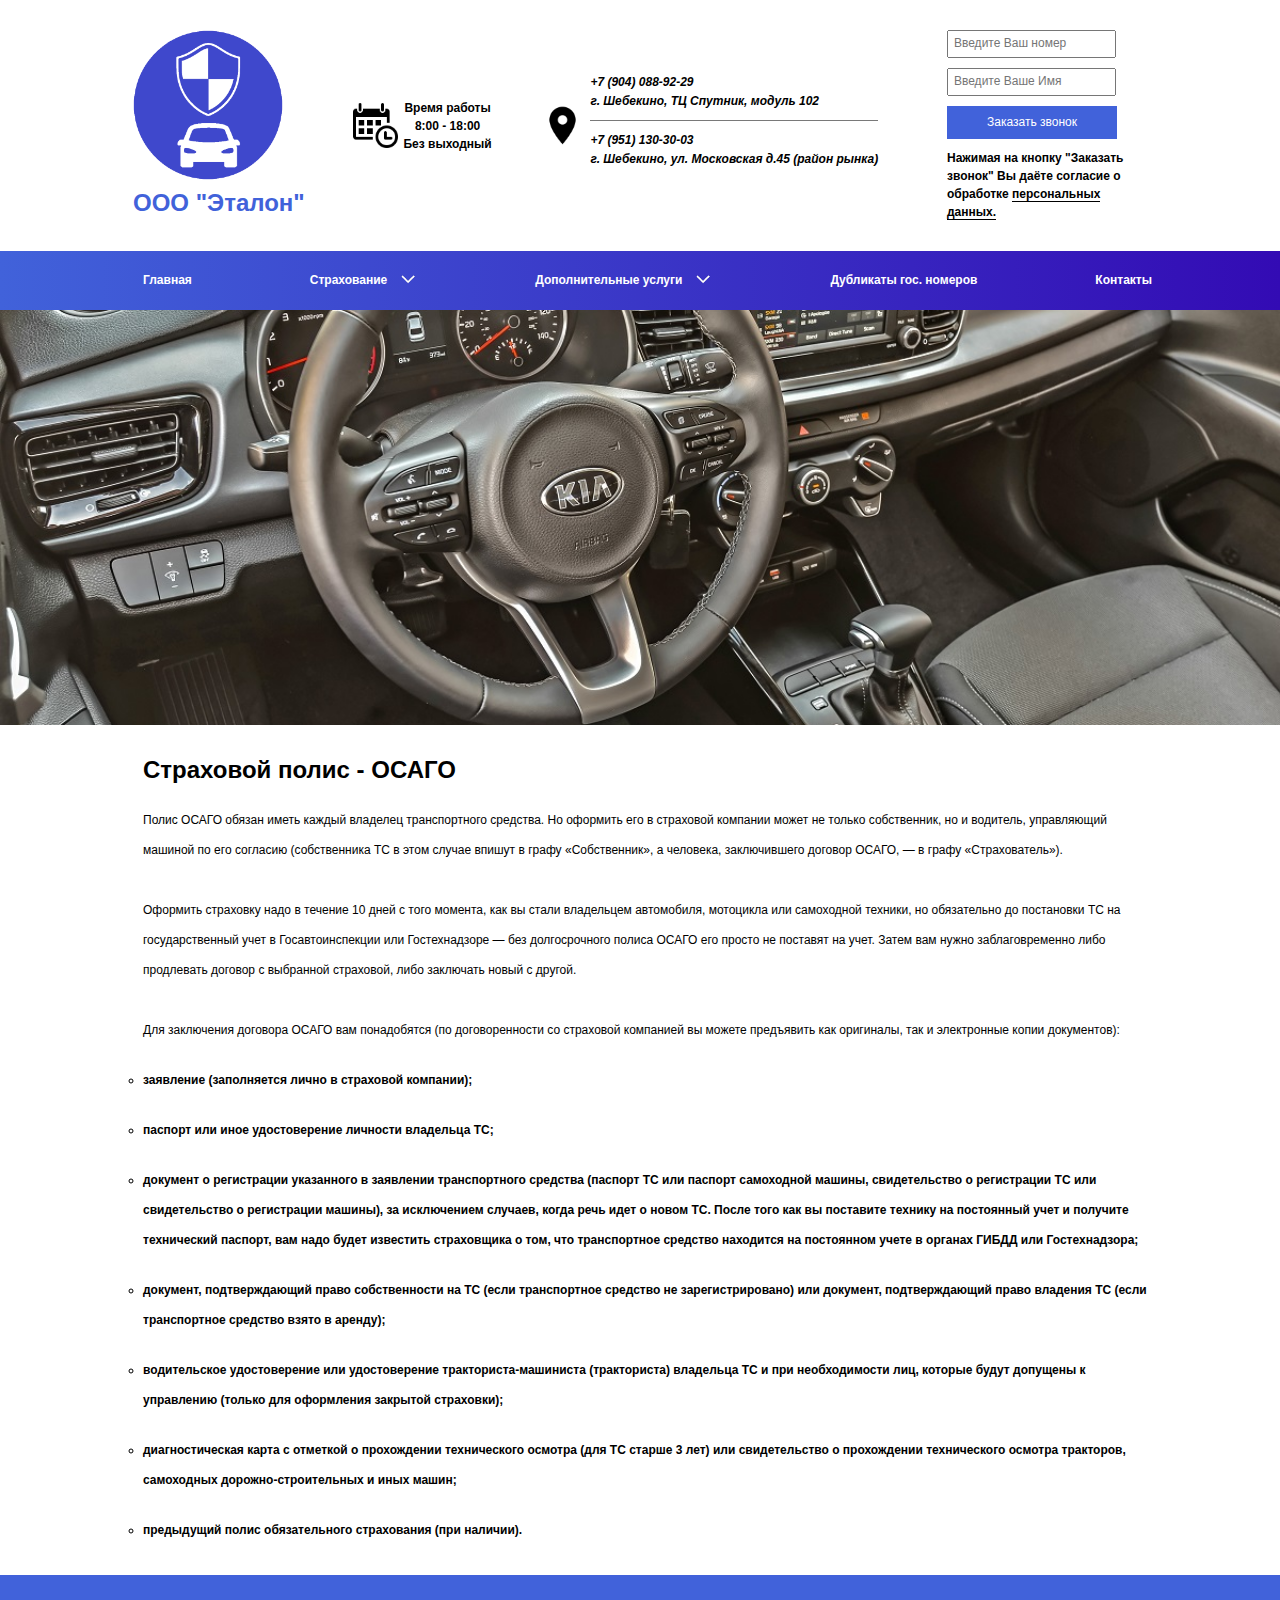
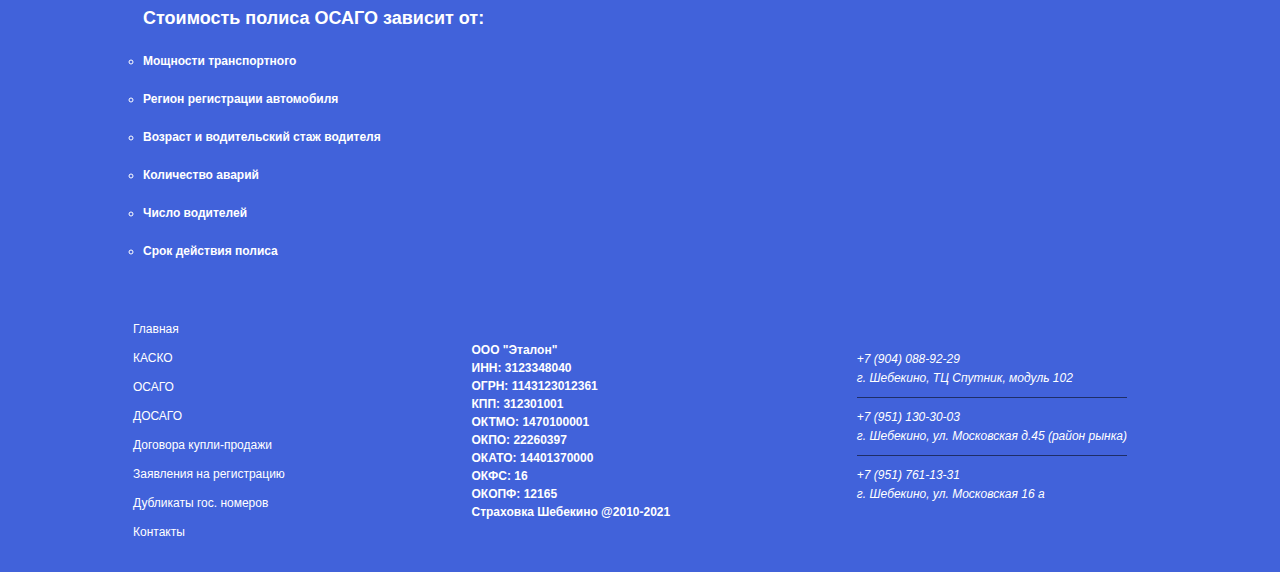
<file: portfolio/strahovkashebekino.ru/osago.html>
<!DOCTYPE html>
<html lang="ru">
  <head>
    <meta charset="UTF-8">
    <meta name="viewport" content="width=device-width, initial-scale=1.0">
    <link rel="stylesheet" href="style/normalize.css">
    <link rel="stylesheet" href="style/style.css">
    <link rel="shortcut icon" href="favicon.ico" type="image/x-icon">
    <script src="script/jquery-3.5.1.min.js"></script>
    <script src="script/script.js" defer></script>
    <script src="script/form.js" defer></script>
    <title>Автострахование</title>
  </head>
  <body>
    <header class="header">
      <div class="header__wrapper display--flex container padding">
        <div class="logo">
          <img class="logo__image" src="img/logo.png" alt="Логотип">
          <h1 class="title">ООО "Эталон"</h1>
        </div>

        <div class="header__wrapper-time fon">
          <p class="header__text">Время работы
            <br>
            <time>8:00 - 18:00</time>
            <br> Без выходный
          </p>
        </div>

        <address class="header__address fon">
            <ul class="header__list-address">
              <li class="header__item-address">
                <a class="link" href="tel:89040889229">+7 (904) 088-92-29</a>
                <p class=""> г. Шебекино, ТЦ Спутник, модуль 102</p>
              </li>

              <li class="header__item-address">
                <a class="link" href="tel:89511303003">+7 (951) 130-30-03</a>
                <p class=""> г. Шебекино, ул. Московская д.45 (район рынка)</p>
              </li>
          </ul>
        </address>

        <form class="header__form" id="form">
          <input class="header__massage" type="text" id="polz_tel" name="polz_tel" placeholder="Введите Ваш номер">
          <label class="sr-only" for="#">Введите Ваш номер </label>

          <input class="header__massage" type="text" id="polz_name" name="polz_name" placeholder="Введите Ваше Имя">
          <label class="sr-only" for="#">Введите Ваше Имя</label>

          <input class="call" type="submit" value="Заказать звонок">
          <label class="sr-only" for="#">Заказать звонок</label>

          <p class="check-text" required>Нажимая на кнопку "Заказать звонок" Вы даёте согласие о обработке
            <a class="check-text__link " href="personalnieDanye.html">персональных данных.</a>
          </p>
          <div class="form_result">
            
          </div>
        </form>
      </div>

      <div class="gradient">
        <nav class="container">
          <ul class="header__list-nav">
            <li class="header__item-nav">
              <a class="link" href="index.html">Главная</a>
            </li>

            <li class="header__item-nav insurance">
              <a class="link arrow" id="insurance">Страхование</a>

              <ul class="insurance__list ">
                <li class="insurance__item">
                  <a class="link" href="osago.html">ОСАГО</a>
                </li>
                <li class="insurance__item">
                  <a class="link" href="kasko.html">КАСКО</a>
                </li>
                <li class="insurance__item">
                  <a class="link" href="dosago.html">ДСАГО</a>
                </li>
              </ul>
            </li>

            <li class="header__item-nav service">
              <a class="link arrow" id="service">Дополнительные услуги</a>

              <ul class="service__list">
                <li class="service__item">
                  <a class="link" href="contract.html">Договора купли-продажи</a>
                </li>

                <li class="service__item">
                  <a class="link" href="application.html">Заявления на регистрацию ТС</a>
                </li>
              </ul>
            </li>

            <li class="header__item-nav">
              <a class="link" href="dubleNumber.html">Дубликаты гос. номеров</a>
            </li>

            <!-- <li class="header__item-nav">
              <a class="link" href="#">Отзывы</a>
            </li> -->


            <li class="header__item-nav">
              <a class="link" href="#contact">Контакты</a>
            </li>
          </ul>
        </nav>
      </div>
    </header>

    <main class="main">
      <img class="main__image-car" src="img/car.jpg" alt="">

      <section class="main__info padding">
        <h1 class="sr-only">Страховой полис - ОСАГО</h1>

        <div class="container">
          <h1 class="main__info-h1">Страховой полис - ОСАГО</h1>

        <p class="main__info-text">Полис ОСАГО обязан иметь каждый
          владелец транспортного средства. Но оформить его в страховой
          компании может не только собственник, но и водитель, управляющий
          машиной по его согласию (собственника ТС в этом случае впишут в
          графу «Собственник»,
          а человека, заключившего договор ОСАГО, — в графу «Страхователь»).
          <br>
          <br>
          Оформить страховку надо в течение 10 дней с того момента,
          как вы стали владельцем автомобиля, мотоцикла или самоходной
          техники, но обязательно до постановки ТС на государственный учет
          в Госавтоинспекции или Гостехнадзоре — без долгосрочного полиса
          ОСАГО его просто не поставят на учет. Затем вам нужно заблаговременно
          либо продлевать договор с выбранной страховой,
          либо заключать новый с другой.
          <br>
          <br>
          Для заключения договора ОСАГО вам понадобятся
          (по договоренности со страховой компанией вы можете
          предъявить как оригиналы, так и электронные копии документов):
          <ul class="document__list">
            <li class="document__item">
              заявление (заполняется лично в страховой компании);
            </li>
            <li class="document__item">
              паспорт или иное удостоверение личности владельца ТС;
            </li>
            <li class="document__item">
              документ о регистрации указанного в заявлении
              транспортного средства (паспорт ТС или паспорт самоходной
              машины, свидетельство о регистрации ТС или свидетельство о
              регистрации машины), за исключением случаев, когда речь идет
              о новом ТС. После того как вы поставите технику на постоянный
              учет и получите технический паспорт, вам надо будет известить
              страховщика о том, что транспортное средство находится на постоянном
              учете в органах ГИБДД или Гостехнадзора;
            </li>
            <li class="document__item">
              документ, подтверждающий право собственности на ТС
              (если транспортное средство не зарегистрировано) или
              документ, подтверждающий право владения ТС
              (если транспортное средство взято в аренду);
            </li>
            <li class="document__item">
              водительское удостоверение или удостоверение
              тракториста-машиниста (тракториста) владельца ТС и
              при необходимости лиц, которые будут допущены к управлению
              (только для оформления закрытой страховки);
            </li>
            <li class="document__item">
              диагностическая карта с отметкой о прохождении технического
              осмотра (для ТС старше 3 лет) или свидетельство о прохождении
              технического осмотра тракторов, самоходных дорожно-строительных
              и иных машин;
            </li>
            <li class="document__item">
              предыдущий полис обязательного страхования (при наличии).
            </li>
          </ul>
        </p>
        </div>
      </section>

      <section class="main__cost padding">
        <h2 class="sr-only">Стоимость страховки</h2>

        <div class="container">
          <h2 class="main__cost-h2">Стоимость полиса ОСАГО зависит от:</h2>

          <ul class="document__list">
            <li class="document__item">Мощности транспортного</li>

            <li class="document__item">Регион регистрации автомобиля</li>

            <li class="document__item">Возраст и водительский стаж водителя</li>

            <li class="document__item">Количество аварий</li>

            <li class="document__item">Число водителей</li>

            <li class="document__item">Срок действия полиса</li>
          </ul>
        </div>
      </section>
    </main>

    <footer class="footer">

    <script
     type="text/javascript"
     charset="utf-8"
     async src="https://api-maps.yandex.ru/services/constructor/1.0/js/?um=constructor%3Af4aa542b49ca1e2954655a4ce6cdd3b38916e700653f99c0b2359242a5beed51&amp;width=100%25&amp;height=300&amp;lang=ru_RU&amp;scroll=true">
    </script>

     <div class="footer__wrapper container padding">
      <nav class="footer__nav">
        <ul class="footer__list">
          <li class="footer__item">
            <a class="link" href="index.html">Главная</a>
          </li>
          <li class="footer__item">
            <a class="link" href="kasko.html">КАСКО</a>
          </li>
          <li class="footer__item">
            <a class="link" href="osago.html">ОСАГО</a>
          </li>
          <li class="footer__item">
            <a class="link" href="dosago.html">ДОСАГО</a>
          </li>
          <li class="footer__item">
            <a class="link" href="contract.html">Договора купли-продажи</a>
          </li>
          <li class="footer__item">
            <a class="link" href="application.html">Заявления на регистрацию</a>
          </li>
          <li class="footer__item">
            <a class="link" href="dubleNumber.html">Дубликаты гос. номеров</a>
          </li>
          <li class="footer__item">
            <a class="link" href="#contact">Контакты</a>
          </li>
        </ul>
      </nav>

      <ul class="footer__info">
        <li>ООО "Эталон"</li>
        <li>ИНН: 3123348040</li>
        <li>ОГРН: 1143123012361</li>
        <li>КПП: 312301001</li>
        <li>ОКТМО: 1470100001</li>
        <li>ОКПО: 22260397</li>
        <li>ОКАТО: 14401370000</li>
        <li>ОКФС: 16</li>
        <li>ОКОПФ: 12165</li>
        <li>Страховка Шебекино @2010-2021</li>
      </ul>

      <address class="header__address fon" id="contact">
        <ul class="header__list-address">
          <li class="header__item-address">
            <a class="link" href="tel:89040889229">+7 (904) 088-92-29</a>
            <p class=""> г. Шебекино, ТЦ Спутник, модуль 102</p>
          </li>

          <li class="header__item-address">
            <a class="link" href="tel:89511303003">+7 (951) 130-30-03</a>
            <p class=""> г. Шебекино, ул. Московская д.45 (район рынка)</p>
          </li>

          <li class="header__item-address">
            <a class="link" href="tel:89511303003">+7 (951) 761-13-31</a>
            <p class="">г. Шебекино, ул. Московская 16 а</p>
          </li>
      </ul>
    </address>
     </div>
    </footer>
  </body>
</html>
</file>
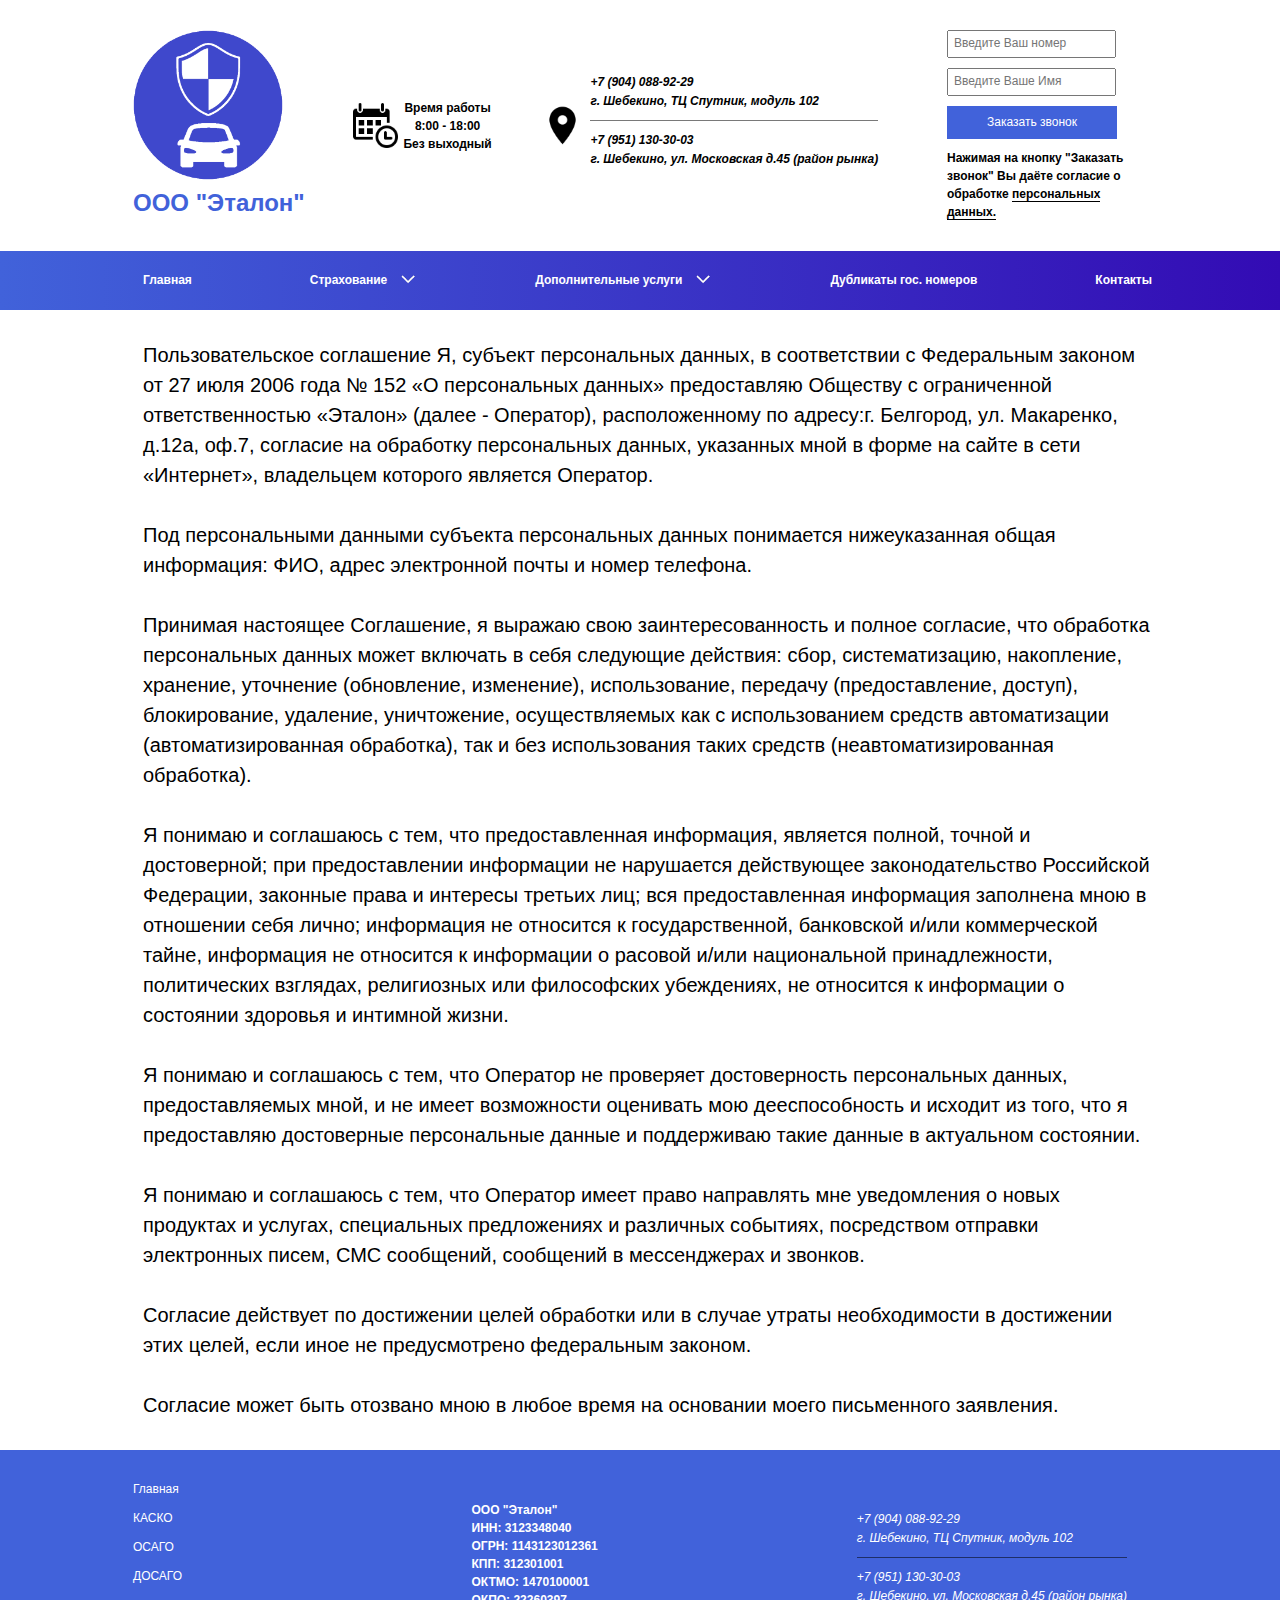
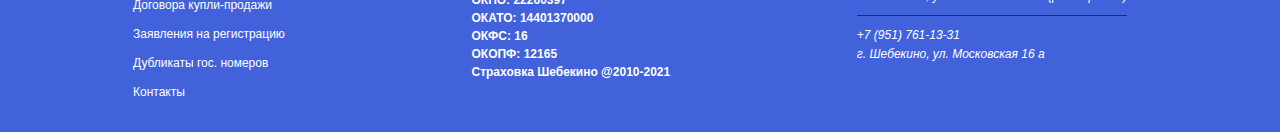
<file: portfolio/strahovkashebekino.ru/personalnieDanye.html>
<!DOCTYPE html>
<html lang="ru">
  <head>
    <meta charset="UTF-8">
    <meta name="viewport" content="width=device-width, initial-scale=1.0">
    <link rel="stylesheet" href="style/normalize.css">
    <link rel="stylesheet" href="style/style.css">
    <link rel="shortcut icon" href="favicon.ico" type="image/x-icon">
    <script src="script/jquery-3.5.1.min.js"></script>
    <script src="script/script.js" defer></script>
    <script src="script/form.js" defer></script>
    <title>Автострахование</title>
  </head>
  <body>
    <header class="header">
      <div class="display--flex container padding">
        <div class="logo">
          <img class="logo__image" src="img/logo.png" alt="Логотип">
          <h1 class="title">ООО "Эталон"</h1>
        </div>

        <div class="header__wrapper-time fon">
          <p class="header__text">Время работы
            <br>
            <time>8:00 - 18:00</time>
            <br> Без выходный
          </p>
        </div>

        <address class="header__address fon">
            <ul class="header__list-address">
              <li class="header__item-address">
                <a class="link" href="tel:89040889229">+7 (904) 088-92-29</a>
                <p class=""> г. Шебекино, ТЦ Спутник, модуль 102</p>
              </li>

              <li class="header__item-address">
                <a class="link" href="tel:89511303003">+7 (951) 130-30-03</a>
                <p class=""> г. Шебекино, ул. Московская д.45 (район рынка)</p>
              </li>
          </ul>
        </address>

        <form class="header__form" id="form">
          <input class="header__massage" type="text" id="polz_tel" name="polz_tel" placeholder="Введите Ваш номер">
          <label class="sr-only" for="#">Введите Ваш номер </label>

          <input class="header__massage" type="text" id="polz_name" name="polz_name" placeholder="Введите Ваше Имя">
          <label class="sr-only" for="#">Введите Ваше Имя</label>

          <input class="call" type="submit" value="Заказать звонок">
          <label class="sr-only" for="#">Заказать звонок</label>

          <p class="check-text" required>Нажимая на кнопку "Заказать звонок" Вы даёте согласие о обработке
            <a class="check-text__link " href="#">персональных данных.</a>
          </p>
          <div class="form_result">
            
          </div>
        </form>
      </div>

      <div class="gradient">
        <nav class="container">
          <ul class="header__list-nav">
            <li class="header__item-nav">
              <a class="link" href="index.html">Главная</a>
            </li>

            <li class="header__item-nav insurance">
              <a class="link arrow" id="insurance">Страхование</a>

              <ul class="insurance__list ">
                <li class="insurance__item">
                  <a class="link" href="osago.html">ОСАГО</a>
                </li>
                <li class="insurance__item">
                  <a class="link" href="kasko.html">КАСКО</a>
                </li>
                <li class="insurance__item">
                  <a class="link" href="dosago.html">ДСАГО</a>
                </li>
              </ul>
            </li>

            <li class="header__item-nav service">
              <a class="link arrow" id="service">Дополнительные услуги</a>

              <ul class="service__list">
                <li class="service__item">
                  <a class="link" href="#">Договора купли-продажи</a>
                </li>

                <li class="service__item">
                  <a class="link" href="#">Заявления на регистрацию ТС</a>
                </li>
              </ul>
            </li>

            <li class="header__item-nav">
              <a class="link" href="dubleNumber.html">Дубликаты гос. номеров</a>
            </li>

            <!-- <li class="header__item-nav">
              <a class="link" href="#">Отзывы</a>
            </li> -->


            <li class="header__item-nav">
              <a class="link" href="#contact">Контакты</a>
            </li>
          </ul>
        </nav>
      </div>
    </header>

    <main class="main padding">
        <div class="container personalDanye" id="main">
          <p>
            Пользовательское соглашение
Я, субъект персональных данных, в соответствии с Федеральным законом от 27 июля 2006 года № 152 «О персональных данных» предоставляю Обществу с ограниченной ответственностью  «Эталон»
(далее - Оператор), расположенному по адресу:г. Белгород, ул. Макаренко, д.12а, оф.7, согласие на обработку персональных данных, указанных мной в
форме на сайте в сети «Интернет», владельцем которого является Оператор.
<br>
<br>

Под персональными данными субъекта персональных данных понимается нижеуказанная общая информация: ФИО, адрес электронной почты и номер телефона.
<br>
<br>

Принимая настоящее Соглашение, я выражаю свою заинтересованность и полное согласие, что обработка персональных данных может включать в себя следующие действия:
сбор, систематизацию, накопление, хранение, уточнение (обновление, изменение), использование, передачу (предоставление, доступ),
блокирование, удаление, уничтожение, осуществляемых как с использованием средств автоматизации (автоматизированная обработка), так и
без использования таких средств (неавтоматизированная обработка).
<br>
<br>

Я понимаю и соглашаюсь с тем, что предоставленная информация, является полной, точной и достоверной; при предоставлении информации
не нарушается действующее законодательство Российской Федерации, законные права и интересы третьих лиц; вся предоставленная информация
заполнена мною в отношении себя лично;
информация не относится к государственной, банковской и/или
коммерческой тайне, информация не относится к информации о расовой и/или национальной принадлежности, политических взглядах,
религиозных или философских убеждениях, не относится к информации о состоянии здоровья и интимной жизни.
<br>
<br>
Я понимаю и соглашаюсь с тем, что Оператор не проверяет достоверность персональных данных, предоставляемых мной,
и не имеет возможности оценивать мою дееспособность и исходит из того, что я предоставляю достоверные персональные данные
и поддерживаю такие данные в актуальном состоянии.
<br>
<br>
Я понимаю и соглашаюсь с тем, что Оператор имеет право направлять мне уведомления о новых продуктах и услугах,
специальных предложениях и различных событиях, посредством отправки электронных писем, СМС сообщений, сообщений в мессенджерах и звонков.
<br>
<br>
Согласие действует по достижении целей обработки или в случае утраты необходимости в достижении этих целей, если иное не предусмотрено федеральным законом.
<br>
<br>

Согласие может быть отозвано мною в любое время на основании моего письменного заявления.
          </p>
        </div>
    </main>

    <footer class="footer">

     <div class="footer__wrapper container padding">
      <nav class="footer__nav">
        <ul class="footer__list">
          <li class="footer__item">
            <a class="link" href="index.html">Главная</a>
          </li>
          <li class="footer__item">
            <a class="link" href="kasko.html">КАСКО</a>
          </li>
          <li class="footer__item">
            <a class="link" href="osago.html">ОСАГО</a>
          </li>
          <li class="footer__item">
            <a class="link" href="dosago.html">ДОСАГО</a>
          </li>
          <li class="footer__item">
            <a class="link" href="contract.html">Договора купли-продажи</a>
          </li>
          <li class="footer__item">
            <a class="link" href="application.html">Заявления на регистрацию</a>
          </li>
          <li class="footer__item">
            <a class="link" href="dubleNumber.html">Дубликаты гос. номеров</a>
          </li>
          <li class="footer__item">
            <a class="link" href="#contact">Контакты</a>
          </li>
        </ul>
      </nav>

      <ul class="footer__info">
        <li>ООО "Эталон"</li>
        <li>ИНН: 3123348040</li>
        <li>ОГРН: 1143123012361</li>
        <li>КПП: 312301001</li>
        <li>ОКТМО: 1470100001</li>
        <li>ОКПО: 22260397</li>
        <li>ОКАТО: 14401370000</li>
        <li>ОКФС: 16</li>
        <li>ОКОПФ: 12165</li>
        <li>Страховка Шебекино @2010-2021</li>
      </ul>

      <address class="header__address fon" id="contact">
        <ul class="header__list-address">
          <li class="header__item-address">
            <a class="link" href="tel:89040889229">+7 (904) 088-92-29</a>
            <p class=""> г. Шебекино, ТЦ Спутник, модуль 102</p>
          </li>

          <li class="header__item-address">
            <a class="link" href="tel:89511303003">+7 (951) 130-30-03</a>
            <p class=""> г. Шебекино, ул. Московская д.45 (район рынка)</p>
          </li>

          <li class="header__item-address">
            <a class="link" href="tel:89511303003">+7 (951) 761-13-31</a>
            <p class="">г. Шебекино, ул. Московская 16 а</p>
          </li>
      </ul>
    </address>
     </div>
    </footer>
  </body>
</html>
</file>
<file: css/style.css>
﻿body {
    font-family: 'Rubik', sans-serif;
    font-size: 14px;
    color: #000000d7;
    background-color: #f7f7f7;
    /* background-image: url("../image/body1.jpg"); */
    /* background: linear-gradient(155deg, rgba(119 95 253) 0%, rgba(255,237,144,1) 37%, rgba(255,165,236,1) 71%, rgba(255,244,155,1) 88%); */
}

 
.sr-only {
  border: 0; 
  clip: rect(0 0 0 0); 
  -webkit-clip-path: polygon(0px 0px, 0px 0px, 0px 0px);
  clip-path: polygon(0px 0px, 0px 0px, 0px 0px);
  height: 1px; 
  margin: -1px;
  overflow: hidden;
  padding: 0;
  position: absolute;
  width: 1px;
  white-space: nowrap;
}
 

ul {
    padding: 0;
    list-style: none;
}

a {
    text-decoration: none;
    color: #000;
}

.text-center {
    text-align: center;
}

#swiper {
    width: 600px;
    margin-left: 0;
    margin-right: 0;
}

.title-slider {
    font-size: 32px;
    text-align: center;
}

.slider-image {
    display: block;
    width: 300px;
    margin: 0 auto;
}

.d-flex {
    display: flex;
    align-items: center;
}
.f-wrap {
    flex-wrap: wrap;
}

.space-between {
    flex-wrap: wrap;
    justify-content: space-between;
}

.container {
    max-width: 1428px;
    margin: 0 auto;
}

.time {
    font-size: 58px;
    
}


.code {
    margin-top: 30px;
    width: 400px;
    height: 400px;
    background-image: url("../image/code.png");
    background-size: contain;
    background-repeat: no-repeat;
    background-position: center;
    border-radius: 50%;
}


.logo {
    width: 150px;
}



.title {
    font-size: 42px;
    font-weight: bold;
    font-family: 'Rubik One', sans-serif;
    font-size: 50px;
    text-transform: uppercase;
    background: linear-gradient(90deg, rgba(184,5,214,1) 0%, rgba(221,193,48,1) 35%, rgba(255,0,202,1) 67%, rgba(233,209,16,1) 88%);
    -webkit-background-clip: text;
    -webkit-text-fill-color: transparent;
    color: #0B2349;
    display: table;
    margin: 20px auto;
}

.header {
    background-color: rgb(0, 0, 0);
    box-shadow: 0 0 7px #000000ad;
    padding: 10px 5px;
    color: #fff;
}

.header a {
    color: #fff;
}


.navigator-item:not(:last-child) {
    margin-right: 10px;
}

.adress {
    font-style: normal;
    margin-right: 30px;
}

.container-padding {
    padding: 30px 0;
}

/* .main {
    padding: 10px 5px;
} */

.section-my__list {
    width: 600px;
   
}


.section-my__list-my-text {
    font-size: 48px;
    font-weight: 900;

}

.image-employee {
    width: 300px;
    display: block;
    margin: 0 auto;
}

.section-my__list-my-ontext {
    font-size: 24px;
}

  .line-1{
    position: relative;  
    border-right: 2px solid rgba(255,255,255,.75);
    white-space: nowrap;
    overflow: hidden;
    transform: translateY(-50%);    
}

/* Animation */
.anim-typewriter{
  animation: typewriter 5s steps(44) 1s  normal both,
             blinkTextCursor 500ms steps(44)   normal;
}
@keyframes typewriter{
  from{width: 0;}
  to{width: 17em;}
}
@keyframes blinkTextCursor{
  from{border-right-color: rgba(5, 5, 5, 0.75);}
  to{border-right-color: transparent;}
}

.anim-typewriter1{
    animation: typewriter1 5s steps(44) 1s  normal both,
               blinkTextCursor1 500ms steps(44)   normal;
  }
  @keyframes typewriter1{
    from{width: 0;}
    to{width: 14em;}
  }
  @keyframes blinkTextCursor1{
    from{border-right-color: rgba(5, 5, 5, 0.75);}
    to{border-right-color: transparent;}
  }

  .anim-typewriter2{
    animation: typewriter2 5s steps(44) 1s  normal both,
               blinkTextCursor2 500ms steps(44)   normal;
  }
  @keyframes typewriter2{
    from{width: 0;}
    to{width: 31em;}
  }
  @keyframes blinkTextCursor2{
    from{border-right-color: rgba(10, 10, 10, 0.75);}
    to{border-right-color: transparent;}
  }




.section-step {
    background-color: #000000d7;
    color: #fff;
    padding: 10px 5px;
}


.number {
    display: block;
    width: 50px;
    font-size: 40px;
}

.section-step__title {
    font-size: 32px;
}

.section-step__text {
    font-size: 14px;
    margin-left: 10px;
}

.send {
    background-color: #fff;
    box-shadow: 0 0 7px #000000ad;
    padding: 10px 25px;
    
}

.send-label {
    font-size: 14px;
    display: block;
    margin-bottom: 5px;
}

.send-item:not(:last-child) {
    margin-bottom: 10px;
}

.send-input {
    width: 100%;
    background-color: #f1f1f1;
    padding: 15px 5px 15px 10px;
    border-radius: 5px;
    border: none;
    outline: none;
}

.sent-button {
    width: 100%;
    border: none;
    border-radius: 5px;
    padding: 5px 0;
    color: rgb(0, 0, 0);
    background-color: #6466e2;
    color: #fff;
}

.sent-button:hover,
.sent-button:focus {
    transition: all 400ms;
    cursor: pointer;
    color: #fff;
    background-color: #000000bb;
}

.send-form {
    border: none;
    border-radius: 5px;
    padding: 5px 10px;
    background-color: #6466e2;
    color: #fff;
}

.send-form:hover,
.send-form:focus {
    transition: all 400ms;
    cursor: pointer;
    color: #fff;
    background-color: #000000bb;
}

.footer {
    background-color: #000000d7;
    color: #fff;
    padding: 10px 5px;
}

footer a{
    color: #fff;
}

a:hover,
a:focus {
    transition: all 400ms;
    color: #6466e2;
}


.perspective__title {
    font-size: 30px;
}

.perspective__list {
    padding: 10px 0;
}

.perspective__item {
    background-color: #fff;
    padding: 10px 15px;
    font-size: 18px;
}

.perspective__item:not(:last-child) {
    margin-bottom: 10px;
}

.perspective__item:hover {
    transition: all 400ms;
    box-shadow: 0 0 7px #000000ad;
    transform: scale(1.2);
}


.service__item {
    padding: 10px 15px;
    /* border: 1px solid #000; */
    background-color: #fff;
    width: 300px;
}

.service__price {
    color: #6466e2;
}

.image__service {
    width: 100px;
    display: block;
    margin: 0 auto;
}

.wrapperAboutService {
    position: fixed;
    top: 0; left: 0; bottom: 0; right: 0;
    width: 100%;
    height: 100%;
    overflow: auto;
    margin: auto;  
    background-color: #0a0a0a38;
    z-index: 999
}

.contentAboutService {
    overflow: hidden;
    padding: 15px 15px;
    background-color: #fff;
    width: 50%;
    height: 60%;
    margin:  100px auto;
    font-size: 18px;
    position: relative;
}

.serviceList {
    list-style: inherit;
    padding-left: 10px;
} 

.portfolio {
    padding: 15px 0;
    background-color: #fff;
}

.border__blue {
    width: 300px;
    margin: 0 auto;
    border-bottom: 1px solid #6466e2;
}

.portfolio__button {
    width: 100%;
    padding: 15px 0;
    background-color: #fff;
    border: none;
    /* box-shadow: 0 0 10px 0; */
}

.portfolio__button:hover,
.portfolio__button:focus {
    cursor: pointer;
    transition: all 400ms;
    background-color: #000000d7;
    color: #fff;
}

.close-button {
    position: absolute;
    top: 0;
    right: 0;
    background-color: #f1f1f1;
    background-image: url("../image/icons/close.png");
    background-size: contain;
    background-position: center;
    background-repeat: no-repeat;
    width: 50px;
    height: 50px;
    border: none;
}

.close-button:hover{
    cursor: pointer;
    transition: all 400ms;
    background-color: #6466e2;
}

.contact {
    cursor: pointer;
}



.blockWhenSize768 {
    display: none;
}

@media(max-width: 1440px){
    .container {
        max-width: 768px;
    }

    .d-block {
        display: block;
    }

    .logo {
        display: block;
        width: 246px;
        margin: 0 auto;
    }
    
    .header__wrapper  {
        justify-content: inherit;
        display: inherit;
    }

    .blockWhenSize1024 {
        display: none ;
    }
    
    .blockWhenSize768 {
        display: inherit;
    }

    .navigator-list {
        width: max-content;
        margin: 0 auto;
    }

    .contact__list {
        width: max-content;
        margin: 0 auto;
    }

    .adress {
        text-align:  center;
        margin-right: 0;
        margin-bottom: 10px;
    }

    .header__wrapper-adress {
        margin: 10px 0 10px 0;
    }

    .size768-text-center {
        text-align: center;
    }

    .section-my__list {
        width: 100%;
    }

    .section-my__list-my-ontext {
        font-size: 18px;
    }

    #swiper {
        margin: 0 auto;
        width: 600px;
    }
    
    .image-employee {
        display: block;
        width: 200px;
        margin: 0 auto;
    }

    .perspective__title {
        text-align: center;
    }

    .code {
        width: 400px;
        height: 300px;
        background-size: contain;
        background-repeat: no-repeat;
    }

    .time {
        font-size: 34px;
    }

    .service__item:not(:last-child) {
        margin-bottom: 30px;
    }
}

@media(max-width: 1440px){
    .service__list {
        display: block;
        margin: 0 auto;
        width: max-content;
    }

    .code {
        width: 300px;
    }
}


@media(max-width: 768px){
    .container {
        width: 315px;
    }

    #swiper {
        margin: 0 auto;
        width: 200px;
    }

    .title-slider {
        font-size: 18px;
    }

    .swiper-button-prev {
        display: none;
    }

    .swiper-button-next {
        display: none;
    }

    .section-my__list-my-ontext {
        font-size: 12px;
    }
    .code {
        width: 300px;
    }
   
    .send-form {
        display: block;
        margin: 0 auto;
    }

    .anim-typewriter2 {
        display: none;
    }

    .service__item  {
        padding: 10px 5px;
    }

    .contentAboutService {
        font-size: 10px;
        height: max-content;
    }
}
</file>
<file: portfolio/porten/style.css>
body {
    font-size: 16px;
    background-color: #000000;
    color: #fff;
}

p {
    margin: auto;
}

.sr-only {
    border: 0; 
    clip: rect(0 0 0 0); 
    -webkit-clip-path: polygon(0px 0px, 0px 0px, 0px 0px);
    clip-path: polygon(0px 0px, 0px 0px, 0px 0px);
    height: 1px; 
    margin: -1px;
    overflow: hidden;
    padding: 0;
    position: absolute;
    width: 1px;
    white-space: nowrap;
}
   
  
ul {
    padding: 0;
    list-style: none;
}

a {
    text-decoration: none;
    color: #000;
}

.header__wrapper {
    font-size: 12px;
    color: #969696;
    padding: 14px 5px;

}

.header__wrapper a {
    color: #969696;

}

.slesh {

    margin-right: 10px;
}

.slesh::after {
    padding-left: 10px;
    content: "|";
}

.header__nav {
    background-color: #0F0F0F;
}

.button__nav {
    font-size: 14px;
    border: none;
    padding: 31px 20px;
    background-color: #0F0F0F;
    color: #fff;
}

.button__nav:hover,
.button__nav:focus {
    cursor: pointer;
    background-color: #1F1F1F;
}

@font-face {
	font-family: 'BlackOpsOne'; 
    src: url(./BlackOpsOne-Regular.ttf);}

.logo-text {
    font-family: "BlackOpsOne";
    color: #fff;
   
}

.header__wrapper-button {
    border: none;
    padding: 0;
    background: none;
    color: #969696;
}


.section-width-logo {
    background-image: url("./image/fon1.jpg");
    background-size: cover;
    background-repeat: no-repeat;
    background-position: center;
    color: #fff;
    padding: 160px 5px;
}


.logo {
    display: block;
    margin: 0 auto;
    width: 320px;
    margin-bottom: 80px;
}

.section-width-logo__text {
    width: 730px;
    text-align: center;
}

.section__new-collection {

}

.section__new-collection-wrapper {
    padding: 40px 80px;
}

.section__new-collection-item:not(:last-child) {
    margin-right: 70px;
}

.procherk {
    width: 120px;
    height: 1px;
    background-color: #fff;
    margin: 50px auto;
}

.section__new-collection-image {
    background-color: #191B1C;
    margin-bottom: 50px;
}

.section__new-collection-wrap {
    width: 100%;
    background-image: url("./image/fon2.jpg");
    background-repeat: no-repeat;
    background-size: cover;
}

.catalog-button {
    padding: 12px 28px;
    background-color: rgba(0, 0, 0, 0);
    border: 1px solid #fff;
    color: #fff;
    display: block;
    margin: 0 auto;
}

.section__new-collection-wrap-margin {
    margin-top: 35%;
}

.fon3 {
    background-image: url("./image/fon3.jpg");
    background-repeat: no-repeat;
    background-size: contain;
    width: 800px;
}

.section-collection2018__article {
    padding: 100px 0;
    width: 1040px;
}

.section-collection2018__text {
    width: 470px;
    margin-bottom: 10px;
}

.new-product-item:not(:nth-child(4n)) {
    margin-right: 20px;
}

.new-product-item {
    margin-bottom: 40px;
}

.new-product-image {
    padding: 55px 22px;
    background-color: #191B1C;
}

.new-product-text {
    margin-top: 25px;
    margin-bottom: 10px;
}

.section-brend {
    padding: 60px 5px;
    background-color: #0F0F0F;
}

.section-brend__item {
    margin-right: 30px;
}

.footer {
    background-image: url("./image/fon4.jpg");
    background-repeat: no-repeat;
    background-size: cover;
    padding: 80px 5px;
}

.footer-article {
    width: 350px;
}

.footer-wrapper {
    width: 350px;
}

.footer-item {
    padding: 10px 20px;
    background-color: #000;
    margin-bottom: 20px;
}

.footer-item:not(:last-child) {
    margin-right: 20px;
}

.footer-form {
    width: 350px;
}

.input-wrapper {
    margin-top: 20px;
}

.input {
    padding: 5px 15px 5px 5px;
}

.button-input {
    padding: 5px 10px;
}

.marginright:not(:last-child) {
    margin-right: 30px;
}

@media(max-width:1200px){
    .new-product-item:not(:nth-child(4n)) {
        margin-right: 0;
    }

    .new-product-item:not(:nth-child(3n)) {
        margin-right: 30px;
    }

    .wrap {
        flex-wrap: wrap;
        justify-content: center;
    }

    .section__new-collection-item:not(:last-child) {
        margin-right: 0;
    }
}

@media(max-width:982px){
    .new-product-item:not(:nth-child(4n)) {
        margin-right: 0;
    }

    .new-product-item:not(:nth-child(3n)) {
        margin-right: 0px;
    }

    .new-product-item:not(:nth-child(2n)) {
        margin-right: 30px;
    }
}

@media(max-width:766px){
    .new-product-item:not(:nth-child(4n)) {
        margin-right: 0;
    }

    .new-product-item:not(:nth-child(3n)) {
        margin-right: 0;
    }

    .new-product-item:not(:nth-child(2n)) {
        margin-right: 0;
    }

    .section-collection2018 {
        justify-content: center;
    }

    .section-collection2018__article {
        width: 320px;
    }
    .section-collection2018__text {
        width: 200px;
    }

    .fon3 {
        width: 320px;
        background-size: cover;
        background-position: center;
    }

    .button__nav {
        font-size: 12px;
    }

    .section-width-logo__text {
        width: 320px;
    }

    .header__nav-wrapper {
        flex-wrap: wrap;
    }
}

@media(max-width:585px){ 
    .header__wrapper {
        font-size: 6px;
    }

    .header__nav-list {
        flex-wrap: wrap;
        justify-content: center;
    }

    .button__nav {
        font-size: 8px;
    }

    .logo {
        width: 210px;
    }
    
    .section-width-logo__text {
        width: 210px;
    }

    .section__new-collection {
        flex-wrap: wrap;
    }

    .fon3 {
        display: none;
    }

    .footer-wrapper-main {
        flex-wrap: wrap;
    }

    .marginright {
        margin: 0;
    }

    .footer-form {
        width: 300px;
    }

    .footer-wrapper {
        margin-bottom: 10px;
        width: 300px;
    }

    .footer-article {
        margin-bottom: 10px;
        width: 300px;
    }

    .section__new-collection-wrapper {
        padding: 40px 28px;
    }

    .footer-article h2 {
        text-align: center;
    }

    .footer-wrapper h2 {
        text-align: center;
    }

    .footer-form h2{
        text-align: center;
    }

    .input-wrapper {
        margin: 0 auto;
        width: 210px;
    }
}
</file>
<file: portfolio/strahovkashebekino.ru/style/style.css>
html {
    box-sizing: border-box;
    overflow-x: hidden;
  }
   *,
   *::before,
   *::after {
    box-sizing: inherit;
   }


   body {
    min-width: 320px;
    margin: 0;
    background-color: #fff ;
    font-family: 'Roboto', sans-serif;
    line-height: 1.5;
    font-size: 15px;
    color: #000000 ;
   }

   body.modal-active {
    overflow: hidden;
   }

   img {
    max-width: 100%;
    height: auto;
    object-fit: contain;
   }

   a {
    text-decoration: none;
    color: inherit;
   }

   a:focus {
    outline: none;
   }



   p {
    margin: 0;
   }

  .clearfix::after {
    content: '';
    display: table;
    clear: both;
  }

  .container {
    margin: 0 auto;
    max-width: 1024px;
    padding-left: 15px;
  }


  .custom-link {
    border-bottom: 1px solid #fff;
  }

  .sr-only {
    position: absolute;
    width: 1px;
    height: 1px;
    margin: -1px;
    padding: 0;
    border: 0;
    overflow: hidden;
    white-space: nowrap;
    clip: rect(0 0 0 0);
    clip-path: inset(100%);
  }

  ul {
    list-style: none;
    padding: 0;
    margin: 0;
  }

  .padding {
    padding: 30px 5px;
  }

  h1, h2, h3 {
    margin: 0;
  }

.logo__image {
    width: 150px;
}
  .title {
    font-size: 24px;
    color: #4162da;
  }

  /* header */



  .display--flex {
    display: flex;
    flex-wrap: nowrap;
    align-items: center;
    justify-content: space-between;
    font-weight: 700;
  }


  .fon {
    padding-left: 70px;
    background-repeat: no-repeat;
    background-position: left;
    background-size: 45px;
  }

  .header__wrapper {
    color: 60606a3;
  }

  .header__wrapper-time {
    background-image: url("../img/time.png");
  }

  .header__text {
    text-align: center;
  }

  .header__address {
    background-image: url("../img/adress.png");
  }

  .header__item-address {
    padding-bottom: 10px;
  }

  .header__item-address:not(:last-child) {
    border-bottom: 1px solid rgba(0, 0, 0, 0.527);
    margin-bottom: 10px;
  }

  .header__form {
    width: 200px;
  }

  .header__massage {
    display: block;
    margin-bottom: 10px;
    outline: none;
    padding: 5px 5px;
  }

  .header__list-address {
    margin-right: 20px;
  }

  .call {
    color: #fff;
    background-color: #4162da;
    border: none;
    padding: 10px 0;
    display: block;
    width: 100%;
    margin-bottom: 10px;
  }


  .check-text__link {
    border-bottom: 1px solid #000;
  }

  .gradient {
    padding: 20px 0;
    background: linear-gradient(90deg, rgba(65,98,218,1) 0%, rgba(51,11,180,1) 100%);
  }

  .header__list-nav {
    display: flex;
    flex-wrap: nowrap;
    justify-content: space-between;
    font-size: 17px;
    font-weight: bold;
    color: #fff;
  }

  .header__item-nav {
    position: relative;
  }


  .insurance__list {
    display: none;
    position: absolute;
    background-color: #4162da;
    padding: 10px 40px;
  }

  .open {
    display: block;
  }


  .service__list  {
    display: none;
    position: absolute;
    background-color: #4162da;
    padding: 10px 40px;
  }

  .service__item {
    margin-bottom: 10px;
  }

  .arrow {
    padding-right: 30px;
    background-size: contain;
    background-repeat: no-repeat;
    background-position: right;
    background-image: url("../img/arrow.png")
  }

  .link {
    display: block;
  }


/* главная вкладка */




  /* main */


  .main__image-car {
    display: block;
    width: 100%;
    height: 415px;
    object-fit: cover;
  }

  /* .section-main  */

  .main__text {
    font-size: 18px;
  }


  /* general */
  .main__general {
    background-color: #4162da;
    color: #fff;
    font-size: 20px;
    font-weight: 900;
  }


  /* insurance */


  .h3 {
    font-weight: 20px;
  }

  .main__list-insurance {
    display: flex;
    flex-wrap: nowrap;
    justify-content: space-between;
  }

  .main__item-insurance {
    width: 400px;
  }

  .color__purple {
    color: #4162da;
    font-size: 18px;
    font-weight: 600;
  }


  .main__wrapper {
    height: 120px;
  }

  .main__question {
    display: block;
    margin: 15px 0;
    font-weight: 900;
  }

  .main__text-insurance {
    line-height: 30px;
  }

  /* .comment  */

  .main__comment {
    background-color: #4162da;
  }
  /* work  */

  .main__work {
    background-color: #4162da;
    color: #fff;
  }

  .main__me-work {
    text-align: center;
    margin-bottom: 20px;
    font-size: 30px;
  }

  .main__work-list {
    display: flex;
    flex-wrap: nowrap;
    justify-content: space-between;
    font-size: 25px;
  }

  .main__work-item {
    width: 250px;
  }

  .main__work-span {
    display: block;
    margin-bottom:  15px;
  }

  .main__work-text {
    font-size: 18px;
    line-height: 30px;
  }



  /* footer */

  .footer {
    background-color: #4162da;
    color: #fff;
  }

  .footer__wrapper {
    display: flex;
    flex-wrap: nowrap;
    justify-content: space-between;
    align-items: center;
  }

  .footer__item:not(:last-child) {
    margin-bottom: 10px;
  }

  .footer__info {
    font-weight: 900;
  }
  .footer .fon {
    padding: 0;
    background: none;
  }


  /* Вкладка страхование */

  .main__info {
    line-height: 30px;
  }

  .main__info-h1 {
    margin-bottom: 20px;
  }

  .main__info-text {
    margin-top: 20px
  }

  .document__list {
    margin-top: 20px;
    list-style: circle;
    font-weight: 900;
  }

  .document__item:not(:last-child) {
    margin-bottom: 20px;
  }

  .main__cost {
    background-color: #4162da;
    color: #fff;
  }

  .document__span {
    display: block;
    font-weight: 300;
  }

  .document__span .document__list {
    padding-left: 40px;
    list-style: decimal;
  }



/* Вкладка дубликаты гос номеров  */

  .gosNumber__text {
    font-size: 20px;
    margin: 10px 0;
}

  .gosNumber__span {
    font-weight: 900;
  }

  /* персональные данные */

  .personalDanye {
    font-size: 20px;
  }

  /* форма */

  .form {
    background-color:#fff;
  }

  .form__massage {
    padding: 10px 30px;
    width: 300px;
    border: 1px solid #000;
    border-radius: 20px;
    outline: none;
  }

  .form__massage:not(:last-child) {
    margin-right: 20px;
  }

  .form__call {
    padding: 10px 30px;
    border-radius: 50px;
    border: none;
    background-color: #4162da;
    color: #fff;
  }

  .form .check-text {
    margin-top: 20px;
  }
  /* эффекты */

  .link {
    border-bottom: 1px solid #fff0 ;
  }

  .call:hover,
  .call:focus,
  .form__call:hover,
  .form__call:focus {
    outline: none;
    transition: all 300ms;
    background-color: #000;
    cursor: pointer;
  }

  .link:hover,
  .link:focus {
    color: #000;
    border-bottom: 1px solid #000 ;
    outline: none;
    transition: all 300ms;
  }


/* mobil */

@media(max-width: 1440px){
  body {
    font-size: 12px;
  }

  .call {
    width: 85%;
  }

  .fon {
    padding-left: 50px;
  }

  .container {
    width: 1024px;
  }

  .header__list-nav {
    font-size: 12px;
  }
}

@media(max-width: 1024px){
  body {
    font-size: 12px;
  }

  .call {
    width: 85%;
  }

  .fon {
    padding-left: 50px;
  }

  .header__address {
    width: 250px;
  }

  .container {
    width: 768px;
  }

  .header__list-nav {
    font-size: 12px;
  }
}

@media(max-width: 768px){
  .call {
    margin-top:10px ;
    width: 100%;
  }

  .title {
    text-align: center;
  }

  .logo__image {
    display: block;
    margin: 0 auto;
  }

  .fon {
    padding-left: 0px;
    background-image: none;
  }

  .header__address {
    text-align: center;
    margin: 0 auto;
  }

  .header__list-address {
    margin: 30px 0;
  }

  .header__form {
    margin: 0 auto;
  }

  .header__massage {
    width: 100%;;
  }

  .container {
    width: 415px;
  }

  .header__list-nav {
    display: block;
  }

  .header__item-nav {
    display: block;
    text-align: center;
  }

  .arrow {
    padding-right: 0;
    background-position: 300px;
  }

  .display--flex {
    display: block;
  }

  .main__h1 {
    text-align: center;
  }

  .main__text {
    text-align: center;
  }

  .main__h2 {
    text-align: center;
  }

  .main__wrapper {
    height: 160px;
  }

  .main__text-insurance {
    line-height: 20px;
  }

  .main__item-insurance {
    width: 125px;
  }

  .main__me-work {
    font-size: 25px;
  }

  .main__work-list {
    font-size: 15px;
  }

  .main__work-text {
    font-size: 12px;
  }

  .main__work-item {
    width: 130px;
  }
  .form__massage {
    display: block;
    margin: 10px auto;
  }

  .main__text-insurance {
    font-size: 10px;
  }

  .form__call  {
    display: block;
    margin: 10px auto;

  }
  .insurance__list {
    position: static;
  }
  .service__list {
    position: static;
  }
}

@media(max-width: 425px){

  .container {
    width: 315px;
  }
  .main__me-work {
    font-size: 20px;
  }

  .color__purple {
    font-size: 15px;
  }

  .main__wrapper {
    height: 200px;
  }


  .main__item-insurance {
    width: 100px;
  }

  .main__text--insurance {
    font-size: 10px;
  }

  .main__work-span {
    font-size: 12px;
  }

  .main__work-text {
    font-size: 10px;
  }

  .arrow {
    background-position: 245px;
  }
  .main__work-item {
    width: 100px;
  }

  .footer__list {
    font-size:10px;
  }

  .footer__info {
    font-size:10px;
  }

  .header__list-address {
    font-size:10px;
  }
}
</file>
<file: portfolio/translight/css/style.css>
﻿@font-face {
    font-family: "Oswald";
    src: url(../Oswald-VariableFont_wght.ttf);
}

body {
    font-family: 'Oswald';
    font-size: 14px;
    color: #000;
    background: #ffffff;
}

 
.sr-only {
  border: 0; 
  clip: rect(0 0 0 0); 
  -webkit-clip-path: polygon(0px 0px, 0px 0px, 0px 0px);
  clip-path: polygon(0px 0px, 0px 0px, 0px 0px);
  height: 1px; 
  margin: -1px;
  overflow: hidden;
  padding: 0;
  position: absolute;
  width: 1px;
  white-space: nowrap;
}
 

ul {
    padding: 0;
    list-style: none;
    margin: 0;
}

a {
    text-decoration: none;
    color: #000;
}

.header {
    background-image: url("../image/fon1.jpg");
    background-size: cover;
    background-repeat: no-repeat;
    color: #ffffff;
    position: relative;
}

.logo__wrapper {
    position: absolute;
    top: 0;
    bottom: 0;
    left: 40px;
}

.logo {
    width: 140px;
}

.nav {
    margin: 0 auto;
    /* padding: 30px 0; */
}

.list {
    display: flex;
    margin: 0;
    padding: 0;
}

.item:not(:last-child) {
    margin-right: 26px;
}

.header__nav-wrapper {
    padding: 30px 5px;
    background-color: #005bc199;
    position: relative;
}

.header-line {
    position: absolute;
    background-color: #005bc199;
    width: 444px;
    height: 100%;
    left: -200px;
    z-index: 1;
    top: 0;
}

.header-content {
    position: relative;
    padding: 282px 0 200px 0;
    margin: 0 auto;
    width: 635px;
}

.header-content__wrapper {
    position: relative;
    z-index: 2;
}

.header-content__text {
    margin: 40px 0;
}

.header-content__button {
    background: none;
    color: #ffffff;
    border: 1px solid #fff;
    padding: 15px 40px;
}

.main {
    padding: 5px;
}

.line-wrapper {
    margin-right: 40px;
}

.big-line {
    display: block;
    border-bottom: 1px solid #005BC1;
    width: 100px;
    height: 1px;
    margin-bottom: 13px;
}

.smoke-line {
    display: block;
    border-bottom: 1px solid #005BC1;
    width: 50px;
    height: 1px;
    margin-right: auto;
}

.left-button {
    border: none;
    background-repeat: no-repeat;
    background-size: contain;
    background-color: #ffffff;
    background-image: url('../image/left.png');
    width: 55px;
    height: 55px;
}

.right-button {
    border: none;
    background-repeat: no-repeat;
    background-size: contain;
    background-color: #ffffff;
    background-image: url('../image/right.png');
    width: 55px;
    height: 55px;
}

.project-section {
    margin-top: 70px;
}

.project-section__content-list {
    padding: 0;
    margin-top: 70px;
    margin-bottom: 150px;
}

.project-section__content {
    padding: 255px 55px 55px 255px;
}

.project-section__content:not(:last-child) {
    margin-right: 30px;
}

.contentimageone {
    background-image: url("../image/contentimageone.jpg");
}

.contentimagetwo {
    background-image: url("../image/contentimagetwo.jpg");
}

.project-section__content-wrapper {
    padding: 20px 25px;
    background-color: #ffffff;
}

.catalog-section {
    margin-bottom: 150px;
}

.catalog-section__wrapper-with-button {
    margin: 70px auto 55px auto;
}

.catalog-section__button {
    background:none;
    border: none;
    border-bottom: 1px solid rgba(0, 0, 0, 0);
}

.catalog-section__button:not(:last-child) {
    margin-right: 47px;
}

.catalog-section__button:hover,
.catalog-section__button:focus {
    transition: all 400ms;
    cursor: pointer;
    border-bottom: 1px solid #005BC1;
    color: #005BC1;
}

.staticapparat {
    background-image: url("../image/staticapparate.jpg");
}

.controller {
    background-image: url("../image/control.jpg");
}

.accessory {
    background-image: url("../image/аксессуар.jpg");
}

.catalog-section__list {
    justify-content: space-between;
}

.catalog-section__item {
    width: 350px;
    background-repeat: no-repeat;
    background-size: contain;
    padding: 200px 0 15px 85px;
    
}

/* .catalog-section__item:not(:last-child) {
    margin-right: 30px;
} */

.catalog-section__item-text {
    margin-left: auto;
    margin-bottom: 30px;
    color: #fff;
    font-size: 16px;
    background-color: #005BC1;
    padding: 15px 21px;
}

.arenda-section {
    margin-bottom: 108px;
}

.arenda-section__content {
    padding: 30px;
    border: 3px solid #005BC1;
}

.arenda-section__content-wrapper {
    justify-content: space-between;
    margin-top: 40px;
}

.arenda-section__content-text {
    width: 350px;
}

.arenda-section__content-title {
    font-size: 21px;
}



.arenda-section__content-image {
    width: 255px;
}

.arenda-section__content-list {
    padding-left: 30px;
    margin-top: 30px;
    list-style: outside;
}

.arenda-section__content-item:not(:last-child) {
    margin-bottom: 10px;
}

.news-section__list {
    margin-top: 70px;
    padding: 0;
    justify-content: space-between;
}

.news-section__image-title {
    width: 255px;
    font-size: 14px;
}

.news-section__article {
    margin-left: 30px;
}

.news-section__title {
    font-size: 18px;
}

.news-section__text-title {
    width: 255px;
}

.news-section__image {
    width: 128px;
}

.news-section__link {
    border-bottom: 1px solid #000;
}

.news-section__link:hover,
.news-section__link:focus {
    cursor: pointer;
    color: #005BC1;
    border-bottom: 1px solid #005BC1;
}

.news-section__item {
    display: grid;
}

.news-section__item:not(:last-child) {
    margin-right: 60px;
}

.footer {
    color: #fff;
    background-color: #005BC1;

}


.footer a{
    color: #fff;
}

.footer__wrapper:not(:last-child) {
    padding: 30px 0;
    border-bottom: 1px solid #fff;
}

.footer__wrapper-list {
    padding: 0;
}

.footer__wrapper-item:not(:last-child) {
    margin-right: 30px;
}

.footer__wrapper__modificate {
    padding-top: 30px;
}

.project-section div {
    justify-content: space-between;
}

@media(max-width: 1280px) {
    .news-section__list {
        flex-wrap: wrap;
        justify-content: center;
    }
/* 
    .news-section__image-title {
        width: 150px;
    }

    .news-section__text-title {
        width: 150px;
    }
*/
    .news-section__item {
        width: 350px;
        padding: 10px;
        margin-bottom: 60px;
        border: 1px solid #005BC1;
    } 

    .news-section__item__modif {
        width: 650px;
    }

    .catalog-section__wrapper-with-button .left-button {
        width: 30px;
        height: 30px;
    }

    .catalog-section__wrapper-with-button .right-button {
        width: 30px;
        height: 30px;
    }

    .project-section__content {
        padding: 200px 4px 11px 135px;
    }

    .catalog-section__item {
        width: 245px;
    }
}

@media(max-width:1024px) {
    .item {
        font-size: 14px;
    }

    .header-line {
        width: 285px;
        left: -20px;
    }

    .left-button {
        width: 30px;
        height: 30px;
    }

    .right-button {
        width: 30px;
        height: 30px;        
    }

    .project-section__content-list {
        flex-wrap: wrap;
        justify-content: center;
    }

    .project-section__content:not(:last-child) {
        margin-bottom: 30px;
        margin-right: 0;
    }

    .catalog-section__list {
        flex-wrap: wrap;
        justify-content: center;
    }

    .catalog-section__item {
        width: 100%;

    }
    .catalog-section__item:not(:last-child) {
        width: 100%;
        margin-bottom: 30px;
    }

    .arenda-section__content-wrapper {
        flex-wrap: wrap;
        justify-content: center;
    }

    .arenda-section__content-item {
        font-size: 12px;
    }

    .arenda-section__content-image {
        width: 150px;
    }

    footer {
        font-size: 14px;
    }
}

@media(max-width:768px) {
    .header__nav-wrapper {
        padding-top: 170px;
    } 

    .list {
        margin-bottom: 30px;
        display: block;
    }

    .item:not(:last-child) {
        margin: 0;
    }
    
    .logo__wrapper {
        width: 50%;
        height: 50%;
        margin: auto;
        top: 0; left: 0; bottom: 0; right: 0;
    }

    .title  {
        text-align: center;
    }

    .header-content__text {
        text-align: center;
    }

    .header-content__button {
        display: block;
        margin: 0 auto;
    }

    .header-line {
        display: none;
    }

    .project-section .left-button,
    .project-section .right-button{
        display: none;
    }

    .header-content {
        width: 300px;
    }

    .catalog-section__wrapper-with-button .left-button,
    .catalog-section__wrapper-with-button .right-button {
        display: none;
    }

    .news-section__item:not(:last-child) {
        margin: 0 0 30px 0;
    }

    .news-section__item__modif {
        flex-wrap: wrap;
    }

    .news-section__image-title {
        margin: 0 auto;
        display: block;
    }

    .arenda-section__content {
        padding: 5px;
    }

    .news-section__text-title {
        width: inherit;
    }

    .footer__wrapper {
        flex-wrap: wrap;
    }

    .block-for-line .line-wrapper {
        display: none;
    }

    .line-wrapper {
        margin: 0 auto;
    }

    .block-for-line {
        justify-content: center;
    }

    .block-for-line h2 {
        text-align: center;
        margin-top: 20px;
    }

    .project-section div {
        justify-content: center;
    }
}
</file>
<file: portfolio/окнашебекино/css/style.css>
html {
    box-sizing: border-box;
    overflow-x: hidden;
  }
   *,
   *::before,
   *::after {
    box-sizing: inherit;
   }


   body {
    min-width: 320px;
    margin: 0;
    background-color: #ffffff ;
    font-family: 'Montserrat', sans-serif;
    line-height: 1.5;
    font-size: 16px;
    color: #000000 ;
   }

   body.modal-active {
    overflow: hidden;
   }

   img {
    max-width: 100%;
    height: auto;
    object-fit: contain;
   }

   a {
    text-decoration: none;
    color: inherit;
   }

   a:focus {
    outline: none;
   }



   p {
    margin: 0;
   }

   .center {
     text-align: center;
   }

  .clearfix::after {
    content: '';
    display: table;
    clear: both;
  }

  .container {
    margin: 0 auto;
    max-width: 1182px;
    padding-left: 15px;
  }


  .custom-link {
    border-bottom: 1px solid #fff;
  }

  .sr-only {
    position: absolute;
    width: 1px;
    height: 1px;
    margin: -1px;
    padding: 0;
    border: 0;
    overflow: hidden;
    white-space: nowrap;
    clip: rect(0 0 0 0);
    clip-path: inset(100%);
  }

  ul {
    list-style: none;
    padding: 0;
    margin: 0;
  }

  .flex {
    display: flex;
    flex-wrap: wrap;
    justify-content: space-between;
    align-items: center;
  }

  .padding {
    padding: 30px 5px;
  }

  .header__wrapper {
    border-bottom: 5px solid #3f48cc;
  }

  .image__logo {
    width: 400px;
  }

  .title__h2 {
    font-size: 16px;
    font-weight: 100;
    margin-right: 20px;
    padding-left: 40px;
    background-position: left;
    background-repeat: no-repeat;
    background-size: contain;
  }

  .time {
    background-image: url("../image/icon/time.png");
  }

  .ip {
    background-image: url("../image/icon/ip.png");
  }

  .address {
    font-style: normal;
  }

  .address__item:not(:last-child) {
    margin-bottom: 10px;
  }

  .form {
    padding: 50px 5px;
    background-color: #3f48cc;
    color: #fff;
    font-weight: 100;
    font-size: 20px;
  }

  .form__item {
    margin-bottom: 10px;
  }

  .form__input {
    padding: 10px 5px;
    width: 400px;
    outline: none;
  }

  .image__okno {
    width: 300px;
  }

  .footer__item:not(:last-child) {
    margin-bottom: 10px;
  }

  .footer__bottom {
    width: 200px;
  }

  .general__list {
    margin: 20px 0;
  }

  .general__list-my {
    margin: 20px 0;
  }

  .image__general {
    width: 75px;
  }

  .general__list-two {
    margin-top: 20px;
    border: 10px double #3f48cc;
    padding: 10px 5px;
  }

  .general__list-two__item {
    align-items: center;
    display: flex;
  }

  .general__list-two__span {
    margin-left: 10px;
    font-weight: 700;
  }

  .general-wrapper__title {
    font-size: 40px;
  }

  .general-wrapper__list {
    margin-top: 30px;
  }

  .general-wrapper__image {
    display: block;
    margin: 0 auto;
    width: 100px;
    margin-bottom: 10px;
  }

  .general-wrapper__text {
    font-size: 20px;
  }

  .button {
    border: none;
    background-color: #f1f1f1;
    padding: 5px 15px;
    font-size: 18px;
  }

  .button:hover,
  .button:focus {
    background-color: #3f48cc;
    color: #fff;
    transition: all 400ms;
    cursor: pointer;
    outline: none;
  }

  .link {
    border-bottom: 1px solid #fff;
    padding-bottom: 5px;
  }

  .link:hover,
  .link:focus {
    color: #3f48cc;
    border-bottom: 1px solid #3f48cc;
    cursor: pointer;
    transition: all 400ms;
  }

  .wrapper__card {
    width: 800px;
  }

  .image__galary-item {
    width: 280px;
    height: 250px;
  }

  .image__galary-item {
    margin: 10px 0;
  }

  .margin-bottom__button:not(:last-child) {
    margin-bottom: 20px;
  }

  .image__galaryPhoto {
    max-height: 250px;
  }

  .image__galary-list {

  }

  .image__galary-item {

  }

  .width50 {
    width: 50px;
  }


  .product__item {
    width: 360px;
    padding: 10px;
    box-shadow: 0px 0px 15px #a9a7a7;
    margin-bottom: 30px;
    height: 500px;
  }

  .product__image {
    height: 300px;
  }

  .text__product {
    font-size: 20px;
  }

  .imageGalary {
    display: block;
    margin: 0 auto;
    height: 700px;
  }

  .arrow {
    position: absolute;
    width: 70px;
    height: 70px;
    background-repeat: no-repeat;
    background-size: inherit;
    background-position: 50% 50%;
    outline: none;
    border-radius: 50%;
    background-color: #3f48cc;
    padding: 10px;
    top: 100%;
  }

  .submit {
    padding: 10px 15px;
    border: none;
    outline: none;
  }

  .submit:hover,
  .submit:focus {
    transition: all 400ms;
    background-color: #3f48cc;
    color: #fff;
  }

  .arrow-right {
    right: 14%;
    background-image: url("../image/right-arrow.png");
  }

  .arrow-left {
    left: 14%;
    background-image: url("../image/left-arrow.png");
  }


@media(max-width:1226px) {
  body {
    font-size: 14px;
  }

  .container {
    max-width: 1024px;
  }

  .title__h2  {
    font-size: 14px;
  }

  .image__logo {
    width:200px;
  }

  .button {
    font-size: 14px;
  }
}

@media(max-width:1024px)  {

  .flex {
    display: inherit;
  }

  .flexForWidth768px{
    display: flex;
    flex-wrap: wrap;
    justify-content: space-between;
  }

  .container {
    max-width: 768px;
  }

  .imageGalary {
    max-width: 400px;
  }

  .arrow {
    top:120%;
  }

    .arrow-left {
        left: 6%;
    }
    
    .arrow-right {
        right: 6%;
    }
    
  .image__logo {
    display: block;
    margin: 0 auto;
  }

  .blockForWidth768px {
    width: 200px;
    margin: 0 auto;
  }

  .centerforwidth768 {
    text-align: center;
  }

  .linkcenterforwidth768 {
    display: block;
    text-align: center;
  }

  .general__list-two__item {
    justify-content: space-around;
  }

  .image__logo  {
    width: 300px;
  }

  .title__h2  {
    padding: 0;
  }
  .wrapper__card {
    margin: 0 auto;
    width: 600px;   
  }
}

@media(max-width:425px) {
  .container {
    max-width: 320px;
  }

  .form__input {
    width: 275px;
  }

  .image__okno {
    display: none;
  }

  .flexForWidth768px {
    display: inherit;
  }

  .blockForWidth320 {
    width: 200px;
    margin: 0 auto;
  }

  .header__bottom {
    width: 200px;
  }

  .header__item:not(:last-child) {
    margin-bottom: 10px;
  }

  .product__item {
    width: 300px;
    margin: 0 auto;
  }

  .product__item:not(:last-child) {
    margin-bottom: 10px;
  }

  .imageGalary {
    max-width: 300px;
  }
  .arrow  {
    display: none;
  }
  
  .wrapper__card {
    width: 300px;   
  }
}
</file>
